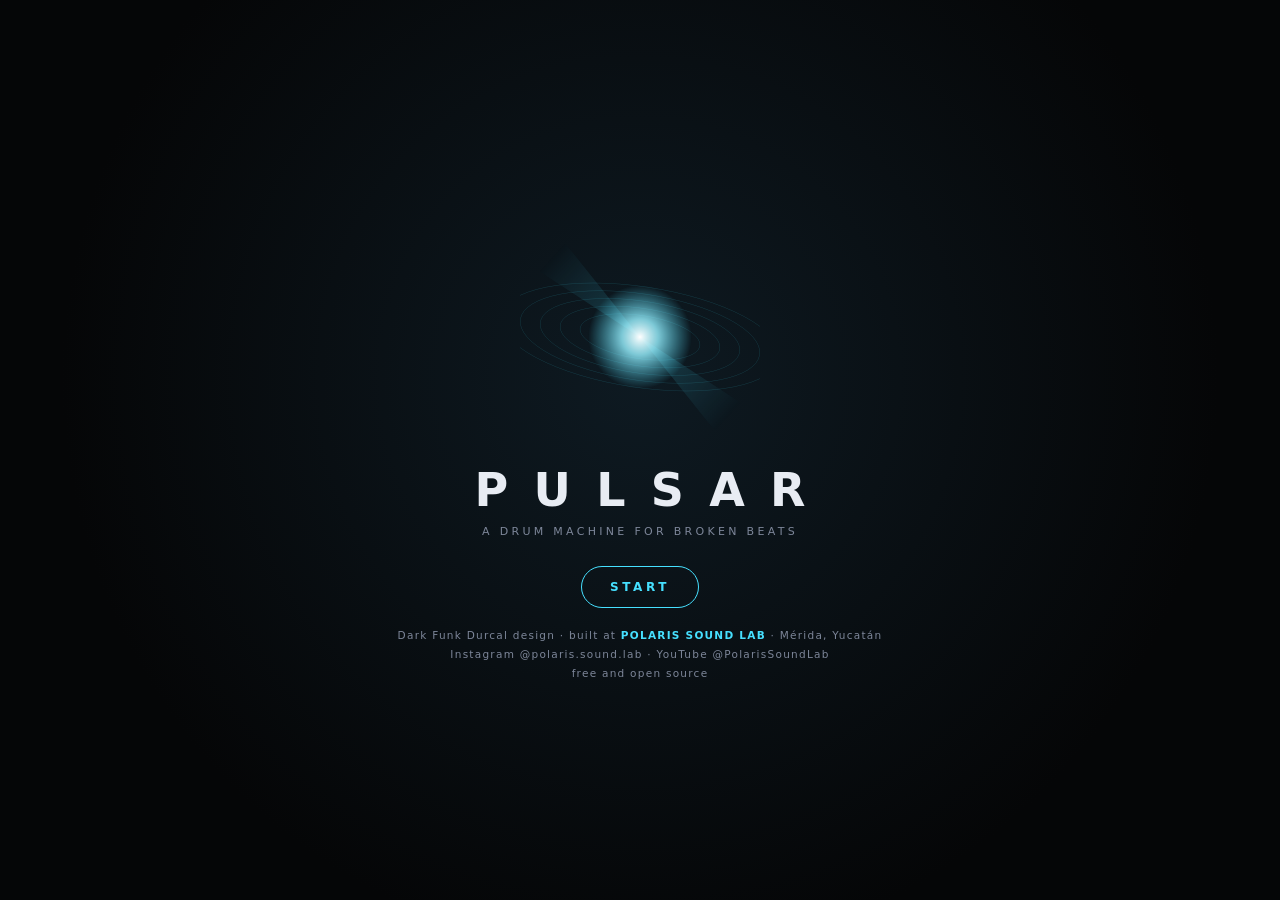
<file: plugin/ui/index.html>
<!DOCTYPE html>
<html lang="en">
<head>
<meta charset="utf-8">
<meta name="viewport" content="width=device-width, initial-scale=1, viewport-fit=cover">
<title>PULSAR &#xb7; a drum machine for broken beats</title>
<style>
:root{--bg:#07080a;--panel:#0f1115;--panel2:#151820;--line:#232835;--line2:#2e3546;--text:#e8ecf3;--dim:#7d8699;--dim2:#4c5466;
  --beam:#46e0ff;--beam2:#1a6f86;--hot:#ff5a36;--hot2:#7a2615;--acid:#c6ff3d;--violet:#a77bff;--gold:#ffc54d;
  --font:'Inter',ui-sans-serif,system-ui,-apple-system,'Segoe UI',Roboto,sans-serif;--mono:ui-monospace,'SF Mono','JetBrains Mono',Menlo,monospace}
*{box-sizing:border-box;-webkit-tap-highlight-color:transparent}
html,body{margin:0;background:var(--bg);color:var(--text);font:400 12px/1.35 var(--font);overflow:hidden;height:100%;user-select:none;-webkit-user-select:none}
button{font:inherit;color:inherit;background:var(--panel2);border:1px solid var(--line2);border-radius:7px;padding:5px 9px;cursor:pointer;letter-spacing:.06em}
button:hover{border-color:#46516a}
button.on{background:var(--beam2);border-color:var(--beam);color:#fff}
button.hot.on{background:var(--hot2);border-color:var(--hot)}
select,input{font:inherit;color:var(--text);background:var(--panel2);border:1px solid var(--line2);border-radius:7px;padding:4px 6px}
#app{display:grid;grid-template-rows:auto 1fr auto;height:100vh;height:100dvh}
/* the plug-in: the page is laid out at 1440 x 900 and scaled to the window, so nothing is ever cut off */
html.plug,html.plug body{width:100%;height:100%;overflow:hidden}html.plug #app{width:1440px;height:900px;transform-origin:0 0;position:absolute;left:0;top:0}
/* top bar */
#top{display:flex;align-items:center;gap:8px;padding:8px 12px;border-bottom:1px solid var(--line);background:linear-gradient(#0d0f14,#090a0d);flex-wrap:wrap}
#logo{display:flex;align-items:center;gap:8px;margin-right:6px}
#logo canvas{width:30px;height:30px}
#logo b{font:800 17px/1 var(--font);letter-spacing:.42em}
#logo small{display:block;font-size:8.5px;letter-spacing:.24em;color:var(--dim);margin-top:3px}
.grp{display:flex;align-items:center;gap:5px;padding:0 8px;border-left:1px solid var(--line)}
.lbl{font-size:9px;letter-spacing:.18em;color:var(--dim);text-transform:uppercase}
#bpm{font:700 20px/1 var(--mono);min-width:56px;text-align:center;cursor:ns-resize;color:var(--beam)}
#play{min-width:70px;font-weight:700}
#play.on{background:#0f4a2a;border-color:#3ddc84}
#rec.on{background:var(--hot2);border-color:var(--hot);animation:blink 1s steps(2) infinite}
@keyframes blink{50%{opacity:.6}}
.pats{display:grid;grid-template-columns:repeat(8,24px);gap:3px}
.pats button{padding:3px 0;font:600 10px var(--mono);border-radius:5px}
.pats button.has{border-color:#46516a;color:#cfd6e4}
.pats button.cur{background:var(--beam);color:#000;border-color:var(--beam)}
.pats button.q{animation:blink .5s steps(2) infinite;border-color:var(--beam)}
.sp{flex:1}
#credit{display:flex;align-items:center;gap:6px;font-size:9.5px;letter-spacing:.06em;color:var(--dim2);white-space:nowrap}
#credit b{font-weight:600;color:var(--dim)}
.soc{display:inline-flex;width:20px;height:20px;padding:3px;border-radius:6px;color:var(--dim);border:1px solid transparent}
.soc:hover{color:var(--beam);border-color:var(--line2)}
.soc svg{width:100%;height:100%}
@media (max-width:1300px){html:not(.plug) #credit>span{display:none}}
.don{color:var(--gold);border-color:rgba(255,197,77,.35);background:none;font-size:10px;padding:4px 9px;border-radius:99px;text-decoration:none;white-space:nowrap}
#gen{background:linear-gradient(#3a1b0f,#2a1209);border-color:var(--hot);color:#ffd8cc;font-weight:700}
/* main */
#main{display:grid;grid-template-columns:1fr 340px;min-height:0}
#seq{overflow:auto;padding:8px 10px 8px 12px;min-height:0}
#gridV{height:100%}
.row{display:grid;grid-template-columns:22px 22px 112px 1fr 52px;align-items:center;gap:5px;height:calc((100% - 30px) / 16);min-height:24px;max-height:38px}
.row.sel .nm{background:#18202c;border-color:var(--beam2)}
.mb,.sb{padding:0;height:20px;font:700 9px var(--mono);border-radius:5px}
.mb.on{background:#3b3f4a;border-color:#8a93a6;color:#fff}
.sb.on{background:#5a4a12;border-color:var(--gold);color:#fff}
.nm{height:calc(100% - 4px);display:flex;align-items:center;gap:6px;padding:0 7px;border:1px solid var(--line);border-radius:6px;background:var(--panel);cursor:pointer;overflow:hidden;position:relative}
.nm i{font-style:normal;font:700 10px/1 var(--font);letter-spacing:.08em;white-space:nowrap;overflow:hidden;text-overflow:ellipsis;flex:1}
.nm em{font-style:normal;font:600 8px var(--mono);color:var(--dim)}
.nm .mt{position:absolute;left:0;bottom:0;height:2px;background:var(--beam);width:0}
.steps{display:grid;grid-template-columns:repeat(16,1fr);gap:3px;height:calc(100% - 4px)}
.st{border-radius:4px;background:#12151c;border:1px solid #1b1f29;position:relative;cursor:pointer;overflow:hidden}
.st:nth-child(4n+1){background:#161a23}
.st.off{opacity:.25;cursor:default}
.st.on{background:var(--c,#46e0ff);border-color:transparent}
.st.on::after{content:'';position:absolute;inset:auto 0 0 0;height:calc((1 - var(--v,1)) * 100%);background:rgba(0,0,0,.45)}
.st.ph{outline:2px solid #fff;outline-offset:-2px}
.st.sel{box-shadow:inset 0 0 0 2px var(--gold)}
.st b{position:absolute;left:2px;top:1px;font:700 8px var(--mono);color:#000;z-index:2}
.st s{position:absolute;right:2px;top:1px;font:700 7px var(--mono);color:#000;text-decoration:none;z-index:2}
.st.prob{background-image:repeating-linear-gradient(135deg,transparent 0 3px,rgba(0,0,0,.28) 3px 5px)}
.ln{font:600 9px var(--mono);color:var(--dim);display:flex;gap:2px;align-items:center;justify-content:flex-end}
.ln span{cursor:ns-resize;padding:2px 3px;border:1px solid var(--line);border-radius:4px}
#pageBar{display:flex;gap:6px;align-items:center;margin:0 0 6px 166px}
#pageBar button{padding:2px 8px;font-size:10px}

.vsw{display:flex;border:1px solid var(--line2);border-radius:8px;overflow:hidden}.vsw button{border:0;border-radius:0;padding:6px 11px;font-weight:800;font-size:10px}
#live{display:none;height:100%;flex-direction:column;gap:8px;padding:6px 2px 4px}
#live.show{display:flex}
.strips{display:grid;grid-template-columns:repeat(16,minmax(0,1fr));gap:6px;flex:1;min-height:0}
.strip{display:flex;flex-direction:column;align-items:center;gap:4px;background:linear-gradient(#11141b,#0b0d12);border:1px solid var(--line);border-radius:12px;padding:6px 3px 7px;min-width:0}
.strip.sel{border-color:var(--beam2);box-shadow:inset 0 0 0 1px var(--beam2)}
.strip .sn{font:800 9.5px var(--font);letter-spacing:.06em;text-align:center;width:100%;overflow:hidden;text-overflow:ellipsis;white-space:nowrap;cursor:pointer;color:var(--c)}
.strip .knob svg{width:34px;height:34px}.strip .knob .kl{font-size:7.5px}.strip .knob .kv{font-size:8.5px}
.fad{writing-mode:vertical-lr;direction:rtl;width:26px;flex:1;min-height:60px;accent-color:var(--c);cursor:ns-resize;margin:2px 0}
.pad{width:100%;height:46px;border-radius:9px;border:1px solid #2a3040;background:#161a23;position:relative;touch-action:none;transition:background .06s}
.pad.hit{background:var(--c);box-shadow:0 0 16px var(--c)}
.mute{width:100%;padding:4px 0;font:800 9px var(--font)}
.mute.on{background:#3b1e1e;border-color:#ff6b6b;color:#ffb3b3}
.tr8{display:grid;grid-template-columns:auto repeat(16,1fr);gap:5px;align-items:center}
.tr8 .lab{font:800 10px var(--font);letter-spacing:.1em;color:var(--dim);padding-right:6px;white-space:nowrap}
.tr8 .sb8{height:40px;border-radius:7px;border:1px solid #232835;background:#12151c;position:relative}
.tr8 .sb8:nth-child(4n+2){border-color:#2e3546}
.tr8 .sb8.on{background:var(--c);border-color:transparent;box-shadow:0 0 10px color-mix(in srgb,var(--c) 50%,transparent)}
.tr8 .sb8.ph{outline:2px solid #fff;outline-offset:-2px}
.tr8 .sb8 small{position:absolute;bottom:2px;left:0;right:0;text-align:center;font:600 8px var(--mono);color:var(--dim2)}
@media (max-width:1100px){html:not(.plug) .strips{grid-template-columns:repeat(8,minmax(0,1fr))}}
/* side panel */
#side{border-left:1px solid var(--line);background:var(--panel);display:flex;flex-direction:column;min-height:0}
.tabs{display:flex;border-bottom:1px solid var(--line)}
.tabs button{flex:1;border:0;border-radius:0;background:none;padding:9px 0;font-weight:700;font-size:10px;color:var(--dim)}
.tabs button.on{color:var(--beam);box-shadow:inset 0 -2px var(--beam)}
#panel{padding:10px 12px;overflow:auto;flex:1}
.ttl{font:800 14px var(--font);letter-spacing:.12em;margin:0 0 2px}
.sub{color:var(--dim);font-size:10.5px;margin:0 0 10px}
.knobs{display:grid;grid-template-columns:repeat(4,1fr);gap:8px 4px;margin:8px 0 12px}
.knob{display:flex;flex-direction:column;align-items:center;gap:2px;cursor:ns-resize;touch-action:none}
.knob svg{width:46px;height:46px}
.knob .kl{font:700 8.5px var(--font);letter-spacing:.12em;color:var(--dim);text-transform:uppercase;text-align:center}
.knob .kv{font:600 10px var(--mono);color:var(--text)}
.chips{display:flex;flex-wrap:wrap;gap:4px;margin:4px 0 10px}
.chips button{padding:4px 7px;font-size:10px}
.sec{font:700 9px var(--font);letter-spacing:.22em;color:var(--dim2);text-transform:uppercase;margin:10px 0 4px;border-top:1px solid var(--line);padding-top:8px}
.hint{color:var(--dim);font-size:10.5px;line-height:1.45}
.full{width:100%}
/* perform */
#perf{border-top:1px solid var(--line);background:linear-gradient(#0b0d11,#07080a);padding:8px 12px;display:grid;grid-template-columns:auto 1fr auto auto;gap:12px;align-items:center}
#perf2{display:flex;gap:10px;align-items:stretch}
.xy{position:relative;width:220px;height:92px;border:1px solid var(--line2);border-radius:10px;overflow:hidden;touch-action:none}
.xy canvas{width:220px;height:92px;display:block;cursor:crosshair}
.xyL{position:absolute;left:8px;top:5px;font:700 8px var(--font);letter-spacing:.18em;color:var(--dim);pointer-events:none}
.xyH{position:absolute;right:5px;top:4px;padding:2px 6px;font-size:8.5px}
.rpt{display:grid;grid-template-columns:repeat(3,1fr);gap:4px;align-content:center;width:150px}
.rpt .lbl{grid-column:1/-1;font:700 8.5px var(--font);letter-spacing:.18em;color:var(--dim)}
.rpt button{padding:4px 2px;font-size:9.5px}
.rpt button:last-child{grid-column:span 2}
.ctx{position:fixed;z-index:60;background:#141823;border:1px solid var(--line2);border-radius:9px;padding:6px;display:flex;flex-direction:column;gap:4px;min-width:180px;box-shadow:0 10px 30px rgba(0,0,0,.6)}
.ctxT{font:700 9px var(--font);letter-spacing:.16em;color:var(--dim);padding:2px 4px}
.ctx button{text-align:left}
.row.locked .nm i::after{content:' &#x1f512;';font-style:normal}
.dropping{outline:2px dashed var(--acid);outline-offset:-2px}
button.drag{cursor:grab;border-color:var(--beam2)}
button:disabled{opacity:.35;cursor:default}
#fxGrid{display:grid;grid-template-columns:repeat(16,1fr);gap:5px}
.fx{height:46px;display:flex;flex-direction:column;align-items:center;justify-content:center;gap:2px;font:800 9.5px var(--font);letter-spacing:.08em;border-radius:9px;background:#11141b;border:1px solid #232835;touch-action:none}
.fx small{font:600 8px var(--mono);color:var(--dim)}
.fx.on{background:radial-gradient(circle at 50% 40%,#ff7a52,#a3290f);border-color:#ff9a7a;color:#fff;box-shadow:0 0 18px rgba(255,90,54,.45)}
.fx.rec{box-shadow:inset 0 -3px var(--hot)}
.fx.fill.on{background:radial-gradient(circle at 50% 40%,#d9ff6a,#5f8a0d);border-color:var(--acid);color:#000}
#macros{display:flex;gap:6px}
#macros .knob svg{width:38px;height:38px}
#scope{width:120px;height:46px}
/* overlays */
body.filedrop{outline:3px dashed var(--beam);outline-offset:-6px}
#splash{position:fixed;inset:0;z-index:50;display:grid;place-items:center;background:radial-gradient(circle at 50% 42%,#0e1a22 0,#050607 70%);cursor:pointer}
#splash .in{text-align:center}
#splash canvas{width:240px;height:240px}
#splash h1{font:800 46px/1 var(--font);letter-spacing:.55em;margin:6px 0 0 .55em}
#splash p{color:var(--dim);letter-spacing:.3em;font-size:11px;text-transform:uppercase;margin:12px 0}
#splash .go{display:inline-block;margin-top:14px;padding:12px 28px;border:1px solid var(--beam);border-radius:99px;color:var(--beam);letter-spacing:.3em;font-weight:700}
#splash .cr{margin-top:18px;font-size:10.5px;color:var(--dim);letter-spacing:.12em;line-height:1.8}
#toast{position:fixed;left:50%;top:60px;transform:translateX(-50%);background:#1b2230;border:1px solid var(--beam2);padding:8px 14px;border-radius:9px;z-index:40;opacity:0;transition:opacity .2s;pointer-events:none}
#help{position:fixed;inset:0;background:rgba(0,0,0,.8);z-index:45;display:none;place-items:center}
#help .box{background:var(--panel);border:1px solid var(--line2);border-radius:14px;max-width:760px;max-height:84vh;overflow:auto;padding:22px 26px;line-height:1.6;font-size:12.5px}
#help h2{margin:0 0 6px;letter-spacing:.2em}
#help h3{color:var(--beam);margin:14px 0 4px;font-size:12px;letter-spacing:.15em}
#help kbd{font:600 10px var(--mono);background:#1d2230;border:1px solid var(--line2);border-radius:4px;padding:1px 5px}
@media (max-width:1100px){html:not(.plug) #main{grid-template-columns:1fr}html:not(.plug) #side{position:fixed;right:0;top:0;bottom:0;width:340px;z-index:30;transform:translateX(100%);transition:transform .2s}html:not(.plug) #side.open{transform:none}html:not(.plug) #sideBtn{display:inline-block!important}}
@media (max-width:1250px){html:not(.plug) #scope,html:not(.plug) #macros{display:none}html:not(.plug) #perf{grid-template-columns:1fr auto}}
@media (max-width:760px){html:not(.plug) .row{grid-template-columns:20px 20px 74px 1fr 0}html:not(.plug) .ln{display:none}html:not(.plug) #fxGrid{grid-template-columns:repeat(8,1fr)}html:not(.plug) .fx{height:38px}html:not(.plug) #macros,html:not(.plug) #scope{display:none}html:not(.plug) #perf{grid-template-columns:1fr}html:not(.plug) #perf2{justify-content:center}}

/* ---- PULSAR 3 &#xb7; DFD LIVE LAB ---- */
#labV{padding:4px 2px 18px;display:flex;flex-direction:column;gap:10px;min-width:0;max-width:100%;overflow-x:hidden}
.lsec{min-width:0}
.lsec{border:1px solid var(--line);background:var(--panel);border-radius:10px;padding:10px 12px}
.lsec h3{margin:0 0 8px;font:800 11px var(--font);letter-spacing:.22em;color:var(--dim);text-transform:uppercase}
.lsec.qs h3{color:var(--beam)}.lsec.dv h3{color:#ff2e6a}.lsec.rave h3{color:var(--gold)}.lsec.macs h3{color:var(--acid)}.lsec.scenes h3{color:var(--violet)}
.lrow{display:flex;flex-wrap:wrap;gap:8px;align-items:center}
.lrow label{font:700 10px var(--font);letter-spacing:.14em;color:var(--dim)}
.lrow input[type=number]{width:64px;background:var(--panel2);color:var(--text);border:1px solid var(--line2);border-radius:6px;padding:6px;font:600 12px var(--mono)}
.lrow select,.lkit{background:var(--panel2);color:var(--text);border:1px solid var(--line2);border-radius:6px;padding:7px 8px;font:600 12px var(--font)}
.ldesc{margin:8px 0 0;font-size:11.5px;color:var(--dim);line-height:1.45}
.lfams{display:grid;grid-template-columns:repeat(6,minmax(0,1fr));gap:6px;margin-bottom:8px}
.lfams button{border-left:4px solid var(--fc);font:800 11px var(--font);letter-spacing:.06em;padding:10px 6px;white-space:normal;min-width:0}
.lfams button.on{background:color-mix(in srgb,var(--fc) 22%,var(--panel2));color:#fff;border-color:var(--fc)}
#labV button.big{font-weight:800;padding:10px 16px;border-color:var(--hot);color:#ffd8cc;background:linear-gradient(#3a1b0f,#2a1209)}
#labV button.big.hot{border-color:var(--gold);color:#ffe9b8;background:linear-gradient(#3a2c0f,#241a06)}
#labV button.ok{border-color:var(--acid);color:var(--acid)}
.lprev{position:sticky;top:0;z-index:5;display:flex;gap:8px;align-items:center;background:#16200a;border:1px solid var(--acid);border-radius:10px;padding:8px 12px;font:700 12px var(--font);color:var(--acid)}
.lprev span{flex:1}
.lbank{display:grid;grid-template-columns:repeat(6,minmax(0,1fr));gap:6px}
.lcol{display:flex;flex-direction:column;gap:4px}
.lcol>b{font:800 10px var(--font);letter-spacing:.14em;color:var(--fc);padding:2px 2px 4px;border-bottom:2px solid var(--fc);white-space:nowrap;overflow:hidden;text-overflow:ellipsis}
.lpat{display:flex;flex-direction:column;align-items:flex-start;text-align:left;padding:7px 8px;gap:2px;border-left:3px solid transparent}
.lpat:hover{border-left-color:var(--fc)}
.lpat span{font:700 11.5px var(--font);white-space:nowrap;overflow:hidden;text-overflow:ellipsis;max-width:100%}
.lpat small,.lscene small{font:600 9.5px var(--mono);color:var(--dim)}
.lmacs{display:flex;flex-wrap:wrap;gap:10px;align-items:center}
.lhold{min-width:74px;min-height:52px;font-weight:800;border-color:var(--hot)!important}
.lhold.on{background:var(--hot)!important;color:#000}
#labV button.rec.on{border-color:var(--acid);color:var(--acid)}
.lmeter{position:relative;flex:1;min-width:240px;height:30px;background:var(--panel2);border:1px solid var(--line2);border-radius:6px;overflow:hidden}
.lmeter i{position:absolute;left:0;top:0;bottom:0;background:linear-gradient(90deg,#1a6f86,#46e0ff 70%,#ffc54d 88%,#ff2e6a)}
.lmeter span{position:relative;display:block;padding:7px 10px;font:600 11px var(--mono);color:#fff;text-shadow:0 1px 2px #000}
.lscenes{display:grid;grid-template-columns:repeat(6,minmax(0,1fr));gap:6px}
.lscene{display:flex;flex-direction:column;align-items:flex-start;gap:2px;padding:10px 8px;border-top:3px solid var(--fc);text-align:left}
.lscene span{font:800 11.5px var(--font);letter-spacing:.04em;white-space:nowrap;overflow:hidden;text-overflow:ellipsis;max-width:100%}
.lscene.on{background:color-mix(in srgb,var(--fc) 20%,var(--panel2))}
/* HYPERLINK */
.lsec.hyper h3{color:var(--gold)} .lsec h3.sub{margin:14px 0 6px;font-size:10px;color:var(--dim2)}
.hlstat{font:700 11px var(--mono);color:var(--dim)} .hlstat.on{color:var(--acid)}
.hlmx{display:grid;grid-template-columns:repeat(2,minmax(0,1fr));gap:4px 14px;margin-top:6px}
.hlrow{display:flex;align-items:center;gap:6px;min-width:0}.hlrow>b{font:700 10.5px var(--font);width:96px;white-space:nowrap;overflow:hidden;text-overflow:ellipsis}
.hlrow .chips button{padding:4px 6px;font-size:10px}.hlrow .chips button.on.r1{background:#3a2c0f;border-color:var(--gold);color:var(--gold)}.hlrow .chips button.on.r2{border-color:var(--acid);color:var(--acid)}.hlrow .chips button.on.r4{border-color:var(--hot);color:var(--hot)}
.hlrow select{padding:4px;font-size:11px}
.hlmon{background:#05060a;border:1px solid var(--line);border-radius:6px;padding:8px;font:500 11px var(--mono);color:var(--beam);height:120px;overflow:auto;margin:0}
@media (max-width:900px){html:not(.plug) .hlmx{grid-template-columns:1fr}}
@media (max-width:900px){html:not(.plug) .lfams{grid-template-columns:repeat(3,minmax(0,1fr))}html:not(.plug) .lmeter{min-width:0;flex-basis:100%}html:not(.plug) .lbank{grid-template-columns:repeat(2,minmax(0,1fr))}html:not(.plug) .lscenes{grid-template-columns:repeat(3,minmax(0,1fr))}}
@media (max-width:640px){html:not(.plug) #app{max-width:100vw;overflow-x:hidden}html:not(.plug) #top .grp{flex-wrap:wrap;max-width:100%;min-width:0}html:not(.plug) #top #style{max-width:52vw}html:not(.plug) #top{overflow-x:hidden}}
@media (max-width:520px){html:not(.plug) .lbank{grid-template-columns:1fr}html:not(.plug) .lscenes{grid-template-columns:repeat(2,minmax(0,1fr))}}
</style>
</head>
<body>
<div id="app">
  <div id="top">
    <div id="logo"><canvas id="logoC" width="60" height="60"></canvas><div><b>PULSAR</b><small data-i="a drum machine for broken beats">a drum machine for broken beats</small></div></div>
    <div class="vsw" id="viewSw"><button id="vLive" class="on">LIVE</button><button id="vGrid">GRID</button></div><button id="play">&#x25b6; PLAY</button><button id="rec" class="hot" title="Record pads, knob moves and FX into the pattern">&#x25cf; REC</button>
    <div class="grp"><span class="lbl">BPM</span><div id="bpm">120</div><button id="tap">TAP</button></div>
    <div class="grp"><span class="lbl" data-i="PATTERN">PATTERN</span><div class="pats" id="pats"></div><button id="songBtn">SONG</button></div>
    <div class="grp"><select id="style"></select><span class="lbl" data-i="COMPLEX">COMPLEX</span><input id="cplx" type="range" min="0" max="100" value="50" style="width:70px">
      <button id="gen" data-i="GENERATE">&#x26a1; GENERATE</button><button id="vary" data-i="VARY">VARY</button><button id="build" data-i="BUILD TRACK">BUILD TRACK</button></div>
    <span class="sp"></span>
    <button id="midiBtn" title="Export MIDI">&#x2913; MIDI</button><button id="wavBtn" class="hot" title="Record audio to a WAV file">&#x25cf; WAV</button>
    <button id="saveBtn" data-i="SAVE">SAVE</button><button id="loadBtn" data-i="OPEN">OPEN</button><button id="helpBtn">?</button>
    <button id="langBtn" title="Language / Idioma"><b>EN</b> &#xb7; ES</button>
    <div id="credit"><span><b>Dark Funk Durcal</b> <span data-i="design">design</span> &#xb7; <span data-i="built at">built at</span> <b>Polaris Sound Lab</b></span>
      <a class="soc" id="igLink" href="https://www.instagram.com/polaris.sound.lab/" target="_blank" rel="noopener" title="Instagram @polaris.sound.lab"><svg viewBox="0 0 24 24"><rect x="3" y="3" width="18" height="18" rx="5" fill="none" stroke="currentColor" stroke-width="1.8"/><circle cx="12" cy="12" r="4.2" fill="none" stroke="currentColor" stroke-width="1.8"/><circle cx="17.4" cy="6.6" r="1.2" fill="currentColor"/></svg></a>
      <a class="soc" id="ytLink" href="https://www.youtube.com/@PolarisSoundLab" target="_blank" rel="noopener" title="YouTube @PolarisSoundLab"><svg viewBox="0 0 24 24"><rect x="2.5" y="5" width="19" height="14" rx="4" fill="none" stroke="currentColor" stroke-width="1.8"/><path d="M10 9l5 3-5 3z" fill="currentColor"/></svg></a></div>
    <a id="donBtn" class="don" href="https://www.paypal.com/donate/?business=drophlex%40gmail.com&amp;no_recurring=0&amp;item_name=PULSAR&amp;currency_code=USD" target="_blank" rel="noopener">&#x2665; <span data-i="DONATE">DONATE</span></a>
    <button id="sideBtn" style="display:none">&#x2630;</button>
  </div>
  <div id="main">
    <div id="seq"><div id="live"><div class="strips" id="strips"></div><div class="tr8" id="tr8"></div></div><div id="gridV"><div id="pageBar"></div><div id="rows" style="height:calc(100% - 30px)"></div></div></div>
    <div id="side"><div class="tabs" id="tabs"></div><div id="panel"></div></div>
  </div>
  <div id="perf">
    <canvas id="scope" width="240" height="92"></canvas>
    <div id="fxGrid"></div>
    <div id="macros"></div>
  </div>
</div>
<div id="splash"><div class="in"><canvas id="splashC" width="480" height="480"></canvas><h1>PULSAR</h1><p data-i="a drum machine for broken beats">a drum machine for broken beats</p>
  <div class="go" data-i="START">START</div>
  <div class="cr">Dark Funk Durcal <span data-i="design">design</span> &#xb7; <span data-i="built at">built at</span> <b style="color:var(--beam)">POLARIS SOUND LAB</b> &#xb7; M&#xe9;rida, Yucat&#xe1;n<br>Instagram @polaris.sound.lab &#xb7; YouTube @PolarisSoundLab<br><span data-i="free and open source">free and open source</span></div></div></div>
<div id="toast"></div>
<div id="help"><div class="box" id="helpBox"></div></div>
<input type="file" id="fileIn" accept=".pulsar,.json" style="display:none"><input type="file" id="smpIn" accept="audio/*,.wav,.aif,.aiff,.mp3,.flac,.ogg" style="display:none">
<script>
const WASM_B64 = "";
const SOUNDS = [{"id": "70s kit/kick", "group": "70s kit", "name": "kick", "cat": "kick", "len": 1.146, "src": "Gogodze Phu Vol II (Karoryfer)", "lic": "CC0"}, {"id": "70s retro/kick", "group": "70s retro", "name": "kick", "cat": "kick", "len": 1.288, "src": "Gogodze Phu Vol II, retro mic", "lic": "CC0"}, {"id": "70s kit/kick soft", "group": "70s kit", "name": "kick soft", "cat": "kick", "len": 1.156, "src": "Gogodze Phu Vol II (Karoryfer)", "lic": "CC0"}, {"id": "70s kit/snare", "group": "70s kit", "name": "snare", "cat": "snare", "len": 0.879, "src": "Gogodze Phu Vol II (Karoryfer)", "lic": "CC0"}, {"id": "70s retro/snare", "group": "70s retro", "name": "snare", "cat": "snare", "len": 1.336, "src": "Gogodze Phu Vol II, retro mic", "lic": "CC0"}, {"id": "70s kit/snare ghost", "group": "70s kit", "name": "snare ghost", "cat": "snare", "len": 1.476, "src": "Gogodze Phu Vol II (Karoryfer)", "lic": "CC0"}, {"id": "70s kit/snare rim", "group": "70s kit", "name": "snare rim", "cat": "snare", "len": 1.072, "src": "Gogodze Phu Vol II (Karoryfer)", "lic": "CC0"}, {"id": "70s retro/snare rim", "group": "70s retro", "name": "snare rim", "cat": "snare", "len": 1.434, "src": "Gogodze Phu Vol II, retro mic", "lic": "CC0"}, {"id": "70s kit/sidestick", "group": "70s kit", "name": "sidestick", "cat": "rim", "len": 1.738, "src": "Gogodze Phu Vol II (Karoryfer)", "lic": "CC0"}, {"id": "70s retro/sidestick", "group": "70s retro", "name": "sidestick", "cat": "rim", "len": 1.642, "src": "Gogodze Phu Vol II, retro mic", "lic": "CC0"}, {"id": "70s kit/hat closed", "group": "70s kit", "name": "hat closed", "cat": "hat", "len": 0.761, "src": "Gogodze Phu Vol II (Karoryfer)", "lic": "CC0"}, {"id": "70s retro/hat closed", "group": "70s retro", "name": "hat closed", "cat": "hat", "len": 0.773, "src": "Gogodze Phu Vol II, retro mic", "lic": "CC0"}, {"id": "70s kit/hat tight", "group": "70s kit", "name": "hat tight", "cat": "hat", "len": 0.707, "src": "Gogodze Phu Vol II (Karoryfer)", "lic": "CC0"}, {"id": "70s retro/hat tight", "group": "70s retro", "name": "hat tight", "cat": "hat", "len": 0.748, "src": "Gogodze Phu Vol II, retro mic", "lic": "CC0"}, {"id": "70s kit/hat half", "group": "70s kit", "name": "hat half", "cat": "hat", "len": 2.084, "src": "Gogodze Phu Vol II (Karoryfer)", "lic": "CC0"}, {"id": "70s retro/hat half", "group": "70s retro", "name": "hat half", "cat": "hat", "len": 2.065, "src": "Gogodze Phu Vol II, retro mic", "lic": "CC0"}, {"id": "70s kit/hat loose", "group": "70s kit", "name": "hat loose", "cat": "hat", "len": 1.136, "src": "Gogodze Phu Vol II (Karoryfer)", "lic": "CC0"}, {"id": "70s retro/hat loose", "group": "70s retro", "name": "hat loose", "cat": "hat", "len": 1.085, "src": "Gogodze Phu Vol II, retro mic", "lic": "CC0"}, {"id": "70s kit/hat open", "group": "70s kit", "name": "hat open", "cat": "open", "len": 2.2, "src": "Gogodze Phu Vol II (Karoryfer)", "lic": "CC0"}, {"id": "70s retro/hat open", "group": "70s retro", "name": "hat open", "cat": "open", "len": 2.2, "src": "Gogodze Phu Vol II, retro mic", "lic": "CC0"}, {"id": "70s kit/hat foot", "group": "70s kit", "name": "hat foot", "cat": "hat", "len": 0.657, "src": "Gogodze Phu Vol II (Karoryfer)", "lic": "CC0"}, {"id": "70s retro/hat foot", "group": "70s retro", "name": "hat foot", "cat": "hat", "len": 0.657, "src": "Gogodze Phu Vol II, retro mic", "lic": "CC0"}, {"id": "70s kit/tom high", "group": "70s kit", "name": "tom high", "cat": "tom", "len": 1.178, "src": "Gogodze Phu Vol II (Karoryfer)", "lic": "CC0"}, {"id": "70s retro/tom high", "group": "70s retro", "name": "tom high", "cat": "tom", "len": 1.214, "src": "Gogodze Phu Vol II, retro mic", "lic": "CC0"}, {"id": "70s kit/tom mid", "group": "70s kit", "name": "tom mid", "cat": "tom", "len": 1.291, "src": "Gogodze Phu Vol II (Karoryfer)", "lic": "CC0"}, {"id": "70s retro/tom mid", "group": "70s retro", "name": "tom mid", "cat": "tom", "len": 1.376, "src": "Gogodze Phu Vol II, retro mic", "lic": "CC0"}, {"id": "70s kit/tom low", "group": "70s kit", "name": "tom low", "cat": "tom", "len": 1.958, "src": "Gogodze Phu Vol II (Karoryfer)", "lic": "CC0"}, {"id": "70s retro/tom low", "group": "70s retro", "name": "tom low", "cat": "tom", "len": 2.103, "src": "Gogodze Phu Vol II, retro mic", "lic": "CC0"}, {"id": "breaks/brk funky 101", "group": "breaks", "name": "brk funky 101", "cat": "break", "len": 4.752, "src": "played in PULSAR on the Gogodze kit (CC0)", "lic": "CC0", "bpm": 101, "bars": 2, "slices": 32}, {"id": "breaks/brk drummer 98", "group": "breaks", "name": "brk drummer 98", "cat": "break", "len": 4.898, "src": "played in PULSAR on the Gogodze kit (CC0)", "lic": "CC0", "bpm": 98, "bars": 2, "slices": 32}, {"id": "breaks/brk hot 116", "group": "breaks", "name": "brk hot 116", "cat": "break", "len": 4.138, "src": "played in PULSAR on the Gogodze kit (CC0)", "lic": "CC0", "bpm": 116, "bars": 2, "slices": 32}, {"id": "breaks/brk riot 136", "group": "breaks", "name": "brk riot 136", "cat": "break", "len": 3.529, "src": "played in PULSAR on the Gogodze kit (CC0)", "lic": "CC0", "bpm": 136, "bars": 2, "slices": 32}, {"id": "breaks/brk crate 92", "group": "breaks", "name": "brk crate 92", "cat": "break", "len": 5.217, "src": "played in PULSAR on the Gogodze kit (CC0)", "lic": "CC0", "bpm": 92, "bars": 2, "slices": 32}, {"id": "breaks/brk rush 140", "group": "breaks", "name": "brk rush 140", "cat": "break", "len": 3.429, "src": "played in PULSAR on the Gogodze kit (CC0)", "lic": "CC0", "bpm": 140, "bars": 2, "slices": 32}, {"id": "breaks/brk stomp 104", "group": "breaks", "name": "brk stomp 104", "cat": "break", "len": 4.615, "src": "played in PULSAR on the Gogodze kit (CC0)", "lic": "CC0", "bpm": 104, "bars": 2, "slices": 32}, {"id": "breaks/brk ghost 88", "group": "breaks", "name": "brk ghost 88", "cat": "break", "len": 5.455, "src": "played in PULSAR on the Gogodze kit (CC0)", "lic": "CC0", "bpm": 88, "bars": 2, "slices": 32}, {"id": "rhythm box/kick", "group": "rhythm box", "name": "kick", "cat": "kick", "len": 0.4, "src": "oramics/sampled CR-78 (marked Public Domain)", "lic": "Public Domain"}, {"id": "rhythm box/kick accent", "group": "rhythm box", "name": "kick accent", "cat": "kick", "len": 0.38, "src": "oramics/sampled CR-78 (marked Public Domain)", "lic": "Public Domain"}, {"id": "rhythm box/snare", "group": "rhythm box", "name": "snare", "cat": "snare", "len": 0.211, "src": "oramics/sampled CR-78 (marked Public Domain)", "lic": "Public Domain"}, {"id": "rhythm box/snare accent", "group": "rhythm box", "name": "snare accent", "cat": "snare", "len": 0.259, "src": "oramics/sampled CR-78 (marked Public Domain)", "lic": "Public Domain"}, {"id": "rhythm box/rim", "group": "rhythm box", "name": "rim", "cat": "rim", "len": 0.05, "src": "oramics/sampled CR-78 (marked Public Domain)", "lic": "Public Domain"}, {"id": "rhythm box/hat", "group": "rhythm box", "name": "hat", "cat": "hat", "len": 0.037, "src": "oramics/sampled CR-78 (marked Public Domain)", "lic": "Public Domain"}, {"id": "rhythm box/hat metal", "group": "rhythm box", "name": "hat metal", "cat": "hat", "len": 0.151, "src": "oramics/sampled CR-78 (marked Public Domain)", "lic": "Public Domain"}, {"id": "rhythm box/cymbal", "group": "rhythm box", "name": "cymbal", "cat": "cym", "len": 0.621, "src": "oramics/sampled CR-78 (marked Public Domain)", "lic": "Public Domain"}, {"id": "rhythm box/bongo high", "group": "rhythm box", "name": "bongo high", "cat": "perc", "len": 0.129, "src": "oramics/sampled CR-78 (marked Public Domain)", "lic": "Public Domain"}, {"id": "rhythm box/bongo low", "group": "rhythm box", "name": "bongo low", "cat": "perc", "len": 0.135, "src": "oramics/sampled CR-78 (marked Public Domain)", "lic": "Public Domain"}, {"id": "rhythm box/conga", "group": "rhythm box", "name": "conga", "cat": "perc", "len": 0.409, "src": "oramics/sampled CR-78 (marked Public Domain)", "lic": "Public Domain"}, {"id": "rhythm box/cowbell", "group": "rhythm box", "name": "cowbell", "cat": "perc", "len": 0.16, "src": "oramics/sampled CR-78 (marked Public Domain)", "lic": "Public Domain"}, {"id": "rhythm box/guiro", "group": "rhythm box", "name": "guiro", "cat": "perc", "len": 0.365, "src": "oramics/sampled CR-78 (marked Public Domain)", "lic": "Public Domain"}, {"id": "rhythm box/tambourine", "group": "rhythm box", "name": "tambourine", "cat": "perc", "len": 0.291, "src": "oramics/sampled CR-78 (marked Public Domain)", "lic": "Public Domain"}, {"id": "80s studio/kick", "group": "80s studio", "name": "kick", "cat": "kick", "len": 0.203, "src": "oramics/sampled LM-2 (marked Public Domain)", "lic": "Public Domain"}, {"id": "80s studio/kick alt", "group": "80s studio", "name": "kick alt", "cat": "kick", "len": 0.117, "src": "oramics/sampled LM-2 (marked Public Domain)", "lic": "Public Domain"}, {"id": "80s studio/snare", "group": "80s studio", "name": "snare", "cat": "snare", "len": 0.14, "src": "oramics/sampled LM-2 (marked Public Domain)", "lic": "Public Domain"}, {"id": "80s studio/snare high", "group": "80s studio", "name": "snare high", "cat": "snare", "len": 0.086, "src": "oramics/sampled LM-2 (marked Public Domain)", "lic": "Public Domain"}, {"id": "80s studio/clap", "group": "80s studio", "name": "clap", "cat": "clap", "len": 0.191, "src": "oramics/sampled LM-2 (marked Public Domain)", "lic": "Public Domain"}, {"id": "80s studio/stick", "group": "80s studio", "name": "stick", "cat": "rim", "len": 0.108, "src": "oramics/sampled LM-2 (marked Public Domain)", "lic": "Public Domain"}, {"id": "80s studio/hat closed", "group": "80s studio", "name": "hat closed", "cat": "hat", "len": 0.115, "src": "oramics/sampled LM-2 (marked Public Domain)", "lic": "Public Domain"}, {"id": "80s studio/hat open", "group": "80s studio", "name": "hat open", "cat": "open", "len": 0.613, "src": "oramics/sampled LM-2 (marked Public Domain)", "lic": "Public Domain"}, {"id": "80s studio/ride", "group": "80s studio", "name": "ride", "cat": "cym", "len": 1.266, "src": "oramics/sampled LM-2 (marked Public Domain)", "lic": "Public Domain"}, {"id": "80s studio/crash", "group": "80s studio", "name": "crash", "cat": "cym", "len": 1.234, "src": "oramics/sampled LM-2 (marked Public Domain)", "lic": "Public Domain"}, {"id": "80s studio/tom high", "group": "80s studio", "name": "tom high", "cat": "tom", "len": 0.294, "src": "oramics/sampled LM-2 (marked Public Domain)", "lic": "Public Domain"}, {"id": "80s studio/tom low", "group": "80s studio", "name": "tom low", "cat": "tom", "len": 0.62, "src": "oramics/sampled LM-2 (marked Public Domain)", "lic": "Public Domain"}, {"id": "80s studio/conga", "group": "80s studio", "name": "conga", "cat": "perc", "len": 0.275, "src": "oramics/sampled LM-2 (marked Public Domain)", "lic": "Public Domain"}, {"id": "80s studio/cowbell", "group": "80s studio", "name": "cowbell", "cat": "perc", "len": 0.175, "src": "oramics/sampled LM-2 (marked Public Domain)", "lic": "Public Domain"}, {"id": "80s studio/cabasa", "group": "80s studio", "name": "cabasa", "cat": "perc", "len": 0.079, "src": "oramics/sampled LM-2 (marked Public Domain)", "lic": "Public Domain"}, {"id": "80s studio/tambourine", "group": "80s studio", "name": "tambourine", "cat": "perc", "len": 0.158, "src": "oramics/sampled LM-2 (marked Public Domain)", "lic": "Public Domain"}, {"id": "studio kit/kick", "group": "studio kit", "name": "kick", "cat": "kick", "len": 0.697, "src": "SM Drums (public domain)", "lic": "Public Domain"}, {"id": "studio kit/kick soft", "group": "studio kit", "name": "kick soft", "cat": "kick", "len": 0.929, "src": "SM Drums (public domain)", "lic": "Public Domain"}, {"id": "studio kit/snare", "group": "studio kit", "name": "snare", "cat": "snare", "len": 0.334, "src": "SM Drums (public domain)", "lic": "Public Domain"}, {"id": "studio kit/snare soft", "group": "studio kit", "name": "snare soft", "cat": "snare", "len": 0.317, "src": "SM Drums (public domain)", "lic": "Public Domain"}, {"id": "studio kit/rimshot", "group": "studio kit", "name": "rimshot", "cat": "snare", "len": 0.415, "src": "SM Drums (public domain)", "lic": "Public Domain"}, {"id": "studio kit/sidestick", "group": "studio kit", "name": "sidestick", "cat": "rim", "len": 0.441, "src": "SM Drums (public domain)", "lic": "Public Domain"}, {"id": "studio kit/tom high", "group": "studio kit", "name": "tom high", "cat": "tom", "len": 2.0, "src": "SM Drums (public domain)", "lic": "Public Domain"}, {"id": "studio kit/tom mid", "group": "studio kit", "name": "tom mid", "cat": "tom", "len": 1.723, "src": "SM Drums (public domain)", "lic": "Public Domain"}, {"id": "studio kit/tom low", "group": "studio kit", "name": "tom low", "cat": "tom", "len": 2.0, "src": "SM Drums (public domain)", "lic": "Public Domain"}, {"id": "studio kit/hat tight", "group": "studio kit", "name": "hat tight", "cat": "hat", "len": 0.344, "src": "SM Drums (public domain)", "lic": "Public Domain"}, {"id": "studio kit/hat loose", "group": "studio kit", "name": "hat loose", "cat": "hat", "len": 0.422, "src": "SM Drums (public domain)", "lic": "Public Domain"}, {"id": "studio kit/hat open", "group": "studio kit", "name": "hat open", "cat": "open", "len": 2.0, "src": "SM Drums (public domain)", "lic": "Public Domain"}, {"id": "studio kit/hat foot", "group": "studio kit", "name": "hat foot", "cat": "hat", "len": 0.698, "src": "SM Drums (public domain)", "lic": "Public Domain"}, {"id": "studio kit/ride", "group": "studio kit", "name": "ride", "cat": "cym", "len": 3.0, "src": "SM Drums (public domain)", "lic": "Public Domain"}, {"id": "studio kit/ride bell", "group": "studio kit", "name": "ride bell", "cat": "cym", "len": 3.0, "src": "SM Drums (public domain)", "lic": "Public Domain"}, {"id": "studio kit/crash", "group": "studio kit", "name": "crash", "cat": "cym", "len": 3.0, "src": "SM Drums (public domain)", "lic": "Public Domain"}, {"id": "studio kit/china", "group": "studio kit", "name": "china", "cat": "cym", "len": 3.0, "src": "SM Drums (public domain)", "lic": "Public Domain"}, {"id": "big kit/kick", "group": "big kit", "name": "kick", "cat": "kick", "len": 0.822, "src": "Big Rusty Drums, Karoryfer (CC0)", "lic": "CC0"}, {"id": "big kit/snare", "group": "big kit", "name": "snare", "cat": "snare", "len": 0.604, "src": "Big Rusty Drums, Karoryfer (CC0)", "lic": "CC0"}, {"id": "big kit/rimshot", "group": "big kit", "name": "rimshot", "cat": "snare", "len": 0.511, "src": "Big Rusty Drums, Karoryfer (CC0)", "lic": "CC0"}, {"id": "big kit/sidestick", "group": "big kit", "name": "sidestick", "cat": "rim", "len": 0.953, "src": "Big Rusty Drums, Karoryfer (CC0)", "lic": "CC0"}, {"id": "big kit/hat closed", "group": "big kit", "name": "hat closed", "cat": "hat", "len": 0.628, "src": "Big Rusty Drums, Karoryfer (CC0)", "lic": "CC0"}, {"id": "big kit/hat tight", "group": "big kit", "name": "hat tight", "cat": "hat", "len": 0.486, "src": "Big Rusty Drums, Karoryfer (CC0)", "lic": "CC0"}, {"id": "big kit/hat open", "group": "big kit", "name": "hat open", "cat": "open", "len": 2.4, "src": "Big Rusty Drums, Karoryfer (CC0)", "lic": "CC0"}, {"id": "big kit/ride", "group": "big kit", "name": "ride", "cat": "cym", "len": 3.0, "src": "Big Rusty Drums, Karoryfer (CC0)", "lic": "CC0"}, {"id": "big kit/crash", "group": "big kit", "name": "crash", "cat": "cym", "len": 3.0, "src": "Big Rusty Drums, Karoryfer (CC0)", "lic": "CC0"}, {"id": "big kit/tom high", "group": "big kit", "name": "tom high", "cat": "tom", "len": 1.396, "src": "Big Rusty Drums, Karoryfer (CC0)", "lic": "CC0"}, {"id": "big kit/tom mid", "group": "big kit", "name": "tom mid", "cat": "tom", "len": 1.249, "src": "Big Rusty Drums, Karoryfer (CC0)", "lic": "CC0"}, {"id": "big kit/tom floor", "group": "big kit", "name": "tom floor", "cat": "tom", "len": 2.302, "src": "Big Rusty Drums, Karoryfer (CC0)", "lic": "CC0"}, {"id": "snares/snare 10 piccolo", "group": "snares", "name": "snare 10 piccolo", "cat": "snare", "len": 0.526, "src": "Frankensnare, Karoryfer (CC0)", "lic": "CC0"}, {"id": "snares/snare 12 tight", "group": "snares", "name": "snare 12 tight", "cat": "snare", "len": 0.573, "src": "Frankensnare, Karoryfer (CC0)", "lic": "CC0"}, {"id": "snares/snare 14 brass", "group": "snares", "name": "snare 14 brass", "cat": "snare", "len": 0.894, "src": "Frankensnare, Karoryfer (CC0)", "lic": "CC0"}, {"id": "snares/snare 14 steel", "group": "snares", "name": "snare 14 steel", "cat": "snare", "len": 0.671, "src": "Frankensnare, Karoryfer (CC0)", "lic": "CC0"}, {"id": "snares/snare 14 maple", "group": "snares", "name": "snare 14 maple", "cat": "snare", "len": 0.546, "src": "Frankensnare, Karoryfer (CC0)", "lic": "CC0"}, {"id": "snares/snare 16 fat", "group": "snares", "name": "snare 16 fat", "cat": "snare", "len": 0.535, "src": "Frankensnare, Karoryfer (CC0)", "lic": "CC0"}, {"id": "snares/snare 20 tight", "group": "snares", "name": "snare 20 tight", "cat": "snare", "len": 0.59, "src": "Frankensnare, Karoryfer (CC0)", "lic": "CC0"}, {"id": "snares/rimshot 13", "group": "snares", "name": "rimshot 13", "cat": "snare", "len": 0.575, "src": "Frankensnare, Karoryfer (CC0)", "lic": "CC0"}, {"id": "snares/snare 12 ghost", "group": "snares", "name": "snare 12 ghost", "cat": "snare", "len": 0.543, "src": "Frankensnare, Karoryfer (CC0)", "lic": "CC0"}, {"id": "snares/hand clap", "group": "snares", "name": "hand clap", "cat": "clap", "len": 0.632, "src": "Frankensnare, Karoryfer (CC0)", "lic": "CC0"}, {"id": "snares/tambourine", "group": "snares", "name": "tambourine", "cat": "perc", "len": 0.611, "src": "Frankensnare, Karoryfer (CC0)", "lic": "CC0"}, {"id": "odd kit/kick", "group": "odd kit", "name": "kick", "cat": "kick", "len": 0.828, "src": "Unruly Drums, Karoryfer (CC0)", "lic": "CC0"}, {"id": "odd kit/snare 13", "group": "odd kit", "name": "snare 13", "cat": "snare", "len": 0.593, "src": "Unruly Drums, Karoryfer (CC0)", "lic": "CC0"}, {"id": "odd kit/snare 22", "group": "odd kit", "name": "snare 22", "cat": "snare", "len": 0.739, "src": "Unruly Drums, Karoryfer (CC0)", "lic": "CC0"}, {"id": "odd kit/hat", "group": "odd kit", "name": "hat", "cat": "hat", "len": 0.815, "src": "Unruly Drums, Karoryfer (CC0)", "lic": "CC0"}, {"id": "odd kit/cymbal", "group": "odd kit", "name": "cymbal", "cat": "cym", "len": 3.0, "src": "Unruly Drums, Karoryfer (CC0)", "lic": "CC0"}, {"id": "odd kit/block", "group": "odd kit", "name": "block", "cat": "perc", "len": 0.617, "src": "Unruly Drums, Karoryfer (CC0)", "lic": "CC0"}, {"id": "designed/kick punch", "group": "designed", "name": "kick punch", "cat": "kick", "len": 0.485, "src": "PULSAR (synthesis + SM Drums transient)", "lic": "CC0"}, {"id": "designed/kick rave", "group": "designed", "name": "kick rave", "cat": "kick", "len": 0.572, "src": "PULSAR synthesis", "lic": "CC0"}, {"id": "designed/kick boom", "group": "designed", "name": "kick boom", "cat": "kick", "len": 1.652, "src": "PULSAR synthesis", "lic": "CC0"}, {"id": "designed/kick gabber", "group": "designed", "name": "kick gabber", "cat": "kick", "len": 0.798, "src": "PULSAR synthesis", "lic": "CC0"}, {"id": "designed/kick big beat", "group": "designed", "name": "kick big beat", "cat": "kick", "len": 1.236, "src": "PULSAR (Big Rusty Drums + synthesis)", "lic": "CC0"}, {"id": "designed/kick electro", "group": "designed", "name": "kick electro", "cat": "kick", "len": 0.928, "src": "PULSAR synthesis", "lic": "CC0"}, {"id": "designed/snare big beat", "group": "designed", "name": "snare big beat", "cat": "snare", "len": 0.844, "src": "PULSAR (Big Rusty + Frankensnare)", "lic": "CC0"}, {"id": "designed/snare jungle", "group": "designed", "name": "snare jungle", "cat": "snare", "len": 0.483, "src": "PULSAR (Frankensnare, tuned up)", "lic": "CC0"}, {"id": "designed/snare electro", "group": "designed", "name": "snare electro", "cat": "snare", "len": 0.266, "src": "PULSAR synthesis", "lic": "CC0"}, {"id": "designed/clap stack", "group": "designed", "name": "clap stack", "cat": "clap", "len": 0.709, "src": "PULSAR (Frankensnare claps, layered)", "lic": "CC0"}, {"id": "designed/hat metal closed", "group": "designed", "name": "hat metal closed", "cat": "hat", "len": 0.08, "src": "PULSAR synthesis", "lic": "CC0"}, {"id": "designed/hat metal open", "group": "designed", "name": "hat metal open", "cat": "open", "len": 0.553, "src": "PULSAR synthesis", "lic": "CC0"}, {"id": "designed/fm blip", "group": "designed", "name": "fm blip", "cat": "perc", "len": 0.258, "src": "PULSAR synthesis", "lic": "CC0"}, {"id": "designed/fm wood", "group": "designed", "name": "fm wood", "cat": "perc", "len": 0.128, "src": "PULSAR synthesis", "lic": "CC0"}, {"id": "designed/zap", "group": "designed", "name": "zap", "cat": "perc", "len": 0.305, "src": "PULSAR synthesis", "lic": "CC0"}, {"id": "designed/noise riser", "group": "designed", "name": "noise riser", "cat": "perc", "len": 1.933, "src": "PULSAR synthesis", "lic": "CC0"}, {"id": "breaks hifi/brk big 120", "group": "breaks hifi", "name": "brk big 120", "cat": "break", "len": 4.0, "src": "played in PULSAR on SM Drums + Big Rusty Drums", "lic": "CC0", "bpm": 120, "bars": 2, "slices": 32}, {"id": "breaks hifi/brk heavy 108", "group": "breaks hifi", "name": "brk heavy 108", "cat": "break", "len": 4.444, "src": "played in PULSAR on SM Drums + Big Rusty Drums", "lic": "CC0", "bpm": 108, "bars": 2, "slices": 32}, {"id": "breaks hifi/brk tight 132", "group": "breaks hifi", "name": "brk tight 132", "cat": "break", "len": 3.636, "src": "played in PULSAR on SM Drums + Big Rusty Drums", "lic": "CC0", "bpm": 132, "bars": 2, "slices": 32}, {"id": "breaks hifi/brk ride 126", "group": "breaks hifi", "name": "brk ride 126", "cat": "break", "len": 3.81, "src": "played in PULSAR on SM Drums + Big Rusty Drums", "lic": "CC0", "bpm": 126, "bars": 2, "slices": 32}, {"id": "breaks hifi/brk shuffle 96", "group": "breaks hifi", "name": "brk shuffle 96", "cat": "break", "len": 5.0, "src": "played in PULSAR on SM Drums + Big Rusty Drums", "lic": "CC0", "bpm": 96, "bars": 2, "slices": 32}, {"id": "lab/kick riot", "group": "lab", "name": "kick riot", "cat": "kick", "len": 0.55, "src": "PULSAR 3 synthesis (tools/build_lab_sounds.py)", "lic": "CC0"}, {"id": "lab/kick voltage", "group": "lab", "name": "kick voltage", "cat": "kick", "len": 0.42, "src": "PULSAR 3 synthesis (tools/build_lab_sounds.py)", "lic": "CC0"}, {"id": "lab/kick robot", "group": "lab", "name": "kick robot", "cat": "kick", "len": 0.5, "src": "PULSAR 3 synthesis (tools/build_lab_sounds.py)", "lic": "CC0"}, {"id": "lab/kick pressure", "group": "lab", "name": "kick pressure", "cat": "kick", "len": 0.7, "src": "PULSAR 3 synthesis (tools/build_lab_sounds.py)", "lic": "CC0"}, {"id": "lab/kick fractal", "group": "lab", "name": "kick fractal", "cat": "kick", "len": 0.22, "src": "PULSAR 3 synthesis (tools/build_lab_sounds.py)", "lic": "CC0"}, {"id": "lab/snare riot", "group": "lab", "name": "snare riot", "cat": "snare", "len": 0.35, "src": "PULSAR 3 synthesis (tools/build_lab_sounds.py)", "lic": "CC0"}, {"id": "lab/snare pressure", "group": "lab", "name": "snare pressure", "cat": "snare", "len": 0.42, "src": "PULSAR 3 synthesis (tools/build_lab_sounds.py)", "lic": "CC0"}, {"id": "lab/clap robot", "group": "lab", "name": "clap robot", "cat": "snare", "len": 0.4, "src": "PULSAR 3 synthesis (tools/build_lab_sounds.py)", "lic": "CC0"}, {"id": "lab/clap voltage", "group": "lab", "name": "clap voltage", "cat": "snare", "len": 0.32, "src": "PULSAR 3 synthesis (tools/build_lab_sounds.py)", "lic": "CC0"}, {"id": "lab/hat robot", "group": "lab", "name": "hat robot", "cat": "hat", "len": 0.12, "src": "PULSAR 3 synthesis (tools/build_lab_sounds.py)", "lic": "CC0"}, {"id": "lab/hat robot open", "group": "lab", "name": "hat robot open", "cat": "cymbal", "len": 0.5, "src": "PULSAR 3 synthesis (tools/build_lab_sounds.py)", "lic": "CC0"}, {"id": "lab/hat voltage", "group": "lab", "name": "hat voltage", "cat": "hat", "len": 0.08, "src": "PULSAR 3 synthesis (tools/build_lab_sounds.py)", "lic": "CC0"}, {"id": "lab/metal hit", "group": "lab", "name": "metal hit", "cat": "perc", "len": 0.6, "src": "PULSAR 3 synthesis (tools/build_lab_sounds.py)", "lic": "CC0"}, {"id": "lab/metal anvil", "group": "lab", "name": "metal anvil", "cat": "perc", "len": 0.9, "src": "PULSAR 3 synthesis (tools/build_lab_sounds.py)", "lic": "CC0"}, {"id": "lab/tick fractal", "group": "lab", "name": "tick fractal", "cat": "perc", "len": 0.05, "src": "PULSAR 3 synthesis (tools/build_lab_sounds.py)", "lic": "CC0"}, {"id": "lab/fm glass", "group": "lab", "name": "fm glass", "cat": "perc", "len": 0.35, "src": "PULSAR 3 synthesis (tools/build_lab_sounds.py)", "lic": "CC0"}, {"id": "lab/fm knock", "group": "lab", "name": "fm knock", "cat": "perc", "len": 0.25, "src": "PULSAR 3 synthesis (tools/build_lab_sounds.py)", "lic": "CC0"}, {"id": "lab/zap down", "group": "lab", "name": "zap down", "cat": "perc", "len": 0.35, "src": "PULSAR 3 synthesis (tools/build_lab_sounds.py)", "lic": "CC0"}, {"id": "lab/glitch blip", "group": "lab", "name": "glitch blip", "cat": "perc", "len": 0.09, "src": "PULSAR 3 synthesis (tools/build_lab_sounds.py)", "lic": "CC0"}, {"id": "lab/riser saw", "group": "lab", "name": "riser saw", "cat": "perc", "len": 2.2, "src": "PULSAR 3 synthesis (tools/build_lab_sounds.py)", "lic": "CC0"}, {"id": "lab/drop boom", "group": "lab", "name": "drop boom", "cat": "kick", "len": 2.0, "src": "PULSAR 3 synthesis (tools/build_lab_sounds.py)", "lic": "CC0"}, {"id": "lab/drone sub", "group": "lab", "name": "drone sub", "cat": "kick", "len": 2.2, "src": "PULSAR 3 synthesis (tools/build_lab_sounds.py)", "lic": "CC0"}, {"id": "lab/bass robot", "group": "lab", "name": "bass robot", "cat": "bass", "len": 0.6, "src": "PULSAR 3 synthesis (tools/build_lab_sounds.py)", "lic": "CC0", "root": 36}, {"id": "lab/bass grit", "group": "lab", "name": "bass grit", "cat": "bass", "len": 0.6, "src": "PULSAR 3 synthesis (tools/build_lab_sounds.py)", "lic": "CC0", "root": 36}, {"id": "lab/bass reese", "group": "lab", "name": "bass reese", "cat": "bass", "len": 0.9, "src": "PULSAR 3 synthesis (tools/build_lab_sounds.py)", "lic": "CC0", "root": 36}, {"id": "lab/bass acid", "group": "lab", "name": "bass acid", "cat": "bass", "len": 0.6, "src": "PULSAR 3 synthesis (tools/build_lab_sounds.py)", "lic": "CC0", "root": 36}, {"id": "lab/bass sub", "group": "lab", "name": "bass sub", "cat": "bass", "len": 0.7, "src": "PULSAR 3 synthesis (tools/build_lab_sounds.py)", "lic": "CC0", "root": 36}, {"id": "lab/bass fm", "group": "lab", "name": "bass fm", "cat": "bass", "len": 0.6, "src": "PULSAR 3 synthesis (tools/build_lab_sounds.py)", "lic": "CC0", "root": 36}, {"id": "lab/bass mono drive", "group": "lab", "name": "bass mono drive", "cat": "bass", "len": 0.6, "src": "PULSAR 3 synthesis (tools/build_lab_sounds.py)", "lic": "CC0", "root": 36}, {"id": "lab/bass pluck", "group": "lab", "name": "bass pluck", "cat": "bass", "len": 0.35, "src": "PULSAR 3 synthesis (tools/build_lab_sounds.py)", "lic": "CC0", "root": 36}, {"id": "lab/stab dark", "group": "lab", "name": "stab dark", "cat": "perc", "len": 0.4, "src": "PULSAR 3 synthesis (tools/build_lab_sounds.py)", "lic": "CC0", "root": 48}, {"id": "lab/stab robot", "group": "lab", "name": "stab robot", "cat": "perc", "len": 0.4, "src": "PULSAR 3 synthesis (tools/build_lab_sounds.py)", "lic": "CC0", "root": 48}, {"id": "lab/stab rave", "group": "lab", "name": "stab rave", "cat": "perc", "len": 0.5, "src": "PULSAR 3 synthesis (tools/build_lab_sounds.py)", "lic": "CC0", "root": 48}, {"id": "dfd pack/architech hat", "group": "dfd pack", "name": "architech hat", "cat": "hat", "len": 0.075, "src": "DFD LIVE PACK, Polaris Sound Lab (original synthesis)", "lic": "CC0"}, {"id": "dfd pack/chembech kick", "group": "dfd pack", "name": "chembech kick", "cat": "kick", "len": 0.23, "src": "DFD LIVE PACK, Polaris Sound Lab (original synthesis)", "lic": "CC0"}, {"id": "dfd pack/dfd crash", "group": "dfd pack", "name": "dfd crash", "cat": "cymbal", "len": 0.34, "src": "DFD LIVE PACK, Polaris Sound Lab (original synthesis)", "lic": "CC0"}, {"id": "dfd pack/durcal kick", "group": "dfd pack", "name": "durcal kick", "cat": "kick", "len": 0.18, "src": "DFD LIVE PACK, Polaris Sound Lab (original synthesis)", "lic": "CC0"}, {"id": "dfd pack/gambu snare", "group": "dfd pack", "name": "gambu snare", "cat": "snare", "len": 0.18, "src": "DFD LIVE PACK, Polaris Sound Lab (original synthesis)", "lic": "CC0"}, {"id": "dfd pack/karl openhat", "group": "dfd pack", "name": "karl openhat", "cat": "cymbal", "len": 0.25, "src": "DFD LIVE PACK, Polaris Sound Lab (original synthesis)", "lic": "CC0"}, {"id": "dfd pack/manu rim", "group": "dfd pack", "name": "manu rim", "cat": "perc", "len": 0.1, "src": "DFD LIVE PACK, Polaris Sound Lab (original synthesis)", "lic": "CC0"}, {"id": "dfd pack/meni cowbell", "group": "dfd pack", "name": "meni cowbell", "cat": "perc", "len": 0.25, "src": "DFD LIVE PACK, Polaris Sound Lab (original synthesis)", "lic": "CC0"}, {"id": "dfd pack/palm snare", "group": "dfd pack", "name": "palm snare", "cat": "snare", "len": 0.16, "src": "DFD LIVE PACK, Polaris Sound Lab (original synthesis)", "lic": "CC0"}, {"id": "dfd pack/polaris zap", "group": "dfd pack", "name": "polaris zap", "cat": "perc", "len": 0.24, "src": "DFD LIVE PACK, Polaris Sound Lab (original synthesis)", "lic": "CC0"}, {"id": "dfd pack/quesa fm", "group": "dfd pack", "name": "quesa fm", "cat": "perc", "len": 0.18, "src": "DFD LIVE PACK, Polaris Sound Lab (original synthesis)", "lic": "CC0"}, {"id": "dfd pack/rufi tamb", "group": "dfd pack", "name": "rufi tamb", "cat": "perc", "len": 0.23, "src": "DFD LIVE PACK, Polaris Sound Lab (original synthesis)", "lic": "CC0"}, {"id": "dfd pack/sub kick", "group": "dfd pack", "name": "sub kick", "cat": "kick", "len": 0.21, "src": "DFD LIVE PACK, Polaris Sound Lab (original synthesis)", "lic": "CC0"}, {"id": "dfd pack/tere clap", "group": "dfd pack", "name": "tere clap", "cat": "snare", "len": 0.17, "src": "DFD LIVE PACK, Polaris Sound Lab (original synthesis)", "lic": "CC0"}];

/* ---- model.js ---- */
/* model.js \u2014 PULSAR data: parameters, pattern bytes, kits, the style generators and MIDI export */
const NT = 16, NS = 64, NPAT = 16;
const G = { BPM: 0, SWING: 1, MASTER: 2, REVSIZE: 3, REVTONE: 4, DLYTIME: 5, DLYFB: 6, DLYTONE: 7, COMP: 8, DRIVE: 9, DUCKSRC: 10, DUCKTIME: 11, STUTLEN: 12, HUMAN: 13, WIDTH: 14 };
const NGLOBAL = 16, NTP = 24;
const T = { MODE: 0, SYN: 1, SMP: 2, TUNE: 3, DECAY: 4, TONE: 5, SNAP: 6, DRIVE: 7, ERA: 8, STRETCH: 9, START: 10, REV: 11, CUT: 12, RES: 13, FTYPE: 14,
  LEVEL: 15, PAN: 16, SENDR: 17, SENDD: 18, CHOKE: 19, DUCK: 20, SWING: 21, ROLE: 22, ATK: 23 };
const TPID = (t, k) => NGLOBAL + t * NTP + k;
// PULSAR 2: parameters appended after the original 400 (older projects keep their numbers)
const X_BASE = NGLOBAL + NT * NTP, NXG = 8, NXT = 8;
const XG = { XYON: 0, XYX: 1, XYY: 2, REPEAT: 3, VELSENS: 4 };
const XT = { PUNCH: 0, COMP: 1, LOW: 2, HIGH: 3, OUT: 4, LOCK: 5 };
const XGID = k => X_BASE + k, TXID = (t, k) => X_BASE + NXG + t * NXT + k;
const P_COUNT = X_BASE + NXG + NT * NXT;
const REPEATS = ['OFF', '1/8', '1/16', '1/32', '1/16T'];
const MODES = ['SYNTH', 'SAMPLE', 'BREAK'];
const SYNS = ['KICK', 'BOOM', 'HARD KICK', 'SNARE', 'CLAP', 'HAT', 'OPEN HAT', 'RIDE', 'TOM', 'RIM', 'COWBELL', 'FM PERC', 'ZAP', 'NOISE'];
const SYN = Object.fromEntries(SYNS.map((n, i) => [n, i]));
const ERAS = ['CLEAN', '12-BIT 26K', '12-BIT 40K', '8-BIT 28K', '16-BIT PUNCH'];
const ROLES = ['KICK', 'SNARE', 'HAT', 'PERC', 'BREAK', 'CYMBAL'];
const PERF = ['STUTTER', 'ROLL', 'DRILL', 'GLITCH', 'REVERSE', 'TAPE STOP', 'CRUSH', 'FILTER', 'RISE', 'HALF', 'DOUBLE', 'GATE', 'DUB', 'WARP', 'DROP', 'FILL'];
const SPEEDS = ['1/8', '1/16', '1/32', '1/16T', '1/8T', '1/64'];
const DIRS = ['FWD', 'BACK', 'PING', 'RANDOM'];
const CONDS = ['ALWAYS', '1:2', '2:2', '1:3', '2:3', '3:3', '1:4', '2:4', '3:4', '4:4', 'FILL', 'NOT FILL', 'FIRST', 'NOT FIRST'];
const RATMODES = ['EVEN', 'CRESC', 'DECRESC', 'PITCH UP', 'PITCH DOWN', 'ACCEL'];
const DLYDIVS = ['1/64', '1/32', '3/64', '1/16', '3/32', '1/8', '3/16', '1/4'];

// ------------------------------------------------------------------ pattern bytes (same layout as the C++ struct)
const PAT = { HDR: 8, TRK: 520, STEP: 8 };
PAT.PERF = PAT.HDR + NT * PAT.TRK; PAT.LANES = PAT.PERF + NS * 2; PAT.LANE = 68; PAT.SIZE = PAT.LANES + 12 * PAT.LANE;
function patNew() { const b = new Uint8Array(PAT.SIZE); b[0] = 16; for (let t = 0; t < NT; t++) { const o = PAT.HDR + t * PAT.TRK; b[o] = 16; b[o + 1] = 1; for (let s = 0; s < NS; s++) { const so = o + 8 + s * 8; b[so + 1] = 100; b[so + 2] = 1; b[so + 3] = 100; b[so + 7] = 255; } }
  for (let l = 0; l < 12; l++) { const o = PAT.LANES + l * PAT.LANE; for (let s = 0; s < NS; s++) b[o + 4 + s] = 255; } return b; }
const so = (t, s) => PAT.HDR + t * PAT.TRK + 8 + s * 8;
const to = t => PAT.HDR + t * PAT.TRK;
function getStep(b, t, s) { const o = so(t, s); const i8 = x => x > 127 ? x - 256 : x;
  return { vel: i8(b[o]), prob: b[o + 1], rat: b[o + 2] & 15, rmode: b[o + 2] >> 4, rprob: b[o + 3], mic: i8(b[o + 4]), pit: i8(b[o + 5]), cond: b[o + 6], slice: b[o + 7] }; }
function setStep(b, t, s, st) { const o = so(t, s); const u8 = x => (x + 256) & 255;
  if (st.vel !== undefined) b[o] = u8(Math.max(0, Math.min(127, st.vel | 0)));
  if (st.prob !== undefined) b[o + 1] = Math.max(0, Math.min(100, st.prob | 0));
  if (st.rat !== undefined || st.rmode !== undefined) { const r = st.rat !== undefined ? st.rat : b[o + 2] & 15, m = st.rmode !== undefined ? st.rmode : b[o + 2] >> 4; b[o + 2] = (Math.max(1, Math.min(8, r)) & 15) | ((m & 15) << 4); }
  if (st.rprob !== undefined) b[o + 3] = Math.max(0, Math.min(100, st.rprob | 0));
  if (st.mic !== undefined) b[o + 4] = u8(Math.max(-50, Math.min(50, st.mic | 0)));
  if (st.pit !== undefined) b[o + 5] = u8(Math.max(-24, Math.min(24, st.pit | 0)));
  if (st.cond !== undefined) b[o + 6] = st.cond;
  if (st.slice !== undefined) b[o + 7] = st.slice; }
function clearStep(b, t, s) { const o = so(t, s); b[o] = 0; b[o + 1] = 100; b[o + 2] = 1; b[o + 3] = 100; b[o + 4] = 0; b[o + 5] = 0; b[o + 6] = 0; b[o + 7] = 255; }
const trkLen = (b, t) => b[to(t)] || 16, setTrkLen = (b, t, n) => (b[to(t)] = Math.max(1, Math.min(64, n)));
const trkSpeed = (b, t) => b[to(t) + 1], setTrkSpeed = (b, t, v) => (b[to(t) + 1] = v);
const trkDir = (b, t) => b[to(t) + 2], setTrkDir = (b, t, v) => (b[to(t) + 2] = v);
const trkMute = (b, t) => b[to(t) + 3], setTrkMute = (b, t, v) => (b[to(t) + 3] = v ? 1 : 0);
const perfAt = (b, s) => b[PAT.PERF + s * 2] | (b[PAT.PERF + s * 2 + 1] << 8);
function laneInfo(b) { const out = []; for (let l = 0; l < 12; l++) { const o = PAT.LANES + l * PAT.LANE; if (b[o + 2]) out.push({ l, track: b[o], param: b[o + 1] }); } return out; }
function clearMotion(b) { for (let l = 0; l < 12; l++) { const o = PAT.LANES + l * PAT.LANE; b[o + 2] = 0; for (let s = 0; s < NS; s++) b[o + 4 + s] = 255; } for (let s = 0; s < NS * 2; s++) b[PAT.PERF + s] = 0; }

// ------------------------------------------------------------------ randomness that can be repeated (a seed per idea)
function RNG(seed) { let s = seed >>> 0 || 1; const r = () => { s ^= s << 13; s >>>= 0; s ^= s >>> 17; s ^= s << 5; s >>>= 0; return s / 4294967296; };
  r.int = n => Math.floor(r() * n); r.pick = a => a[Math.floor(r() * a.length)]; r.chance = p => r() < p; return r; }

// ------------------------------------------------------------------ sounds of a track
// {n: label, m: 'syn'|'smp'|'brk', s: synth name or sound id, role, p: {param: value}}
const SND = (n, m, s, role, p = {}) => ({ n, m, s, role, p });
const KITS = {
  'BIG BEAT': [SND('KICK', 'smp', 'designed/kick big beat', 'KICK'), SND('SNARE', 'smp', 'designed/snare big beat', 'SNARE', { SENDR: .12 }),
    SND('CLAP', 'smp', 'designed/clap stack', 'SNARE', { SENDR: .15 }), SND('HAT', 'smp', 'big kit/hat closed', 'HAT', { CHOKE: 1, LEVEL: .6 }),
    SND('OPEN', 'smp', 'big kit/hat open', 'CYMBAL', { CHOKE: 1, LEVEL: .55, DECAY: .6 }), SND('BREAK A', 'brk', 'breaks hifi/brk big 120', 'BREAK', { DECAY: .35, DRIVE: .25 }),
    SND('BREAK B', 'brk', 'breaks hifi/brk heavy 108', 'BREAK', { DECAY: .3, ERA: 4 }), SND('RIM', 'smp', 'big kit/rimshot', 'PERC', { LEVEL: .6 }),
    SND('TOM', 'smp', 'big kit/tom floor', 'PERC', { SENDR: .15 }), SND('CRASH', 'smp', 'big kit/crash', 'CYMBAL', { LEVEL: .5 }),
    SND('SUB', 'smp', 'designed/kick boom', 'KICK', { LEVEL: .55, TUNE: -2 }), SND('ZAP', 'smp', 'designed/zap', 'PERC', { LEVEL: .5, SENDD: .3 }),
    SND('GHOST', 'smp', 'studio kit/snare soft', 'SNARE', { LEVEL: .45 }), SND('TAMB', 'smp', 'snares/tambourine', 'HAT', { LEVEL: .45 }),
    SND('RISER', 'smp', 'designed/noise riser', 'PERC', { LEVEL: .45, SENDR: .3 }), SND('RIDE', 'smp', 'big kit/ride', 'CYMBAL', { LEVEL: .4 })],
  'BRAINDANCE': [SND('KICK', 'smp', 'designed/kick electro', 'KICK'), SND('SNARE', 'smp', 'odd kit/snare 13', 'SNARE', { SENDR: .1 }),
    SND('SNARE 2', 'smp', 'snares/snare 10 piccolo', 'SNARE', { TUNE: 5 }), SND('HAT', 'smp', 'designed/hat metal closed', 'HAT', { CHOKE: 1, LEVEL: .5 }),
    SND('OPEN', 'smp', 'designed/hat metal open', 'CYMBAL', { CHOKE: 1, LEVEL: .4 }), SND('BREAK A', 'brk', 'breaks hifi/brk tight 132', 'BREAK', { DECAY: .15 }),
    SND('BREAK B', 'brk', 'breaks/brk ghost 88', 'BREAK', { DECAY: .2, ERA: 2 }), SND('FM BLIP', 'smp', 'designed/fm blip', 'PERC', { PAN: -.4 }),
    SND('FM WOOD', 'smp', 'designed/fm wood', 'PERC', { TUNE: 7, PAN: .4 }), SND('BLOCK', 'smp', 'odd kit/block', 'PERC', { LEVEL: .55, SENDD: .25 }),
    SND('SUB', 'smp', 'designed/kick boom', 'KICK', { LEVEL: .6 }), SND('ZAP', 'smp', 'designed/zap', 'PERC', { LEVEL: .45 }),
    SND('ODD HAT', 'smp', 'odd kit/hat', 'PERC', { LEVEL: .5 }), SND('SIDESTICK', 'smp', 'studio kit/sidestick', 'PERC', { LEVEL: .5, SENDD: .3 }),
    SND('NOISE', 'syn', 'NOISE', 'PERC', { DECAY: .1, TONE: .9, LEVEL: .35 }), SND('REV SNR', 'smp', 'snares/snare 14 brass', 'SNARE', { REV: 1, LEVEL: .45, SENDR: .4 })],
  'DRILL N BASS': [SND('KICK', 'smp', 'studio kit/kick', 'KICK'), SND('SNARE', 'smp', 'designed/snare jungle', 'SNARE', { SENDR: .08 }),
    SND('SNARE HI', 'smp', 'snares/snare 10 piccolo', 'SNARE', { TUNE: 5, LEVEL: .6 }), SND('HAT', 'smp', 'studio kit/hat tight', 'HAT', { CHOKE: 1, LEVEL: .5 }),
    SND('OPEN', 'smp', 'studio kit/hat open', 'CYMBAL', { CHOKE: 1, LEVEL: .45, DECAY: .5 }), SND('BREAK A', 'brk', 'breaks hifi/brk tight 132', 'BREAK', { DECAY: .2 }),
    SND('BREAK B', 'brk', 'breaks/brk rush 140', 'BREAK', { DECAY: .15, TUNE: 3 }), SND('GHOST', 'smp', 'snares/snare 12 ghost', 'SNARE', { LEVEL: .5 }),
    SND('TOM', 'smp', 'studio kit/tom mid', 'PERC', { LEVEL: .55 }), SND('RIDE', 'smp', 'studio kit/ride', 'CYMBAL', { LEVEL: .35 }),
    SND('SUB', 'smp', 'designed/kick boom', 'KICK', { LEVEL: .7, TUNE: -3 }), SND('RIM', 'smp', 'snares/rimshot 13', 'PERC', { LEVEL: .5 }),
    SND('SNR ROLL', 'smp', 'snares/snare 12 tight', 'SNARE', { LEVEL: .5, TUNE: 2 }), SND('FM', 'smp', 'designed/fm blip', 'PERC', { LEVEL: .4 }),
    SND('NOISE', 'syn', 'NOISE', 'PERC', { DECAY: .05, LEVEL: .3 }), SND('CLAP', 'smp', 'snares/hand clap', 'SNARE', { LEVEL: .45 })],
};
const swap = (kit, ch) => kit.map((x, i) => ch[i] || x);
KITS['JUNGLE'] = swap(KITS['DRILL N BASS'], { 5: SND('BREAK A', 'brk', 'breaks/brk funky 101', 'BREAK', { DECAY: .3 }), 6: SND('BREAK B', 'brk', 'breaks/brk riot 136', 'BREAK', { DECAY: .25, ERA: 2 }) });
KITS['BREAKBEAT'] = swap(KITS['BIG BEAT'], { 0: SND('KICK', 'smp', 'big kit/kick', 'KICK'), 1: SND('SNARE', 'smp', 'snares/snare 14 maple', 'SNARE', { SENDR: .12 }), 5: SND('BREAK A', 'brk', 'breaks hifi/brk shuffle 96', 'BREAK', { DECAY: .3 }) });
KITS['ACID TECHNO'] = swap(KITS['BIG BEAT'], { 0: SND('KICK', 'smp', 'designed/kick rave', 'KICK'), 2: SND('CLAP', 'smp', 'designed/clap stack', 'SNARE', { SENDR: .2 }), 3: SND('HAT', 'smp', 'designed/hat metal closed', 'HAT', { CHOKE: 1, LEVEL: .5 }), 4: SND('OPEN', 'smp', 'designed/hat metal open', 'CYMBAL', { CHOKE: 1, LEVEL: .45 }) });
KITS['ELECTRO'] = swap(KITS['BRAINDANCE'], { 0: SND('KICK', 'smp', 'designed/kick electro', 'KICK'), 1: SND('SNARE', 'smp', 'designed/snare electro', 'SNARE'), 2: SND('CLAP', 'smp', 'designed/clap stack', 'SNARE', { SENDR: .25 }), 12: SND('COWBELL', 'syn', 'COWBELL', 'PERC', { LEVEL: .4 }) });
KITS['BREAKCORE'] = swap(KITS['DRILL N BASS'], { 0: SND('GABBA', 'smp', 'designed/kick gabber', 'KICK'), 5: SND('BREAK A', 'brk', 'breaks hifi/brk tight 132', 'BREAK', { DRIVE: .45, DECAY: .15, ERA: 1 }) });
KITS['RAVE 92'] = swap(KITS['BIG BEAT'], { 0: SND('KICK', 'smp', 'designed/kick rave', 'KICK'), 5: SND('BREAK A', 'brk', 'breaks/brk riot 136', 'BREAK', { DECAY: .35, ERA: 1 }), 6: SND('BREAK B', 'brk', 'breaks/brk funky 101', 'BREAK', { DECAY: .3 }) });
KITS['TRIP HOP'] = swap(KITS['BREAKBEAT'], { 0: SND('KICK', 'smp', '70s kit/kick', 'KICK'), 1: SND('SNARE', 'smp', '70s kit/snare', 'SNARE', { SENDR: .3 }), 5: SND('BREAK A', 'brk', 'breaks/brk crate 92', 'BREAK', { DECAY: .5, ERA: 1, CUT: .7 }) });
KITS['HALFTIME'] = KITS['DRILL N BASS'];
KITS['IDM GLITCH'] = KITS['BRAINDANCE'];
KITS['VINTAGE BOX'] = [SND('KICK', 'smp', 'rhythm box/kick', 'KICK'), SND('SNARE', 'smp', 'rhythm box/snare', 'SNARE'), SND('ACCENT', 'smp', 'rhythm box/snare accent', 'SNARE'),
  SND('HAT', 'smp', 'rhythm box/hat', 'HAT', { CHOKE: 1 }), SND('METAL', 'smp', 'rhythm box/hat metal', 'CYMBAL', { CHOKE: 1 }), SND('BREAK A', 'brk', 'breaks/brk drummer 98', 'BREAK'),
  SND('BREAK B', 'brk', 'breaks/brk crate 92', 'BREAK'), SND('RIM', 'smp', 'rhythm box/rim', 'PERC'), SND('BONGO', 'smp', 'rhythm box/bongo high', 'PERC'),
  SND('CYMBAL', 'smp', 'rhythm box/cymbal', 'CYMBAL'), SND('CONGA', 'smp', 'rhythm box/conga', 'PERC'), SND('GUIRO', 'smp', 'rhythm box/guiro', 'PERC'),
  SND('COWBELL', 'smp', 'rhythm box/cowbell', 'PERC'), SND('TAMB', 'smp', 'rhythm box/tambourine', 'HAT'), SND('LM KICK', 'smp', '80s studio/kick', 'KICK'), SND('LM CLAP', 'smp', '80s studio/clap', 'SNARE')];
// PULSAR 3.1: the styles' master drive is scaled down: the sounds already carry their own character, and the drive on the
// whole mix stacked distortion on top of it (2.5-6 % THD on the kick at the old 30 %)
const DRIVE_SCALE = 0.3;
const STYLES = {    // bpm range, swing, the master feel, and which generator writes each role
  'BIG BEAT':     { bpm: [126, 138], swing: .06, drive: .35, comp: .55, human: .15, desc: ['Breakbeats with a heavy kick, distorted and loud.', 'Breaks con bombo pesado, distorsionados y fuertes.'] },
  'BRAINDANCE':   { bpm: [118, 160], swing: .0, drive: .1, comp: .35, human: .05, desc: ['Twisted, playful, odd lengths, drills and glitches.', 'Retorcido, juguet\u00f3n, largos impares, r\u00e1fagas y glitches.'] },
  'DRILL N BASS': { bpm: [165, 185], swing: .0, drive: .2, comp: .45, human: .05, desc: ['Breaks chopped at speed, pitched rolls, deep sub.', 'Breaks picados a toda velocidad, redobles afinados, sub grave.'] },
  'JUNGLE':       { bpm: [160, 172], swing: .04, drive: .2, comp: .45, human: .1, desc: ['Rolling chopped breaks over a sub.', 'Breaks picados rodando sobre un sub.'] },
  'BREAKBEAT':    { bpm: [125, 134], swing: .08, drive: .2, comp: .4, human: .2, desc: ['Funky breaks, solid kick and snare.', 'Breaks funky, bombo y caja s\u00f3lidos.'] },
  'ACID TECHNO':  { bpm: [135, 145], swing: .02, drive: .3, comp: .5, human: .0, desc: ['Four to the floor, hard and hypnotic.', 'Cuatro por cuatro, duro e hipn\u00f3tico.'] },
  'ELECTRO':      { bpm: [118, 130], swing: .05, drive: .1, comp: .3, human: .0, desc: ['Syncopated boom, zaps and claps.', 'Boom sincopado, zaps y palmas.'] },
  'BREAKCORE':    { bpm: [180, 210], swing: .0, drive: .55, comp: .6, human: .05, desc: ['Mangled breaks and distorted kicks.', 'Breaks destrozados y bombos distorsionados.'] },
  'RAVE 92':      { bpm: [140, 150], swing: .0, drive: .25, comp: .5, human: .05, desc: ['Early rave hardcore: breaks on a stomp.', 'Hardcore rave temprano: breaks sobre un pisot\u00f3n.'] },
  'TRIP HOP':     { bpm: [84, 96], swing: .14, drive: .15, comp: .4, human: .25, desc: ['Slow, dusty, heavy breaks.', 'Lento, polvoso, breaks pesados.'] },
  'HALFTIME':     { bpm: [168, 176], swing: .0, drive: .2, comp: .5, human: .05, desc: ['Half-time weight at drum and bass tempo.', 'Peso a medio tiempo, a tempo de drum and bass.'] },
  'IDM GLITCH':   { bpm: [96, 124], swing: .0, drive: .05, comp: .3, human: .1, desc: ['Micro sounds, probabilities, tiny details.', 'Microsonidos, probabilidades, detalles m\u00ednimos.'] },
  'VINTAGE BOX':  { bpm: [96, 118], swing: .1, drive: .05, comp: .3, human: .1, desc: ['An old rhythm box with real breaks.', 'Una caja de ritmos vieja con breaks reales.'] },
};
const STYLE_KIT = { 'HALFTIME': 'DRILL N BASS', 'IDM GLITCH': 'BRAINDANCE' };

// ------------------------------------------------------------------ the generators: they write patterns like a drummer of each style would
function g16(str) { return [...str].map(c => c === '.' ? 0 : c === 'X' ? 120 : c === 'x' ? 96 : c === 'o' ? 64 : 34); }
const BREAK_ORDERS = {   // ways producers re-arranged break slices (32 slices = 2 bars of 16ths)
  straight: s => s,
  jungle: s => [0, 1, 2, 3, 4, 5, 6, 7, 8, 9, 2, 3, 12, 13, 4, 5][s % 16] + (s >= 16 ? 16 : 0),
  roll: s => [0, 1, 2, 3, 4, 5, 6, 7, 8, 9, 10, 11, 4, 4, 4, 5][s % 16],
  stab: s => [0, 0, 2, 3, 4, 0, 6, 7, 8, 9, 4, 4, 12, 13, 4, 15][s % 16],
  think: s => [0, 1, 2, 3, 12, 13, 6, 7, 0, 1, 10, 11, 4, 5, 12, 13][s % 16],
};

function generate(style, seed, complexity, bytes) {
  const r = RNG(seed), c = complexity, S = STYLES[style];
  const b = bytes || patNew(); const put = (t, s, vel, extra = {}) => setStep(b, t, s, Object.assign({ vel }, extra));
  for (let t = 0; t < NT; t++) for (let s = 0; s < NS; s++) clearStep(b, t, s);
  for (let t = 0; t < NT; t++) { setTrkLen(b, t, 16); setTrkSpeed(b, t, 1); setTrkDir(b, t, 0); }
  b[0] = 16; b[1] = 0;
  const line = (t, str, v = {}) => g16(str).forEach((vel, s) => vel && put(t, s, vel, v));
  const ghost = (t, p) => { for (let s = 0; s < 16; s++) if (r.chance(p) && getStep(b, t, s).vel === 0 && s % 4 !== 0) put(t, s, 22 + r.int(20)); };
  const brk = (t, order, ratP = 0, slices = 32) => { const ord = BREAK_ORDERS[order];
    for (let s = 0; s < 16; s++) { let sl = ord(s); if (r.chance(c * 0.35)) sl = r.int(slices); const rat = r.chance(ratP) ? r.pick([2, 3, 4, 6]) : 1;
      put(t, s, 92 + r.int(30), { slice: sl % slices, rat, rmode: rat > 1 ? r.pick([0, 1, 3]) : 0, rprob: 100 }); } };
  const pick = (a) => r.pick(a);
  switch (style) {
    case 'BIG BEAT': case 'BREAKBEAT': case 'RAVE 92': {
      line(0, pick(['X.....X...X.....', 'X.........X..X..', 'X..X......X.....', 'X.....X.X.....X.']));
      line(1, '....X.......X...'); if (style === 'BIG BEAT') line(2, '....X.......X...', { prob: 100 });
      line(3, pick(['x.x.x.x.x.x.x.x.', 'xoxoxoxoxoxoxoxo', '.x.x.x.x.x.x.x.x'])); if (r.chance(.6)) line(4, '..............o.');
      brk(5, pick(style === 'RAVE 92' ? ['straight', 'roll', 'jungle'] : ['straight', 'stab', 'think']), c * .25);
      if (c > .4) { for (let s = 0; s < 16; s++) if (r.chance(.3)) put(6, s, 80 + r.int(30), { slice: r.int(32) }); }
      ghost(12, .15 + c * .2); if (r.chance(.5)) line(13, 'o.o.o.o.o.o.o.o.');
      if (r.chance(.3 + c * .3)) put(11, pick([7, 11, 15]), 90); line(9, 'x...............', { cond: 6 });
      line(10, pick(['X.........X.....', 'X.....X.........'])); if (c > .6) put(1, 15, 70, { rat: 4, rmode: 1 }); break; }
    case 'BRAINDANCE': case 'IDM GLITCH': {
      const glitch = style === 'IDM GLITCH';
      for (let s = 0; s < 16; s++) if (s === 0 || r.chance(.12 + c * .15)) put(0, s, 90 + r.int(37), { mic: r.chance(.4) ? r.int(30) - 15 : 0, prob: s === 0 ? 100 : 60 + r.int(40) });
      line(1, glitch ? '........X.......' : '....X.......X...');
      for (let s = 0; s < 16; s++) if (r.chance(.12 + c * .2)) put(2, s, 60 + r.int(60), { rat: r.pick([1, 2, 3, 4, 6, 8]), rmode: r.pick([0, 1, 2, 3, 4, 5]), rprob: 40 + r.int(60), pit: r.pick([0, 0, 3, 5, 7, 12, -5]) });
      setTrkLen(b, 3, pick([7, 9, 11, 13, 15])); for (let s = 0; s < 16; s++) if (r.chance(.55)) put(3, s, 40 + r.int(70), { prob: 60 + r.int(40), mic: r.int(20) - 10 });
      setTrkLen(b, 7, pick([5, 7, 10])); for (let s = 0; s < 10; s++) if (r.chance(.4)) put(7, s, 50 + r.int(70), { pit: r.pick([0, 2, 5, 7, 12, 14]) });
      setTrkLen(b, 8, pick([12, 6, 9])); setTrkSpeed(b, 8, pick([1, 3, 2])); for (let s = 0; s < 12; s++) if (r.chance(.3)) put(8, s, 50 + r.int(60), { pit: r.int(13) - 6 });
      setTrkDir(b, 9, 3); for (let s = 0; s < 16; s++) if (r.chance(.25)) put(9, s, 40 + r.int(60), { rat: r.pick([1, 1, 2, 3]) });
      if (!glitch) brk(5, 'think', .2 + c * .3); else for (let s = 0; s < 16; s++) if (r.chance(.35)) put(5, s, 70 + r.int(50), { slice: r.int(32), rat: r.pick([1, 1, 2, 4]) });
      for (let s = 0; s < 16; s++) if (r.chance(.15 * c)) put(11, s, 60 + r.int(60), { prob: 50 });
      for (let s = 0; s < 16; s++) if (r.chance(.2)) put(12, s, 40 + r.int(60), { pit: r.int(25) - 12, mic: r.int(40) - 20 });
      line(10, pick(['X.......X.......', 'X..........X....', 'X.....X....X....']));
      for (let s = 0; s < 16; s++) if (r.chance(.12)) put(14, s, 50, { rat: 8, rmode: 5, rprob: 60 }); if (r.chance(.5)) put(15, pick([3, 11, 14]), 70, { cond: pick([6, 7, 8]) }); break; }
    case 'DRILL N BASS': case 'JUNGLE': case 'BREAKCORE': case 'HALFTIME': {
      const half = style === 'HALFTIME', core = style === 'BREAKCORE', dnb = style === 'DRILL N BASS';
      line(0, half ? 'X.........X.....' : pick(['X.........X.....', 'X.....X...X.....', 'X..X......X..X..']));
      line(1, half ? '........X.......' : '....X.......X...');
      brk(5, pick(dnb ? ['jungle', 'think', 'roll'] : ['jungle', 'straight', 'think']), dnb ? .25 + c * .4 : core ? .4 : .1 + c * .15);
      if (dnb || core) { for (let s = 0; s < 16; s++) if (r.chance(.25 + c * .3)) put(6, s, 80 + r.int(40), { slice: r.int(32), rat: r.pick([1, 2, 3, 4, 6, 8]), rmode: r.pick([0, 1, 3, 4]), rprob: 50 + r.int(50), pit: r.pick([0, 0, 2, 5, 7, -3]) }); }
      for (let s = 0; s < 16; s++) if (r.chance(dnb ? .25 + c * .25 : .1)) put(2, s, 60 + r.int(60), { rat: dnb ? r.pick([2, 3, 4, 6, 8]) : 1, rmode: r.pick([1, 3, 5]), pit: r.pick([0, 2, 4, 7, 12]) });
      setTrkSpeed(b, 3, dnb && r.chance(.4) ? 2 : 1); for (let s = 0; s < 16; s++) if (r.chance(.4 + c * .2)) put(3, s, 40 + r.int(60));
      ghost(7, .25 + c * .2); line(10, half ? 'X.........X.....' : pick(['X.......X.......', 'X.........X.....', 'X..........X....']));
      line(9, pick(['x.x.x.x.x.x.x.x.', '................']), { prob: 70 });
      if (c > .5) { put(12, 14, 80, { rat: 6, rmode: 1 }); put(12, 15, 90, { rat: 8, rmode: 3 }); }
      if (core) { for (let s = 0; s < 16; s += 2) if (r.chance(.35)) put(0, s, 110, { rat: r.pick([1, 2, 4]) }); }
      if (half) { setTrkSpeed(b, 5, 0); setTrkLen(b, 5, 16); }
      break; }
    case 'ACID TECHNO': {
      line(0, 'X...X...X...X...'); line(2, '....X.......X...'); line(3, pick(['..x...x...x...x.', 'x.x.x.x.x.x.x.x.']));
      line(4, '..o...o...o...o.'); ghost(13, .3); if (c > .3) for (let s = 0; s < 16; s++) if (r.chance(.25)) put(7, s, 60 + r.int(50), { prob: 70 });
      setTrkLen(b, 8, pick([3, 5, 7])); put(8, 0, 80); if (r.chance(.5)) put(8, 2, 60);
      line(9, 'x...............', { cond: 6 }); if (c > .5) brk(6, 'straight', .1); break; }
    case 'ELECTRO': {
      line(0, pick(['X......X..X.....', 'X.....X...X..X..', 'X......X.X......'])); line(2, '....X.......X...');
      line(1, '....X.......X...', { prob: 50 }); line(3, 'x.x.x.x.x.x.x.x.'); line(4, '..............x.');
      for (let s = 0; s < 16; s++) if (r.chance(.15 + c * .2)) put(11, s, 70 + r.int(50), { pit: r.int(12) });
      line(12, pick(['..x..x....x..x..', '...x..x....x..x.'])); for (let s = 0; s < 16; s++) if (r.chance(.2)) put(7, s, 60 + r.int(40));
      setTrkLen(b, 8, 12); for (let s = 0; s < 12; s++) if (r.chance(.25)) put(8, s, 60, { pit: r.int(8) }); break; }
    case 'TRIP HOP': case 'VINTAGE BOX': {
      line(0, pick(['X......X..X.....', 'X.........X.....', 'X..X.......X....'])); line(1, '....X.......X...');
      brk(5, 'straight', .05); ghost(12, .2); line(3, 'x.x.x.x.x.x.x.x.', { prob: 90 });
      if (style === 'VINTAGE BOX') { line(7, '..x...x...x...x.'); line(10, 'x..x..x.x..x..x.', { prob: 80 }); line(13, 'oooooooooooooooo'); }
      if (r.chance(.4)) line(9, 'x...............'); break; }
  }
  // complexity adds life everywhere: probability, ghost notes, micro timing, the odd roll
  if (c > .2) for (let t = 0; t < NT; t++) for (let s = 0; s < 16; s++) { const st = getStep(b, t, s); if (!st.vel) continue;
    if (t !== 0 && t !== 1 && r.chance(c * .15)) setStep(b, t, s, { prob: 55 + r.int(40) });
    if ((t === 3 || t === 12) && r.chance(c * .2)) setStep(b, t, s, { mic: r.int(16) - 8 }); }
  return b;
}

// a variation keeps the groove and moves a few things (like a drummer playing it again)
function vary(bytes, seed, amount) {
  const r = RNG(seed), b = bytes.slice();
  for (let t = 0; t < NT; t++) { const L = trkLen(b, t);
    for (let s = 0; s < L; s++) { const st = getStep(b, t, s);
      if (st.vel && t !== 0 && t !== 1 && r.chance(amount * .25)) { clearStep(b, t, s); continue; }
      if (st.vel && st.slice !== 255 && r.chance(amount * .4)) setStep(b, t, s, { slice: r.int(32) });
      if (st.vel && r.chance(amount * .12)) setStep(b, t, s, { rat: r.pick([2, 3, 4]), rmode: r.pick([0, 1, 3]) });
      if (!st.vel && t > 1 && r.chance(amount * .06)) { const n = (s + L - 1) % L, p = getStep(b, t, n); if (p.vel) setStep(b, t, s, { vel: Math.max(25, p.vel - 40), slice: p.slice === 255 ? 255 : (p.slice + 1) % 32 }); } } }
  return b;
}
// a fill: the last beat turns into a roll
function makeFill(bytes, seed) {
  const r = RNG(seed), b = bytes.slice();
  for (let s = 12; s < 16; s++) { setStep(b, 1, s, { vel: 60 + (s - 12) * 18, rat: r.pick([1, 2, 2, 4]), rmode: 1 }); }
  for (let s = 12; s < 16; s++) if (getStep(b, 5, s).vel) setStep(b, 5, s, { slice: r.int(32), rat: r.pick([1, 2, 3, 4]) });
  setStep(b, 8, 13, { vel: 90 }); setStep(b, 8, 15, { vel: 100, pit: -5 }); setStep(b, 9, 15, { vel: 0 });
  return b;
}
function strip(bytes, keep) { const b = bytes.slice(); for (let t = 0; t < NT; t++) if (!keep.includes(t)) for (let s = 0; s < NS; s++) clearStep(b, t, s); return b; }

// a whole track: intro, groove, variations, a break, fills and the drop
function buildSong(style, seed, complexity) {
  const r = RNG(seed), pats = [], A = generate(style, seed, complexity), B = generate(style, seed + 7, Math.min(1, complexity + .25));
  pats[0] = strip(A, [3, 5, 9, 13]);                   // intro: hats and the break
  pats[1] = A; pats[2] = vary(A, seed + 1, .5); pats[3] = makeFill(vary(A, seed + 2, .3), seed + 3);
  pats[4] = B; pats[5] = vary(B, seed + 4, .6); pats[6] = strip(B, [5, 6, 7, 14, 15]);    // the break (no kick)
  pats[7] = makeFill(B, seed + 5);
  for (let i = 8; i < 16; i++) pats[i] = patNew();
  const song = [[0, 2], [1, 3], [3, 1], [2, 3], [3, 1], [4, 3], [7, 1], [6, 2], [7, 1], [5, 3], [3, 1], [1, 2], [0, 1]];
  return { pats, song };
}

// ------------------------------------------------------------------ MIDI export (one track, one channel: channel 1; General MIDI notes, or PULSAR's own 36 + track)
const GM = { KICK: 36, SNARE: 38, HAT: 42, PERC: 39, BREAK: 40, CYMBAL: 46 };
const TRACK_NOTES = [36, 38, 39, 42, 46, 40, 41, 37, 45, 51, 35, 56, 62, 54, 49, 75];
function midiFile(patList, bpm, names, own, only) {   // patList: [{bytes, rep}]; own: PULSAR's own notes (36 + track), only: one track
  const PPQ = 96, perStep = PPQ / 4, ev = [];
  let t0 = 0; const sm = [2, 1, .5, 2 / 3, 4 / 3, .25];
  for (const { bytes, rep } of patList) {
    const plen = bytes[0] || 16;
    for (let k = 0; k < (rep || 1); k++) {
      for (let t = 0; t < NT; t++) { if (only !== undefined && t !== only) continue; if (trkMute(bytes, t)) continue; const note = own ? 36 + t : TRACK_NOTES[t]; const L = trkLen(bytes, t), spd = sm[trkSpeed(bytes, t)] || 1, stepT = perStep * spd, total = plen * perStep;
        for (let i = 0; i * stepT < total; i++) { const st = getStep(bytes, t, i % L); if (!st.vel) continue;
          const n = Math.max(1, st.rat); for (let j = 0; j < n; j++) { const at = t0 + i * stepT + st.mic / 100 * stepT * 0.5 + j * stepT / n; const v = Math.max(1, Math.min(127, st.vel * (st.rmode === 1 ? .35 + .65 * (j + 1) / n : 1)));
            ev.push([Math.max(0, Math.round(at)), 0x90, note, Math.round(v)], [Math.round(at + Math.max(2, stepT / n * .8)), 0x80, note, 0]); } } }
      t0 += plen * perStep;
    }
  }
  ev.sort((a, b) => a[0] - b[0] || (a[1] === 0x80 ? -1 : 1));
  const vlq = n => { const out = [n & 0x7f]; while ((n >>= 7)) out.unshift((n & 0x7f) | 0x80); return out; };
  const tr = [0, 0xff, 0x51, 3, ...[16, 8, 0].map(sh => (Math.round(60000000 / bpm) >> sh) & 255)];
  const name = 'PULSAR'; tr.push(0, 0xff, 0x03, name.length, ...[...name].map(c => c.charCodeAt(0)));
  let last = 0; for (const e of ev) { tr.push(...vlq(e[0] - last), e[1], e[2], e[3]); last = e[0]; }
  tr.push(0, 0xff, 0x2f, 0);
  const u32 = n => [(n >> 24) & 255, (n >> 16) & 255, (n >> 8) & 255, n & 255];
  return new Uint8Array([0x4d, 0x54, 0x68, 0x64, ...u32(6), 0, 0, 0, 1, (PPQ >> 8) & 255, PPQ & 255, 0x4d, 0x54, 0x72, 0x6b, ...u32(tr.length), ...tr]);
}

/* ---- bridge.js ---- */
/* bridge.js \u2014 the engine runs as WebAssembly in an AudioWorklet (web) or natively in the plug-in (JUCE).
   The page talks to it with the same small set of messages either way. */
const WORKLET_CODE = `
class PulsarProc extends AudioWorkletProcessor {
  constructor(o) {
    super({});
    const mod = new WebAssembly.Module(o.processorOptions.wasm);
    this.X = new WebAssembly.Instance(mod, {}).exports; this.X.__wasm_call_ctors(); this.X.px_init(sampleRate);
    this.n = 0; this.rec = false; this.recL = []; this.recR = []; this.recN = 0;
    this.port.onmessage = e => this.msg(e.data);
  }
  mem() { return this.X.memory.buffer; }
  msg(d) {
    const X = this.X;
    switch (d.t) {
      case 'param': X.px_param(d.id, d.v); break;
      case 'params': { const p = new Float32Array(this.mem(), X.px_params(), X.px_param_count()); for (const [id, v] of d.list) X.px_param(id, v); break; }
      case 'play': X.px_play(); break;
      case 'stop': X.px_stop(); break;
      case 'select': X.px_select(d.p, d.now ? 1 : d.bar ? 2 : 0); break;
      case 'rec': X.px_rec(d.on ? 1 : 0); break;
      case 'fx': X.px_fx(d.mask); break;
      case 'fill': X.px_fill(d.on ? 1 : 0); break;
      case 'pad': X.px_pad(d.t2, d.vel); break;
      case 'padUp': X.px_pad_up(d.t2); break;
      case 'resample': this.rs = { arm: true, len: d.len, buf: new Float32Array(d.len), n: 0 }; break;
      case 'host': X.px_host(d.playing ? 1 : 0, d.bpm, d.sync ? 1 : 0); break;
      case 'getPats': { const sz = X.px_pattern_size(), out = new Uint8Array(sz * 16); for (let p = 0; p < 16; p++) out.set(new Uint8Array(this.mem(), X.px_pattern(p), sz), p * sz); this.port.postMessage({ t: 'pats', id: d.id, bytes: out, size: sz }, [out.buffer]); break; }
      case 'getPat': { const sz = X.px_pattern_size(); const b = new Uint8Array(this.mem(), X.px_pattern(d.p), sz).slice(); this.port.postMessage({ t: 'pat', id: d.id, p: d.p, bytes: b }, [b.buffer]); break; }
      case 'setPat': { const sz = X.px_pattern_size(); new Uint8Array(this.mem(), X.px_pattern(d.p), sz).set(d.bytes.subarray(0, sz)); break; }
      case 'song': { new Uint8Array(this.mem(), X.px_song(), 128).set(d.bytes); X.px_song_set(d.n, d.on ? 1 : 0); break; }
      case 'sample': { const free = X.px_pool_free(); let idx = -1; if (d.data.length <= free) { new Float32Array(this.mem(), X.px_pool_write(), d.data.length).set(d.data); idx = X.px_add_sample(d.data.length, d.sr, d.bpm || 0, d.slices || 16); } this.port.postMessage({ t: 'sampleIdx', id: d.id, idx }); break; }
      case 'resetSamples': X.px_reset_samples(d.keep); break;
      case 'hyperlink': this.hl = d.on; break;
      case 'hwcc': X.px_hwcc(d.cc, d.v, d.bar ? 1 : 0); break;
      case 'recAudio': this.rec = d.on; if (!d.on) { this.port.postMessage({ t: 'recdata', L: this.recL, R: this.recR }); this.recL = []; this.recR = []; this.recN = 0; } break;
    }
  }
  process(inputs, outputs) {
    const X = this.X, o = outputs[0], n = o[0].length;
    X.px_ev_clear(); X.px_process(n);
    if (this.hl) { const cnt = X.px_ev_count(); if (cnt) { const sz = X.px_ev_size(), base = X.px_ev(), dv = new DataView(this.mem()), list = [];
        for (let k = 0; k < cnt; k++) { const o2 = base + k * sz, at = dv.getInt32(o2 + 4, true), vel = dv.getInt32(o2 + 8, true), hw = dv.getUint8(o2 + 12), note = dv.getUint8(o2 + 13), cc = dv.getUint8(o2 + 14), kind = dv.getUint8(o2 + 15);
          if (kind === 1) list.push([1, cc, vel, at]); else if (hw) list.push([0, note, vel, at]); }
        if (list.length) this.port.postMessage({ t: 'hw', list, time: currentTime, sr: sampleRate }); } }
    const L = new Float32Array(this.mem(), X.px_out_l(), n), R = new Float32Array(this.mem(), X.px_out_r(), n);
    o[0].set(L); if (o[1]) o[1].set(R);
    if (this.rec) { this.recL.push(L.slice()); this.recR.push(R.slice()); }
    if (this.rs) { const rs = this.rs; let from = 0; if (rs.arm) { const at = X.px_loop_at(); if (at < 0) from = n; else { rs.arm = false; from = at; } }
      for (let i = from; i < n && rs.n < rs.len; i++) rs.buf[rs.n++] = (L[i] + R[i]) * 0.5;
      if (!rs.arm && rs.n >= rs.len) { this.port.postMessage({ t: 'resampled', data: rs.buf }, [rs.buf.buffer]); this.rs = null; } }
    if (++this.n % 6 === 0) {
      const tele = new Float32Array(this.mem(), X.px_tele(), 64).slice();
      const sw = X.px_scope_w(), sc = new Float32Array(this.mem(), X.px_scope(), 512), scope = new Float32Array(256);
      for (let k = 0; k < 256; k++) scope[k] = sc[(sw - 256 + k + 512) & 511];
      this.port.postMessage({ t: 'tele', tele, scope }, [tele.buffer, scope.buffer]);
    }
    return true;
  }
}
registerProcessor('pulsar', PulsarProc);`;

const Bridge = {
  kind: 'web', ready: false, onTele: null, _id: 1, _wait: {}, node: null, ctx: null, recCb: null, sampleRate: 48000, patSize: 0,
  async start() {
    if (window.__JUCE__ && window.__JUCE__.backend) return this.startPlugin();
    const AC = window.AudioContext || window.webkitAudioContext;
    try { this.ctx = new AC({ latencyHint: 'interactive', sampleRate: 48000 }); } catch (e) { this.ctx = new AC({ latencyHint: 'interactive' }); }
    const url = URL.createObjectURL(new Blob([WORKLET_CODE], { type: 'application/javascript' }));
    await this.ctx.audioWorklet.addModule(url);
    const wasm = Uint8Array.from(atob(WASM_B64), c => c.charCodeAt(0));
    this.node = new AudioWorkletNode(this.ctx, 'pulsar', { numberOfInputs: 0, numberOfOutputs: 1, outputChannelCount: [2], processorOptions: { wasm } });
    this.node.connect(this.ctx.destination);
    this.node.port.onmessage = e => this._msg(e.data);
    this.sampleRate = this.ctx.sampleRate; this.ready = true;
    if (this.ctx.state !== 'running') await this.ctx.resume();
  },
  _msg(d) {
    if (d.t === 'tele') this.onTele && this.onTele(d.tele, d.scope);
    else if (d.t === 'resampled') this.onResampled && this.onResampled(d.data);
    else if (d.t === 'hw') this.onHw && this.onHw(d);
    else if (d.t === 'recdata') this.recCb && this.recCb(d.L, d.R);
    else { const f = this._wait[d.id]; delete this._wait[d.id]; f && f(d); }
  },
  _ask(msg, transfer) { return new Promise(res => { const id = this._id++; this._wait[id] = res; msg.id = id; this.node.port.postMessage(msg, transfer || []); }); },
  post(msg, transfer) { if (this.kind === 'plugin') return this._call('msg', [JSON.stringify(msg, (k, v) => v instanceof Uint8Array ? { u8: btoa(String.fromCharCode(...v)) } : v)]); this.node && this.node.port.postMessage(msg, transfer || []); },
  param(id, v) { this.post({ t: 'param', id, v }); },
  params(list) { this.post({ t: 'params', list }); },
  async getPats() { if (this.kind === 'plugin') { const r = await this._call('getPats', []); return { bytes: Uint8Array.from(atob(r.bytes), c => c.charCodeAt(0)), size: r.size }; } return this._ask({ t: 'getPats' }); },
  async getPat(p) { if (this.kind === 'plugin') { const r = await this._call('getPat', [p]); return { bytes: Uint8Array.from(atob(r), c => c.charCodeAt(0)) }; } return this._ask({ t: 'getPat', p }); },
  setPat(p, bytes) { if (this.kind === 'plugin') return this._call('setPat', [p, btoa(String.fromCharCode(...bytes))]); this.node.port.postMessage({ t: 'setPat', p, bytes: bytes.slice() }); },
  async addSample(data, sr, bpm, slices, name) {
    if (this.kind === 'plugin') { const b = new Uint8Array(data.buffer.slice(0)); let s = ''; for (let i = 0; i < b.length; i += 32768) s += String.fromCharCode.apply(null, b.subarray(i, i + 32768)); return this._call('addSample', [btoa(s), sr, bpm || 0, slices || 16, name || 'sample']); }
    const r = await this._ask({ t: 'sample', data, sr, bpm, slices }, [data.buffer]); return r.idx; },
  record(on, cb) { this.recCb = cb; this.post({ t: 'recAudio', on }); },
  // ---- plug-in side (JUCE 8 WebBrowserComponent native functions + events)
  async startPlugin() {
    this.kind = 'plugin'; const B = window.__JUCE__.backend;
    B.addEventListener('tele', d => this.onTele && this.onTele(Float32Array.from(d.tele), Float32Array.from(d.scope)));
    B.addEventListener('learned', d => this.onLearned && this.onLearned(d));
    B.addEventListener('ccMoved', d => this.onCcMoved && this.onCcMoved(d));
    B.addEventListener('resampled', d => this.onResampledPlugin && this.onResampledPlugin(d));
    B.addEventListener('hwIn', d => this.onHwIn && this.onHwIn(d.list));
    this.ready = true; this.sampleRate = await this._call('sampleRate', []);
  },
  _call(name, args) {
    const B = window.__JUCE__.backend, id = this._id++;
    return new Promise(res => { const h = e => { if (e.promiseId === id) { B.removeEventListener('__juce__complete', tok); res(e.result); } }; const tok = B.addEventListener('__juce__complete', h); B.emitEvent('__juce__invoke', { name, params: args, resultId: id }); });
  },
};

/* ---- app.js ---- */
/* app.js \u2014 PULSAR interface */
const $ = s => document.querySelector(s), $$ = s => [...document.querySelectorAll(s)];
const h = (tag, attrs = {}, ...kids) => { const e = document.createElement(tag); for (const [k, v] of Object.entries(attrs)) { if (k === 'class') e.className = v; else if (k === 'style') e.style.cssText = v; else if (k.startsWith('on')) e[k] = v; else e.setAttribute(k, v); } for (const k of kids.flat()) if (k != null) e.append(k.nodeType ? k : document.createTextNode(k)); return e; };
const LS = { get(k) { try { return localStorage.getItem(k); } catch (e) { return null; } }, set(k, v) { try { localStorage.setItem(k, v); } catch (e) {} } };
const clamp = (x, a, b) => Math.max(a, Math.min(b, x));

// ------------------------------------------------------------------ language (English by default, Spanish on the EN \u00b7 ES button)
const ES = { 'a drum machine for broken beats': 'una caja de ritmos para beats rotos', 'PATTERN': 'PATR\u00d3N', 'COMPLEX': 'COMPLEJO', 'GENERATE': '\u26a1 GENERAR', 'VARY': 'VARIAR',
  'BUILD TRACK': 'ARMAR TEMA', 'SAVE': 'GUARDAR', 'OPEN': 'ABRIR', 'DONATE': 'DONAR', 'START': 'EMPEZAR', 'created at': 'creado en', 'free and open source': 'gratis y de c\u00f3digo abierto', 'design': 'dise\u00f1o', 'built at': 'construido en',
  'SOUND': 'SONIDO', 'MIX': 'MEZCLA', 'STEP': 'PASO', 'TRACK': 'PISTA', 'SONG': 'CANCI\u00d3N', 'MASTER': 'MASTER', 'Sound': 'Sonido', 'Mixer': 'Mezcla', 'Step': 'Paso',
  'TUNE': 'AFINAR', 'DECAY': 'CA\u00cdDA', 'TONE': 'TONO', 'SNAP': 'GOLPE', 'ATTACK': 'ATAQUE', 'START POINT': 'INICIO', 'DRIVE': 'SATURAR', 'CUTOFF': 'CORTE', 'RESO': 'RESO',
  'LEVEL': 'NIVEL', 'PAN': 'PANEO', 'REVERB': 'REVERB', 'DELAY': 'DELAY', 'DUCK': 'DUCK', 'SWING': 'SWING', 'VELOCITY': 'VELOCIDAD', 'CHANCE': 'PROBAB.', 'MICRO': 'MICRO',
  'PITCH': 'TONO', 'SLICE': 'CORTE', 'ROLL': 'REDOBLE', 'ROLL CHANCE': 'PROB. REDOBLE', 'CONDITION': 'CONDICI\u00d3N', 'LENGTH': 'LARGO', 'SPEED': 'VELOCIDAD', 'DIRECTION': 'DIRECCI\u00d3N',
  'SAMPLER ERA': '\u00c9POCA DEL SAMPLER', 'STRETCH TO TEMPO': 'AJUSTAR AL TEMPO', 'REPITCH': 'RE-AFINAR', 'REVERSE': 'REVERSA', 'FILTER': 'FILTRO', 'CHOKE': 'CORTE MUTUO',
  'LOAD YOUR SAMPLE': 'CARGA TU SAMPLE', 'ROLE': 'PAPEL', 'EUCLID': 'EUCLIDIANO', 'CLEAR': 'BORRAR', 'COPY': 'COPIAR', 'PASTE': 'PEGAR', 'SHIFT \u2190': 'MOVER \u2190', 'SHIFT \u2192': 'MOVER \u2192',
  'RANDOM': 'AZAR', 'COMP': 'COMP', 'HUMAN': 'HUMANO', 'REV SIZE': 'TAMA\u00d1O REV', 'DLY TIME': 'TIEMPO DLY', 'DLY FB': 'REPETIC.', 'VOLUME': 'VOLUMEN',
  'CLEAR MOTION': 'BORRAR MOVIMIENTOS', 'Pick a step (right click or long press) to edit it.': 'Elige un paso (clic derecho o mantener) para editarlo.',
  'kit': 'kit', 'saved': 'guardado', 'Recording motion: knobs, pads and FX go into the pattern': 'Grabando: perillas, pads y efectos entran al patr\u00f3n',
  'Generated': 'Generado', 'Variation': 'Variaci\u00f3n', 'A whole track in the song': 'Un tema completo en la canci\u00f3n', 'MIDI saved': 'MIDI guardado', 'Recording audio\u2026': 'Grabando audio\u2026',
  'WAV saved': 'WAV guardado', 'Sample loaded': 'Sample cargado', 'Copied': 'Copiado', 'Pasted': 'Pegado', 'ADD': 'A\u00d1ADIR', 'SONG MODE': 'MODO CANCI\u00d3N', 'repeats': 'veces',
  'PATTERN LENGTH': 'LARGO DEL PATR\u00d3N', 'PATTERN SWING': 'SWING DEL PATR\u00d3N', 'sounds': 'sonidos', 'YOUR SAMPLES': 'TUS SAMPLES', 'SYNTH MODEL': 'MODELO', 'FOLLOW': 'SEGUIR' };
let LANG = LS.get('pulsar.lang') === 'es' ? 'es' : 'en';
const tr = s => LANG === 'es' && ES[s] ? ES[s] : s;
function applyLang() { $$('[data-i]').forEach(e => { e.textContent = tr(e.dataset.i); }); $('#langBtn').innerHTML = LANG === 'es' ? 'EN \u00b7 <b>ES</b>' : '<b>EN</b> \u00b7 ES'; }

// ------------------------------------------------------------------ state
const UI = { view: LS.get('pulsar.view') || 'LAB', cur: 0, sel: 0, selStep: -1, page: 0, tab: 'SOUND', playing: false, rec: false, fx: 0, fillHold: false, songOn: false, song: [[0, 1]],
  style: 'BIG BEAT', cplx: 0.5, seed: 1, pats: [], kit: [], tele: null, clip: null, dirty: -1, sounds: [], soundIdx: {}, userSamples: [], wavRec: false };
const PARAMS = new Float32Array(P_COUNT);
PARAMS[XGID(XG.VELSENS)] = 1;
Object.entries({ BPM: 120, SWING: 0, MASTER: .8, REVSIZE: .5, REVTONE: .6, DLYTIME: 3, DLYFB: .4, DLYTONE: .6, COMP: .3, DRIVE: 0, DUCKSRC: 0, DUCKTIME: .35, STUTLEN: 1, HUMAN: 0, WIDTH: 1 }).forEach(([k, v]) => (PARAMS[G[k]] = v));
for (let p = 0; p < NPAT; p++) UI.pats[p] = patNew();

function setP(id, v, send = true) { PARAMS[id] = v; if (send && Bridge.ready) Bridge.param(id, v); if (window.Undo) Undo.touch(); }
const tp = (t, k) => PARAMS[TPID(t, k)];
const setTP = (t, k, v) => setP(TPID(t, k), v);
const pushPat = p => { if (window.Undo) Undo.touch(); return Bridge.ready && Bridge.setPat(p, UI.pats[p]); };
function pushAll() { for (let p = 0; p < NPAT; p++) pushPat(p); Bridge.params([...PARAMS].map((v, i) => [i, v])); pushSong(); }
function pushSong() { const b = new Uint8Array(128); UI.song.forEach(([p, r], i) => { b[i * 2] = p; b[i * 2 + 1] = r; }); Bridge.post({ t: 'song', bytes: b, n: UI.song.length, on: UI.songOn }); }
function toast(m) { const t = $('#toast'); t.textContent = m; t.style.opacity = 1; clearTimeout(toast.t); toast.t = setTimeout(() => (t.style.opacity = 0), 1600); }

// ------------------------------------------------------------------ sounds: decode the library once, give each its engine slot
async function loadSounds() {
  if (Bridge.kind === 'plugin') { SOUNDS.forEach((s, i) => { UI.soundIdx[s.id] = i; UI.sounds.push({ id: s.id, group: s.group, name: s.name, cat: s.cat, idx: i, bpm: s.bpm || 0 }); }); return; }
  const ctx = Bridge.ctx;
  for (const s of SOUNDS) {
    const bytes = Uint8Array.from(atob(s.b64), c => c.charCodeAt(0));
    let buf; try { buf = await (Bridge.kind === 'plugin' ? decodeOffline(bytes) : ctx.decodeAudioData(bytes.buffer)); } catch (e) { continue; }
    let d = buf.getChannelData(0); const sr = buf.sampleRate;
    let st = 0; for (let i = 0; i < Math.min(d.length, 4000); i++) if (Math.abs(d[i]) > 0.02) { st = Math.max(0, i - 8); break; }   // the codec's lead-in out
    d = d.subarray(st);
    if (s.bpm) d = d.subarray(0, Math.min(d.length, Math.round(s.bars * 4 * 60 / s.bpm * sr)));                                 // a loop: exactly its bars
    const idx = await Bridge.addSample(Float32Array.from(d), sr, s.bpm || 0, s.slices || 16);
    UI.soundIdx[s.id] = idx; UI.sounds.push({ id: s.id, group: s.group, name: s.name, cat: s.cat, idx, bpm: s.bpm || 0 });
  }
}
let offCtx = null;
function decodeOffline(bytes) { offCtx = offCtx || new OfflineAudioContext(1, 1, 48000); return offCtx.decodeAudioData(bytes.buffer); }

// ------------------------------------------------------------------ kits
const DEF = { MODE: 0, SYN: 0, SMP: -1, TUNE: 0, DECAY: .5, TONE: .5, SNAP: .5, DRIVE: 0, ERA: 0, STRETCH: 1, START: 0, REV: 0, CUT: 1, RES: .1, FTYPE: 0, LEVEL: .72, PAN: 0, SENDR: 0, SENDD: 0, CHOKE: 0, DUCK: 0, SWING: 0, ROLE: 3, ATK: 0 };
function applySound(t, spec) {
  const p = Object.assign({}, DEF);
  p.MODE = spec.m === 'syn' ? 0 : spec.m === 'smp' ? 1 : 2; p.ROLE = ROLES.indexOf(spec.role); if (p.ROLE < 0) p.ROLE = 3;
  if (spec.m === 'syn') p.SYN = SYN[spec.s] || 0; else { p.SMP = UI.soundIdx[spec.s] ?? -1; p.DECAY = spec.m === 'brk' ? .35 : 1; }
  if (p.ROLE === 4) p.DUCK = .25;
  const pans = { 3: -.18, 4: .2, 7: -.3, 8: .3, 9: .25, 11: -.2, 13: .35, 15: -.35 }; if (pans[t]) p.PAN = pans[t];
  Object.assign(p, spec.p || {});
  for (const [k, v] of Object.entries(p)) PARAMS[TPID(t, T[k])] = v;
  UI.kit[t] = { n: spec.n, m: spec.m, s: spec.s };
}
function applyKit(name) { (KITS[name] || KITS['BIG BEAT']).forEach((s, t) => applySound(t, s)); if (Bridge.ready) Bridge.params([...PARAMS].map((v, i) => [i, v])); renderRows(); renderPanel(); }

// ------------------------------------------------------------------ the sequencer grid
function stepColor(t) { const r = tp(t, T.ROLE); return ['#ff5a36', '#46e0ff', '#c6ff3d', '#a77bff', '#ffc54d', '#ff7ad9'][r | 0] || '#46e0ff'; }
function renderRows() {
  const box = $('#rows'); box.innerHTML = '';
  for (let t = 0; t < NT; t++) {
    const row = h('div', { class: 'row' + (t === UI.sel ? ' sel' : ''), 'data-t': t });
    const mb = h('button', { class: 'mb', title: 'Mute' }, 'M'); mb.onclick = () => { setTrkMute(UI.pats[UI.cur], t, !trkMute(UI.pats[UI.cur], t)); pushPat(UI.cur); renderGrid(); };
    const sb = h('button', { class: 'sb', title: 'Solo' }, 'S'); sb.onclick = () => solo(t);
    const nm = h('div', { class: 'nm' }, h('i', {}, UI.kit[t] ? UI.kit[t].n : 'T' + (t + 1)), h('em', {}, ['SYN', 'SMP', 'BRK'][tp(t, T.MODE) | 0]), h('div', { class: 'mt' }));
    nm.onpointerup = nm.onpointercancel = () => Bridge.post({ t: 'padUp', t2: t });
    nm.onpointerdown = e => { UI.sel = t; Bridge.post({ t: 'pad', t2: t, vel: 110 }); $$('.row').forEach((r, i) => r.classList.toggle('sel', i === t)); renderPanel(); };
    const steps = h('div', { class: 'steps' });
    for (let i = 0; i < 16; i++) {
      const c = h('div', { class: 'st' }); c.dataset.s = i; steps.append(c);
      let drag = null, lp = null;
      c.onpointerdown = e => { e.preventDefault(); const s = UI.page * 16 + i, b = UI.pats[UI.cur]; if (s >= trkLen(b, t)) return;
        if (e.button === 2 || e.shiftKey) { selectStep(t, s); return; }
        const st = getStep(b, t, s); drag = { y: e.clientY, v: st.vel, was: st.vel, moved: false }; c.setPointerCapture(e.pointerId);
        lp = setTimeout(() => { if (drag && !drag.moved) { selectStep(t, s); drag = null; } }, 450); };
      c.onpointermove = e => { if (!drag) return; const dy = drag.y - e.clientY; if (Math.abs(dy) > 4 && drag.was) { drag.moved = true; clearTimeout(lp); const s = UI.page * 16 + i; setStep(UI.pats[UI.cur], t, s, { vel: clamp(drag.v + dy, 1, 127) }); pushPat(UI.cur); paintStep(t, i); } };
      c.onpointerup = () => { clearTimeout(lp); if (!drag) return; const s = UI.page * 16 + i, b = UI.pats[UI.cur];
        if (!drag.moved) { if (drag.was) clearStep(b, t, s); else setStep(b, t, s, { vel: 100 }); pushPat(UI.cur); paintStep(t, i); if (UI.selStep >= 0 && UI.sel === t && UI.selStep === s) renderPanel(); } drag = null; };
      c.oncontextmenu = e => e.preventDefault();
    }
    const ln = h('div', { class: 'ln' }, h('span', { title: tr('LENGTH') }, String(trkLen(UI.pats[UI.cur], t))));
    dragNum(ln.firstChild, () => trkLen(UI.pats[UI.cur], t), v => { setTrkLen(UI.pats[UI.cur], t, v); pushPat(UI.cur); renderGrid(); }, 1, 64);
    row.append(mb, sb, nm, steps, ln); box.append(row);
  }
  renderGrid();
}
let soloT = -1;
function solo(t) { const b = UI.pats[UI.cur]; soloT = soloT === t ? -1 : t; for (let u = 0; u < NT; u++) setTrkMute(b, u, soloT >= 0 && u !== soloT); pushPat(UI.cur); renderGrid(); }
function paintStep(t, i) {
  const row = $$('.row')[t]; if (!row) return; const c = row.querySelectorAll('.st')[i], b = UI.pats[UI.cur], s = UI.page * 16 + i, L = trkLen(b, t);
  const st = getStep(b, t, s); c.className = 'st' + (s >= L ? ' off' : '') + (st.vel ? ' on' : '') + (st.vel && st.prob < 100 ? ' prob' : '') + (UI.sel === t && UI.selStep === s ? ' sel' : '');
  c.style.setProperty('--c', stepColor(t)); c.style.setProperty('--v', (st.vel / 127).toFixed(2)); c.innerHTML = '';
  if (st.vel && st.rat > 1) c.append(h('b', {}, '\u00d7' + st.rat)); if (st.vel && st.cond) c.append(h('s', {}, CONDS[st.cond].replace('NOT ', '!').slice(0, 4)));
}
function renderGrid() {
  const b = UI.pats[UI.cur]; if (UI.view === 'LIVE') renderLive();
  for (let t = 0; t < NT; t++) { for (let i = 0; i < 16; i++) paintStep(t, i); const row = $$('.row')[t]; if (!row) continue;
    row.querySelector('.mb').classList.toggle('on', !!trkMute(b, t)); row.querySelector('.sb').classList.toggle('on', soloT === t); row.querySelector('.ln span').textContent = trkLen(b, t) + (trkSpeed(b, t) !== 1 ? ' ' + SPEEDS[trkSpeed(b, t)] : ''); }
  const maxL = Math.max(...Array.from({ length: NT }, (_, t) => trkLen(b, t)), b[0]); const pages = Math.ceil(maxL / 16);
  const pb = $('#pageBar'); pb.innerHTML = ''; if (UI.page >= pages) UI.page = 0;
  for (let p = 0; p < Math.max(1, pages); p++) { const x = h('button', { class: p === UI.page ? 'on' : '' }, `${p * 16 + 1}-${p * 16 + 16}`); x.onclick = () => { UI.page = p; renderGrid(); }; pb.append(x); }
  pb.append(h('span', { class: 'lbl', style: 'margin-left:10px' }, tr('Pick a step (right click or long press) to edit it.')));
  renderPats();
}
function selectStep(t, s) { UI.sel = t; UI.selStep = s; UI.tab = 'STEP'; $$('.row').forEach((r, i) => r.classList.toggle('sel', i === t)); renderGrid(); renderPanel(); openSide(); }
function renderPats() {
  const box = $('#pats'); box.innerHTML = '';
  for (let p = 0; p < NPAT; p++) { const has = UI.pats[p].some((v, i) => i >= 8 && i < PAT.PERF && (i - 8) % 520 >= 8 && ((i - 8) % 520 - 8) % 8 === 0 && v);
    const q = UI.tele && UI.tele[3] === p; const x = h('button', { class: (p === UI.cur ? 'cur' : '') + (has ? ' has' : '') + (q ? ' q' : '') }, String(p + 1));
    x.onclick = e => { if (e.shiftKey) { UI.pats[p] = UI.pats[UI.cur].slice(); pushPat(p); toast(tr('Copied') + ' ' + (UI.cur + 1) + ' \u2192 ' + (p + 1)); renderPats(); return; }
      Bridge.post({ t: 'select', p, now: !UI.playing }); if (!UI.playing) { UI.cur = p; renderGrid(); renderPanel(); } };
    box.append(x); }
  $('#songBtn').classList.toggle('on', UI.songOn);
}


// ------------------------------------------------------------------ LIVE view: a strip per instrument (like the hardware boxes), and a step row for the chosen one
function setView(v) { UI.view = v; LS.set('pulsar.view', v); $('#vLive').classList.toggle('on', v === 'LIVE'); $('#vGrid').classList.toggle('on', v === 'GRID');
  $('#live').classList.toggle('show', v === 'LIVE'); $('#gridV').style.display = v === 'LIVE' ? 'none' : ''; if (v === 'LIVE') renderLive(); else renderGrid(); }
function renderLive() {
  const box = $('#strips'); if (!box) return; box.innerHTML = ''; const b = UI.pats[UI.cur];
  for (let t = 0; t < NT; t++) {
    const col = stepColor(t), st = h('div', { class: 'strip' + (t === UI.sel ? ' sel' : ''), style: '--c:' + col });
    const nm = h('div', { class: 'sn', title: UI.kit[t] ? UI.kit[t].s : '' }, UI.kit[t] ? UI.kit[t].n : 'T' + (t + 1));
    nm.onclick = () => { UI.sel = t; $$('.strip').forEach((x, i) => x.classList.toggle('sel', i === t)); renderTR8(); renderPanel(); };
    const fad = h('input', { type: 'range', class: 'fad', min: 0, max: 100, value: Math.round(tp(t, T.LEVEL) * 100), title: tr('LEVEL') });
    fad.oninput = () => setTP(t, T.LEVEL, fad.value / 100);
    const pad = h('div', { class: 'pad', title: 'PLAY' });
    pad.onpointerup = pad.onpointercancel = pad.onpointerleave = () => Bridge.post({ t: 'padUp', t2: t });
    pad.onpointerdown = e => { e.preventDefault(); pad.setPointerCapture(e.pointerId); const r = pad.getBoundingClientRect(); const v = Math.round(60 + 67 * (1 - (e.clientY - r.top) / r.height)); Bridge.post({ t: 'pad', t2: t, vel: clamp(v, 1, 127) }); if (UI.sel !== t) { UI.sel = t; $$('.strip').forEach((x, i) => x.classList.toggle('sel', i === t)); renderTR8(); renderPanel(); } };
    const mute = h('button', { class: 'mute' + (trkMute(b, t) ? ' on' : '') }, 'MUTE'); mute.onclick = () => { setTrkMute(UI.pats[UI.cur], t, !trkMute(UI.pats[UI.cur], t)); pushPat(UI.cur); mute.classList.toggle('on', !!trkMute(UI.pats[UI.cur], t)); };
    st.append(nm, tk(t, T.TUNE, 'TUNE', -24, 24, v => (v > 0 ? '+' : '') + v.toFixed(0), 0), tk(t, T.DECAY, 'DECAY', 0, 1, pct, tp(t, T.MODE) ? 1 : .5),
      knob('COLOR', () => tp(t, T.FTYPE) === 1 ? 1 - tp(t, T.CUT) : tp(t, T.CUT) - 1, v => { if (v >= 0) { setTP(t, T.FTYPE, 1); setTP(t, T.CUT, 1 - v); } else { setTP(t, T.FTYPE, 0); setTP(t, T.CUT, 1 + v); } }, -1, 1, v => Math.abs(v) < .02 ? '\u2014' : v < 0 ? 'LP' : 'HP', 0),
      tk(t, T.SENDD, 'FX', 0, 1, pct, 0), fad, pad, mute);
    box.append(st);
  }
  renderTR8();
}
function renderTR8() {
  const row = $('#tr8'); if (!row) return; row.innerHTML = ''; const t = UI.sel, b = UI.pats[UI.cur], L = trkLen(b, t), col = stepColor(t);
  row.append(h('div', { class: 'lab', style: 'color:' + col }, (UI.kit[t] ? UI.kit[t].n : '') + (L > 16 ? ` ${UI.page * 16 + 1}-${UI.page * 16 + 16}` : '')));
  for (let i = 0; i < 16; i++) { const s = UI.page * 16 + i, stp = getStep(b, t, s);
    const c = h('div', { class: 'sb8' + (stp.vel ? ' on' : ''), style: '--c:' + col + (s >= L ? ';opacity:.25' : '') }, h('small', {}, String(s + 1)));
    c.onpointerdown = e => { e.preventDefault(); if (s >= L) return; if (e.button === 2) { selectStep(t, s); return; } if (getStep(b, t, s).vel) clearStep(b, t, s); else setStep(b, t, s, { vel: 100 }); pushPat(UI.cur); renderTR8(); paintStep(t, i); };
    c.oncontextmenu = e => e.preventDefault(); row.append(c); }
}

// ------------------------------------------------------------------ knobs
function knob(label, get, set, min, max, fmt = v => v.toFixed(2), def) {
  const el = h('div', { class: 'knob' }), svg = document.createElementNS('http://www.w3.org/2000/svg', 'svg'); svg.setAttribute('viewBox', '0 0 46 46');
  const kv = h('div', { class: 'kv' }); el.append(svg, h('div', { class: 'kl' }, tr(label)), kv);
  const draw = () => { const v = get(), u = (v - min) / (max - min), a0 = -225, a = a0 + u * 270, rad = d => d * Math.PI / 180, R = 17, c = 23;
    const pt = d => [c + R * Math.cos(rad(d)), c + R * Math.sin(rad(d))], [x0, y0] = pt(a0), [x1, y1] = pt(a0 + 270), [xa, ya] = pt(a);
    svg.innerHTML = `<path d="M${x0} ${y0} A${R} ${R} 0 1 1 ${x1} ${y1}" fill="none" stroke="#232835" stroke-width="4" stroke-linecap="round"/>` +
      (u > 0.001 ? `<path d="M${x0} ${y0} A${R} ${R} 0 ${u * 270 > 180 ? 1 : 0} 1 ${xa} ${ya}" fill="none" stroke="#46e0ff" stroke-width="4" stroke-linecap="round"/>` : '') +
      `<circle cx="23" cy="23" r="11" fill="#1a1e28" stroke="#2e3546"/><line x1="23" y1="23" x2="${23 + 9 * Math.cos(rad(a))}" y2="${23 + 9 * Math.sin(rad(a))}" stroke="#e8ecf3" stroke-width="2" stroke-linecap="round"/>`;
    kv.textContent = fmt(v); };
  let st = null;
  el.onpointerdown = e => { st = { y: e.clientY, v: get() }; el.setPointerCapture(e.pointerId); };
  el.onpointermove = e => { if (!st) return; const fine = e.shiftKey ? 0.2 : 1; set(clamp(st.v + (st.y - e.clientY) / 160 * (max - min) * fine, min, max)); draw(); };
  el.onpointerup = () => (st = null);
  el.ondblclick = () => { if (def !== undefined) { set(def); draw(); } };
  el.onwheel = e => { e.preventDefault(); set(clamp(get() - Math.sign(e.deltaY) * (max - min) / 50, min, max)); draw(); };
  el.redraw = draw; draw(); return el;
}
function dragNum(el, get, set, min, max) { let st = null; el.onpointerdown = e => { st = { y: e.clientY, v: get() }; el.setPointerCapture(e.pointerId); };
  el.onpointermove = e => { if (!st) return; const v = clamp(Math.round(st.v + (st.y - e.clientY) / 8), min, max); if (v !== get()) set(v); }; el.onpointerup = () => (st = null); }
const tk = (t, k, label, min = 0, max = 1, fmt, def) => { const el = knob(label, () => tp(t, k), v => setTP(t, k, v), min, max, fmt, def); el.dataset.pid = TPID(t, k); return el; };
const gknob = (k, label, min, max, fmt, def) => { const el = knob(label, () => PARAMS[k], v => setP(k, v), min, max, fmt, def); el.dataset.pid = k; return el; };
const pct = v => Math.round(v * 100) + '%';
function chips(list, cur, onPick, cls = '') { const box = h('div', { class: 'chips ' + cls }); list.forEach((n, i) => { const b = h('button', { class: i === cur ? 'on' : '' }, tr(n)); b.onclick = () => onPick(i); box.append(b); }); return box; }

// ------------------------------------------------------------------ side panel
function renderPanel() {
  const tabs = $('#tabs'); tabs.innerHTML = '';
  for (const n of ['SOUND', 'MIX', 'STEP', 'TRACK', 'SONG', 'MASTER']) { const b = h('button', { class: UI.tab === n ? 'on' : '' }, tr(n)); b.onclick = () => { UI.tab = n; renderPanel(); }; tabs.append(b); }
  const P = $('#panel'); P.innerHTML = ''; const t = UI.sel, k = UI.kit[t] || { n: 'T' + (t + 1) };
  const head = h('div', {}, h('div', { class: 'ttl' }, `${t + 1} \u00b7 ${k.n}`), h('div', { class: 'sub' }, `${ROLES[tp(t, T.ROLE) | 0]} \u00b7 ${MODES[tp(t, T.MODE) | 0]}${tp(t, T.MODE) ? ' \u00b7 ' + (soundName(tp(t, T.SMP)) || '') : ' \u00b7 ' + SYNS[tp(t, T.SYN) | 0]}`));
  P.append(head);
  if (UI.tab === 'SOUND') {
    P.append(chips(MODES, tp(t, T.MODE) | 0, i => { setTP(t, T.MODE, i); if (i && tp(t, T.SMP) < 0) setTP(t, T.SMP, UI.sounds[0].idx); refreshTrack(t); }));
    if ((tp(t, T.MODE) | 0) === 0) { P.append(h('div', { class: 'sec' }, tr('SYNTH MODEL')), chips(SYNS, tp(t, T.SYN) | 0, i => { setTP(t, T.SYN, i); Bridge.post({ t: 'pad', t2: t, vel: 110 }); refreshTrack(t); }));
      P.append(h('div', { class: 'knobs' }, tk(t, T.TUNE, 'TUNE', -24, 24, v => (v > 0 ? '+' : '') + v.toFixed(1), 0), tk(t, T.DECAY, 'DECAY', 0, 1, pct, .5), tk(t, T.TONE, 'TONE', 0, 1, pct, .5), tk(t, T.SNAP, 'SNAP', 0, 1, pct, .5), tk(t, T.ATK, 'ATTACK', 0, 1, pct, 0), tk(t, T.DRIVE, 'DRIVE', 0, 1, pct, 0))); }
    else { const sel = h('select', { class: 'full' }); let grp = null;
      for (const s of UI.sounds) { if (!grp || grp.label !== s.group) { grp = h('optgroup', { label: s.group === 'user' ? tr('YOUR SAMPLES') : s.group.toUpperCase() }); sel.append(grp); } const o = h('option', { value: s.idx }, s.name + (s.bpm ? ` \u00b7 ${s.bpm} bpm` : '')); if (s.idx === (tp(t, T.SMP) | 0)) o.selected = true; grp.append(o); }
      sel.onchange = () => { setTP(t, T.SMP, +sel.value); const s = UI.sounds.find(x => x.idx === +sel.value); if (s) { UI.kit[t].n = s.name.toUpperCase().slice(0, 12); if (s.bpm && (tp(t, T.MODE) | 0) === 1) setTP(t, T.MODE, 2); } Bridge.post({ t: 'pad', t2: t, vel: 110 }); refreshTrack(t); };
      const prev = h('button', {}, '\u25c0'), next = h('button', {}, '\u25b6');
      const step = d => { const i = UI.sounds.findIndex(x => x.idx === (tp(t, T.SMP) | 0)); const n = UI.sounds[(i + d + UI.sounds.length) % UI.sounds.length]; sel.value = n.idx; sel.onchange(); };
      prev.onclick = () => step(-1); next.onclick = () => step(1);
      P.append(h('div', { style: 'display:flex;gap:4px' }, prev, sel, next));
      const up = h('button', { class: 'full', style: 'margin-top:6px' }, '\u2912 ' + tr('LOAD YOUR SAMPLE')); up.onclick = () => Bridge.kind === 'plugin' ? Bridge._call('openSample', []).then(r => r ? userSampleIn(r.name, r.idx, r.bpm, r.bars) : toast('\u2715')) : $('#smpIn').click(); P.append(up);
      P.append(h('div', { class: 'knobs' }, tk(t, T.TUNE, 'TUNE', -24, 24, v => (v > 0 ? '+' : '') + v.toFixed(1), 0), tk(t, T.DECAY, 'DECAY', 0, 1, pct, 1), tk(t, T.START, 'START POINT', 0, 1, pct, 0), tk(t, T.ATK, 'ATTACK', 0, 1, pct, 0), tk(t, T.DRIVE, 'DRIVE', 0, 1, pct, 0)));
      if (window.Pro) Pro.soundExtras(P, t);
      if ((tp(t, T.MODE) | 0) === 2) P.append(chips(['REPITCH', 'STRETCH TO TEMPO'], tp(t, T.STRETCH) | 0, i => { setTP(t, T.STRETCH, i); renderPanel(); }));
      P.append(chips(['REVERSE'], tp(t, T.REV) > .5 ? 0 : -1, () => { setTP(t, T.REV, tp(t, T.REV) > .5 ? 0 : 1); renderPanel(); }));
    }
    P.append(h('div', { class: 'sec' }, tr('SAMPLER ERA')), chips(ERAS, tp(t, T.ERA) | 0, i => { setTP(t, T.ERA, i); renderPanel(); }));
    P.append(h('div', { class: 'hint' }, LANG === 'es' ? 'La \u00e9poca del sampler cambia la resoluci\u00f3n y la frecuencia como las m\u00e1quinas de los 80 y 90: 12 bits a 26 kHz es granuloso, 8 bits a 28 kHz es sucio, 16 bits PUNCH aprieta.' : 'The sampler era changes bits and rate like the 80s and 90s boxes did: 12-bit 26 kHz is gritty, 8-bit 28 kHz is dirty, 16-bit PUNCH squeezes.'));
    P.append(h('div', { class: 'sec' }, tr('ROLE')), chips(ROLES, tp(t, T.ROLE) | 0, i => { setTP(t, T.ROLE, i); renderGrid(); renderPanel(); }));
  } else if (UI.tab === 'MIX') {
    P.append(h('div', { class: 'knobs' }, tk(t, T.LEVEL, 'LEVEL', 0, 1, pct, .72), tk(t, T.PAN, 'PAN', -1, 1, v => v < -.02 ? 'L' + Math.round(-v * 100) : v > .02 ? 'R' + Math.round(v * 100) : 'C', 0), tk(t, T.SENDR, 'REVERB', 0, 1, pct, 0), tk(t, T.SENDD, 'DELAY', 0, 1, pct, 0),
      tk(t, T.CUT, 'CUTOFF', 0, 1, pct, 1), tk(t, T.RES, 'RESO', 0, 1, pct, .1), tk(t, T.DRIVE, 'DRIVE', 0, 1, pct, 0), tk(t, T.DUCK, 'DUCK', 0, 1, pct, 0), tk(t, T.SWING, 'SWING', -.5, .5, pct, 0)));
    P.append(h('div', { class: 'sec' }, tr('FILTER')), chips(['LOW PASS', 'HIGH PASS', 'BAND PASS'], tp(t, T.FTYPE) | 0, i => { setTP(t, T.FTYPE, i); renderPanel(); }));
    P.append(h('div', { class: 'sec' }, tr('CHOKE')), chips(['\u2014', 'A', 'B', 'C', 'D'], tp(t, T.CHOKE) | 0, i => { setTP(t, T.CHOKE, i); renderPanel(); }));
    if (window.Pro) Pro.mixExtras(P, t);
    P.append(h('div', { class: 'hint' }, LANG === 'es' ? 'DUCK baja este canal cada vez que suena el bombo (sidechain). CORTE MUTUO: los sonidos del mismo grupo se cortan entre s\u00ed, como el hi-hat abierto y cerrado.' : 'DUCK dips this channel every time the kick hits (sidechain). CHOKE: sounds in the same group cut each other, like open and closed hats.'));
  } else if (UI.tab === 'STEP') {
    const s = UI.selStep, b = UI.pats[UI.cur];
    if (s < 0 || s >= trkLen(b, t)) { P.append(h('p', { class: 'hint' }, tr('Pick a step (right click or long press) to edit it.'))); }
    else { const st = getStep(b, t, s); const set = o => { setStep(b, t, s, o); pushPat(UI.cur); paintStep(t, s % 16); };
      if (!st.vel) set({ vel: 100 });
      P.append(h('div', { class: 'sub' }, `${tr('STEP')} ${s + 1}`));
      const sk = (label, key, min, max, fmt, def) => knob(label, () => getStep(b, t, s)[key], v => set({ [key]: Math.round(v) }), min, max, fmt || (v => String(Math.round(v))), def);
      P.append(h('div', { class: 'knobs' }, sk('VELOCITY', 'vel', 1, 127, null, 100), sk('CHANCE', 'prob', 0, 100, v => Math.round(v) + '%', 100), sk('MICRO', 'mic', -50, 50, v => (v > 0 ? '+' : '') + Math.round(v) + '%', 0), sk('PITCH', 'pit', -24, 24, v => (v > 0 ? '+' : '') + Math.round(v), 0),
        sk('ROLL', 'rat', 1, 8, v => '\u00d7' + Math.round(v), 1), sk('ROLL CHANCE', 'rprob', 0, 100, v => Math.round(v) + '%', 100),
        knob('SLICE', () => { const v = getStep(b, t, s).slice; return v === 255 ? -1 : v; }, v => set({ slice: Math.round(v) < 0 ? 255 : Math.round(v) }), -1, 31, v => Math.round(v) < 0 ? tr('FOLLOW') : String(Math.round(v) + 1), -1)));
      P.append(h('div', { class: 'sec' }, tr('ROLL')), chips(RATMODES, getStep(b, t, s).rmode, i => { set({ rmode: i }); renderPanel(); }));
      P.append(h('div', { class: 'sec' }, tr('CONDITION')), chips(CONDS, getStep(b, t, s).cond, i => { set({ cond: i }); renderPanel(); }));
      P.append(h('div', { class: 'hint' }, LANG === 'es' ? 'CONDICI\u00d3N: 1:4 suena en la primera de cada 4 vueltas; FILL solo con el bot\u00f3n FILL. REDOBLE: repite el golpe dentro del paso (\u00d72 a \u00d78), con crescendo, tono que sube o que acelera, y puede pasar solo a veces.' : 'CONDITION: 1:4 plays on the first of every 4 loops; FILL only while FILL is on. ROLL repeats the hit inside the step (\u00d72 to \u00d78): crescendo, rising pitch or accelerating, and it can happen only sometimes.'));
      const del = h('button', { class: 'full', style: 'margin-top:10px' }, tr('CLEAR')); del.onclick = () => { clearStep(b, t, s); pushPat(UI.cur); paintStep(t, s % 16); renderPanel(); }; P.append(del); }
  } else if (UI.tab === 'TRACK') {
    const b = UI.pats[UI.cur];
    P.append(h('div', { class: 'sec' }, tr('LENGTH')), h('div', { class: 'knobs' }, knob('LENGTH', () => trkLen(b, t), v => { setTrkLen(b, t, Math.round(v)); pushPat(UI.cur); renderGrid(); }, 1, 64, v => String(Math.round(v)), 16)));
    P.append(h('div', { class: 'sec' }, tr('SPEED')), chips(SPEEDS, trkSpeed(b, t), i => { setTrkSpeed(b, t, i); pushPat(UI.cur); renderGrid(); renderPanel(); }));
    P.append(h('div', { class: 'sec' }, tr('DIRECTION')), chips(DIRS, trkDir(b, t), i => { setTrkDir(b, t, i); pushPat(UI.cur); renderPanel(); }));
    P.append(h('div', { class: 'sec' }, tr('EUCLID')));
    let eh = 5, es = Math.min(16, trkLen(b, t)), er = 0;
    const euc = () => { const L = es; for (let s = 0; s < 64; s++) clearStep(b, t, s); setTrkLen(b, t, L); for (let s = 0; s < L; s++) if (Math.floor((s + er) * eh / L) !== Math.floor((s + er - 1) * eh / L)) setStep(b, t, s, { vel: 100 }); pushPat(UI.cur); renderGrid(); };
    P.append(h('div', { class: 'knobs' }, knob('HITS', () => eh, v => { eh = Math.round(v); euc(); }, 1, 16, v => String(Math.round(v))), knob('STEPS', () => es, v => { es = Math.round(v); euc(); }, 2, 32, v => String(Math.round(v))), knob('ROTATE', () => er, v => { er = Math.round(v); euc(); }, 0, 16, v => String(Math.round(v)))));
    const ops = h('div', { class: 'chips' });
    [['SHIFT \u2190', -1], ['SHIFT \u2192', 1]].forEach(([n, d]) => { const x = h('button', {}, tr(n)); x.onclick = () => { const L = trkLen(b, t), copy = Array.from({ length: L }, (_, s) => b.slice(so(t, s), so(t, s) + 8)); for (let s = 0; s < L; s++) b.set(copy[(s - d + L) % L], so(t, s)); pushPat(UI.cur); renderGrid(); }; ops.append(x); });
    const rnd = h('button', {}, tr('RANDOM')); rnd.onclick = () => { const r = RNG(Date.now()); for (let s = 0; s < trkLen(b, t); s++) if (r.chance(.3)) setStep(b, t, s, { vel: 60 + r.int(67), slice: tp(t, T.MODE) === 2 ? r.int(32) : 255 }); else clearStep(b, t, s); pushPat(UI.cur); renderGrid(); };
    const cl = h('button', {}, tr('CLEAR')); cl.onclick = () => { for (let s = 0; s < 64; s++) clearStep(b, t, s); pushPat(UI.cur); renderGrid(); };
    const cp = h('button', {}, tr('COPY')); cp.onclick = () => { UI.clip = b.slice(to(t), to(t) + PAT.TRK); toast(tr('Copied')); };
    const pa = h('button', {}, tr('PASTE')); pa.onclick = () => { if (UI.clip) { b.set(UI.clip, to(t)); pushPat(UI.cur); renderGrid(); toast(tr('Pasted')); } };
    ops.append(rnd, cl, cp, pa); P.append(ops);
    if (window.Pro) Pro.trackExtras(P, t);
    P.append(h('div', { class: 'hint' }, LANG === 'es' ? 'Cada pista tiene su propio largo y velocidad (polirritmo): un hi-hat de 7 pasos sobre un bombo de 16 nunca se repite igual. 1/16T son tresillos.' : 'Every track has its own length and speed (polymeter): a 7-step hat over a 16-step kick never repeats the same way. 1/16T are triplets.'));
  } else if (UI.tab === 'SONG') {
    const b = UI.pats[UI.cur];
    P.append(h('div', { class: 'sec' }, tr('PATTERN')), h('div', { class: 'knobs' }, knob('PATTERN LENGTH', () => b[0], v => { b[0] = Math.round(v); pushPat(UI.cur); renderGrid(); }, 1, 64, v => String(Math.round(v)), 16), knob('PATTERN SWING', () => b[1], v => { b[1] = Math.round(v); pushPat(UI.cur); }, 0, 60, v => Math.round(v) + '%', 0)));
    P.append(h('div', { class: 'sec' }, tr('SONG MODE')), chips(['OFF', 'ON'], UI.songOn ? 1 : 0, i => { UI.songOn = !!i; pushSong(); renderPanel(); renderPats(); }));
    const list = h('div', {});
    UI.song.forEach(([p, r], i) => { const row = h('div', { style: 'display:flex;gap:4px;align-items:center;margin:3px 0' }, h('b', { style: 'width:22px;color:var(--dim)' }, String(i + 1)));
      const ps = h('select', {}); for (let k = 0; k < NPAT; k++) ps.append(h('option', { value: k }, tr('PATTERN') + ' ' + (k + 1))); ps.value = p; ps.onchange = () => { UI.song[i][0] = +ps.value; pushSong(); };
      const rs = h('select', {}); for (let k = 1; k <= 16; k++) rs.append(h('option', { value: k }, '\u00d7' + k)); rs.value = r; rs.onchange = () => { UI.song[i][1] = +rs.value; pushSong(); };
      const x = h('button', {}, '\u2715'); x.onclick = () => { UI.song.splice(i, 1); if (!UI.song.length) UI.song.push([0, 1]); pushSong(); renderPanel(); };
      row.append(ps, rs, x); list.append(row); });
    const add = h('button', { class: 'full' }, '+ ' + tr('ADD')); add.onclick = () => { UI.song.push([UI.cur, 2]); pushSong(); renderPanel(); };
    P.append(list, add);
    P.append(h('div', { class: 'hint', style: 'margin-top:8px' }, LANG === 'es' ? 'ARMAR TEMA escribe 8 patrones (intro, groove, variaciones, break, remates) y la canci\u00f3n completa en el estilo elegido. Shift+clic en un n\u00famero de patr\u00f3n copia el actual ah\u00ed.' : 'BUILD TRACK writes 8 patterns (intro, groove, variations, break, fills) and the whole song in the chosen style. Shift-click a pattern number copies the current one there.'));
  } else if (UI.tab === 'MASTER') {
    const gk = gknob;
    P.append(h('div', { class: 'knobs' }, gk(G.MASTER, 'VOLUME', 0, 1, pct, .8), gk(G.DRIVE, 'DRIVE', 0, 1, pct, 0), gk(G.COMP, 'COMP', 0, 1, pct, .3), gk(G.SWING, 'SWING', 0, .6, pct, 0),
      gk(G.REVSIZE, 'REV SIZE', 0, 1, pct, .5), gk(G.REVTONE, 'TONE', 0, 1, pct, .6), gk(G.DLYTIME, 'DLY TIME', 0, 7, v => DLYDIVS[Math.round(v)], 3), gk(G.DLYFB, 'DLY FB', 0, .95, pct, .4),
      gk(G.HUMAN, 'HUMAN', 0, 1, pct, 0), gk(G.DUCKTIME, 'DUCK', 0.02, 1, v => Math.round(v * 1000) + 'ms', .35), gk(G.WIDTH, 'WIDTH', 0, 1.5, pct, 1), gk(G.STUTLEN, 'STUTTER', 0, 3, v => ['1/8', '1/16', '1/32', '1/48'][Math.round(v)], 1)));
    const cm = h('button', { class: 'full' }, tr('CLEAR MOTION')); cm.onclick = () => { clearMotion(UI.pats[UI.cur]); pushPat(UI.cur); renderFX(); }; P.append(cm);
  }
}
function soundName(idx) { const s = UI.sounds.find(x => x.idx === (idx | 0)); return s ? s.name : ''; }
function refreshTrack(t) { const row = $$('.row')[t]; if (row) { row.querySelector('em').textContent = ['SYN', 'SMP', 'BRK'][tp(t, T.MODE) | 0]; row.querySelector('i').textContent = UI.kit[t].n; } renderPanel(); }

// ------------------------------------------------------------------ perform: 16 one-button tricks (tap = latch, hold = momentary), recordable
const FXKEYS = ['1', '2', '3', '4', '5', '6', '7', '8', '9', '0', 'z', 'x', 'c', 'v', 'b', 'n'];
function renderFX() {
  const g = $('#fxGrid'); g.innerHTML = '';
  const rec = UI.pats[UI.cur]; let recorded = 0; for (let s = 0; s < NS; s++) recorded |= perfAt(rec, s);
  PERF.forEach((n, i) => { const b = h('div', { class: 'fx' + (i === 15 ? ' fill' : '') + ((UI.fx >> i) & 1 ? ' on' : '') + ((recorded >> i) & 1 ? ' rec' : '') }, n, h('small', {}, FXKEYS[i].toUpperCase()));
    b.onpointerdown = e => { e.preventDefault(); fxDown(i); b.setPointerCapture(e.pointerId); }; b.onpointerup = () => fxUp(i); b.onpointercancel = () => fxUp(i); g.append(b); });
}
const fxPress = {};
function fxDown(i) { const was = (UI.fx >> i) & 1; fxPress[i] = { t: performance.now(), was }; setFX(was ? UI.fx & ~(1 << i) : UI.fx | (1 << i)); }
function fxUp(i) { const p = fxPress[i]; if (!p) return; delete fxPress[i]; if (!p.was && performance.now() - p.t > 350) setFX(UI.fx & ~(1 << i)); }
function setFX(m) { UI.fx = m; Bridge.post({ t: 'fx', mask: m }); $$('.fx').forEach((b, i) => b.classList.toggle('on', !!((m >> i) & 1))); }

// ------------------------------------------------------------------ macros under the grid
function renderMacros() {
  const m = $('#macros'); m.innerHTML = '';
  const gk = gknob;
  m.append(gk(G.DRIVE, 'DRIVE', 0, 1, pct, 0), gk(G.COMP, 'COMP', 0, 1, pct, .3), gk(G.HUMAN, 'HUMAN', 0, 1, pct, 0), gk(G.MASTER, 'VOLUME', 0, 1, pct, .8));
}

// ------------------------------------------------------------------ generate, vary, build
function genSeed() { return (Date.now() ^ (Math.random() * 1e9)) >>> 0; }
function doGenerate() {
  const st = STYLES[UI.style], seed = genSeed(), r = RNG(seed);
  applyKit(STYLE_KIT[UI.style] || UI.style);
  setP(G.BPM, Math.round(st.bpm[0] + r() * (st.bpm[1] - st.bpm[0]))); setP(G.SWING, st.swing); setP(G.DRIVE, st.drive * DRIVE_SCALE); setP(G.COMP, st.comp); setP(G.HUMAN, st.human);
  UI.pats[UI.cur] = generate(UI.style, seed, UI.cplx); pushPat(UI.cur); renderRows(); renderPanel(); renderMacros(); toast(tr('Generated') + ': ' + UI.style + ' \u00b7 ' + Math.round(PARAMS[G.BPM]) + ' BPM');
  if (!UI.playing) togglePlay();
}
function doVary() { UI.pats[UI.cur] = vary(UI.pats[UI.cur], genSeed(), 0.3 + UI.cplx * 0.5); pushPat(UI.cur); renderGrid(); toast(tr('Variation')); }
function doBuild() {
  const st = STYLES[UI.style], seed = genSeed(), r = RNG(seed); applyKit(STYLE_KIT[UI.style] || UI.style);
  setP(G.BPM, Math.round(st.bpm[0] + r() * (st.bpm[1] - st.bpm[0]))); setP(G.SWING, st.swing); setP(G.DRIVE, st.drive * DRIVE_SCALE); setP(G.COMP, st.comp); setP(G.HUMAN, st.human);
  const { pats, song } = buildSong(UI.style, seed, UI.cplx); UI.pats = pats; UI.song = song; UI.songOn = true; UI.cur = 0;
  for (let p = 0; p < NPAT; p++) pushPat(p); pushSong(); Bridge.post({ t: 'select', p: 0, now: true }); renderRows(); renderPanel(); renderMacros(); toast(tr('A whole track in the song') + ' \u00b7 ' + UI.style);
  if (!UI.playing) togglePlay();
}

// ------------------------------------------------------------------ transport and files
function togglePlay() { UI.playing = !UI.playing; Bridge.post({ t: UI.playing ? 'play' : 'stop' }); $('#play').classList.toggle('on', UI.playing); $('#play').textContent = UI.playing ? '\u25a0 STOP' : '\u25b6 PLAY'; }
function toggleRec() { UI.rec = !UI.rec; Bridge.post({ t: 'rec', on: UI.rec }); $('#rec').classList.toggle('on', UI.rec); if (UI.rec) toast(tr('Recording motion: knobs, pads and FX go into the pattern')); }
function download(name, data, type) {
  if (Bridge.kind === 'plugin') { const u8 = typeof data === 'string' ? new TextEncoder().encode(data) : data instanceof Uint8Array ? data : new Uint8Array(data); Bridge._call('saveFile', [name, b64(u8)]); return; } const a = h('a', { href: URL.createObjectURL(new Blob([data], { type })), download: name }); document.body.append(a); a.click(); a.remove(); }
function exportMidi() {
  const list = UI.songOn ? UI.song.map(([p, r]) => ({ bytes: UI.pats[p], rep: r })) : [{ bytes: UI.pats[UI.cur], rep: 4 }];
  download(`PULSAR-${UI.style.replace(/ /g, '-')}-${Math.round(PARAMS[G.BPM])}bpm.mid`, midiFile(list, PARAMS[G.BPM], UI.kit.map(k => k.n)), 'audio/midi'); toast(tr('MIDI saved'));
}
function toggleWav() {
  UI.wavRec = !UI.wavRec; $('#wavBtn').classList.toggle('on', UI.wavRec);
  if (UI.wavRec) { Bridge.record(true, wavDone); toast(tr('Recording audio\u2026')); } else Bridge.record(false, wavDone);
}
function wavDone(Ls, Rs) {
  const n = Ls.reduce((a, b) => a + b.length, 0); if (!n) return; const sr = Bridge.sampleRate, buf = new DataView(new ArrayBuffer(44 + n * 4));
  const w = (o, s) => [...s].forEach((c, i) => buf.setUint8(o + i, c.charCodeAt(0))); w(0, 'RIFF'); buf.setUint32(4, 36 + n * 4, true); w(8, 'WAVEfmt '); buf.setUint32(16, 16, true); buf.setUint16(20, 1, true); buf.setUint16(22, 2, true); buf.setUint32(24, sr, true); buf.setUint32(28, sr * 4, true); buf.setUint16(32, 4, true); buf.setUint16(34, 16, true); w(36, 'data'); buf.setUint32(40, n * 4, true);
  let o = 44; for (let k = 0; k < Ls.length; k++) for (let i = 0; i < Ls[k].length; i++) { buf.setInt16(o, clamp(Ls[k][i], -1, 1) * 32767, true); buf.setInt16(o + 2, clamp(Rs[k][i], -1, 1) * 32767, true); o += 4; }
  download(`PULSAR-${Math.round(PARAMS[G.BPM])}bpm.wav`, buf.buffer, 'audio/wav'); toast(tr('WAV saved'));
}
const b64 = u8 => { let s = ''; for (let i = 0; i < u8.length; i += 32768) s += String.fromCharCode.apply(null, u8.subarray(i, i + 32768)); return btoa(s); };
const unb64 = s => Uint8Array.from(atob(s), c => c.charCodeAt(0));
function projectJSON() { return JSON.stringify({ app: 'PULSAR', v: 3, params: [...PARAMS], pats: UI.pats.map(b64), song: UI.song, songOn: UI.songOn, kit: UI.kit, style: UI.style, cplx: UI.cplx,
  sampleIds: Array.from({ length: NT }, (_, t) => { const s = UI.sounds.find(x => x.idx === (tp(t, T.SMP) | 0)); return s ? s.id : null; }) }); }
const uiJSON = () => JSON.stringify({ v: 3, kit: UI.kit, style: UI.style, cplx: UI.cplx });
function loadProject(txt) {
  const j = JSON.parse(txt); if (j.app !== 'PULSAR') throw new Error('not a PULSAR file');
  j.params.forEach((v, i) => { if (i < P_COUNT) PARAMS[i] = v; }); if (j.params.length <= X_BASE) { for (let i = X_BASE; i < P_COUNT; i++) PARAMS[i] = 0; PARAMS[XGID(XG.VELSENS)] = 1; } UI.pats = j.pats.map(unb64); UI.song = j.song; UI.songOn = j.songOn; UI.kit = j.kit; UI.style = j.style || UI.style; UI.cplx = j.cplx ?? .5;
  (j.sampleIds || []).forEach((id, t) => { if (id && UI.soundIdx[id] !== undefined) PARAMS[TPID(t, T.SMP)] = UI.soundIdx[id]; });
  // projects saved before PULSAR 3.3 carry the old, much heavier drive: bring it to the new scale once (saved again as v3)
  if (!j.v || j.v < 3) { PARAMS[G.DRIVE] = Math.min(.15, PARAMS[G.DRIVE] * DRIVE_SCALE); for (let t = 0; t < NT; t++) PARAMS[TPID(t, T.DRIVE)] *= .6; }
  pushAll(); renderAll();
}
function save() { download(`PULSAR-${UI.style.replace(/ /g, '-')}.pulsar`, projectJSON(), 'application/json'); if (Bridge.kind === 'web') LS.set('pulsar.project', projectJSON()); toast(tr('saved')); }
async function addUserSample(file) {
  const ab = await file.arrayBuffer(); const buf = await (Bridge.kind === 'plugin' ? decodeOffline(new Uint8Array(ab)) : Bridge.ctx.decodeAudioData(ab));
  const d = buf.getChannelData(0), sr = buf.sampleRate, secs = d.length / sr;
  let bpm = 0, bars = 0; if (secs > 1.2) { for (const b of [1, 2, 4, 8]) { const x = b * 240 / secs; if (x >= 80 && x <= 180) { bpm = Math.round(x * 10) / 10; bars = b; break; } } }
  const name = file.name.replace(/\.[^.]+$/, '');
  const idx = await Bridge.addSample(Float32Array.from(d), sr, bpm, bars ? bars * 16 : 16, name);
  userSampleIn(name, idx, bpm, bars);
}
function userSampleIn(name, idx, bpm, bars, track) {
  if (track !== undefined) UI.sel = track;
  if (idx < 0) { toast('memory full'); return; }
  UI.sounds.push({ id: 'user/' + name, group: 'user', name, idx, bpm }); UI.soundIdx['user/' + name] = idx;
  const t = UI.sel; setTP(t, T.MODE, bpm ? 2 : 1); setTP(t, T.SMP, idx); setTP(t, T.DECAY, bpm ? .35 : 1); UI.kit[t].n = name.toUpperCase().slice(0, 12); refreshTrack(t); toast(tr('Sample loaded') + (bpm ? ` \u00b7 ${bpm} BPM, ${bars} bar(s)` : ''));
}

// ------------------------------------------------------------------ telemetry: playheads, meters, recorded moves, the logo pulse
let lastTele = 0;
function onTele(tele, scope) {
  UI.tele = tele; lastTele = performance.now();
  if (!!tele[0] !== UI.playing) { UI.playing = !!tele[0]; $('#play').classList.toggle('on', UI.playing); $('#play').textContent = UI.playing ? '\u25a0 STOP' : '\u25b6 PLAY'; }
  if (tele[2] !== UI.cur && UI.playing) { UI.cur = tele[2] | 0; renderGrid(); renderFX(); }
  const bt = String(Math.round(tele[1])); if ($('#bpm').textContent !== bt) $('#bpm').textContent = bt;
  if (UI.rec && tele[6] !== UI.dirty) { UI.dirty = tele[6]; Bridge.getPat(UI.cur).then(r => { UI.pats[UI.cur] = new Uint8Array(r.bytes); renderGrid(); renderFX(); }); }
  const rows = $$('.row');
  for (let t = 0; t < NT; t++) { const row = rows[t]; if (!row) continue; const s = tele[16 + t] | 0;
    row.querySelectorAll('.st.ph').forEach(c => c.classList.remove('ph'));
    if (UI.playing && s >= 0 && Math.floor(s / 16) === UI.page) row.querySelectorAll('.st')[s % 16]?.classList.add('ph');
    row.querySelector('.mt').style.width = Math.min(100, tele[32 + t] * 140) + '%'; }
  if (UI.view === 'LIVE') { const pads = $$('.pad'); for (let t = 0; t < NT; t++) if (pads[t]) pads[t].classList.toggle('hit', tele[32 + t] > 0.08);
    const sb = $$('.sb8'), s = tele[16 + UI.sel] | 0; sb.forEach((c, i) => c.classList.toggle('ph', UI.playing && UI.page * 16 + i === s)); }
  drawScope(scope); pulse = Math.max(pulse * 0.85, Math.min(1, tele[32] * 1.5));
  if ((tele[5] | 0) !== (renderFX.last | 0)) { renderFX.last = tele[5]; $$('.fx').forEach((b, i) => b.classList.toggle('on', !!(((tele[5] | 0) | UI.fx) >> i & 1))); }
}
function drawScope(sc) { const c = $('#scope'), g = c.getContext('2d'); g.clearRect(0, 0, c.width, c.height); g.strokeStyle = '#46e0ff'; g.lineWidth = 1.5; g.beginPath();
  for (let i = 0; i < sc.length; i++) { const x = i / sc.length * c.width, y = c.height / 2 - sc[i] * c.height * 0.45; i ? g.lineTo(x, y) : g.moveTo(x, y); } g.stroke(); }
let pulse = 0;
function drawPulsar(cv, big) {   // a spinning neutron star: two beams, flashing on the kick
  const g = cv.getContext('2d'), W = cv.width, H = cv.height, t = performance.now() / 1000; g.clearRect(0, 0, W, H);
  const cx = W / 2, cy = H / 2, R = W * .12, a = t * (big ? .6 : 1.4), p = big ? 0.6 + 0.4 * Math.sin(t * 3) : 0.35 + pulse * 0.65;
  for (const s of [1, -1]) { const grd = g.createLinearGradient(cx, cy, cx + Math.cos(a) * s * W * .5, cy + Math.sin(a) * s * H * .5); grd.addColorStop(0, `rgba(70,224,255,${0.55 * p})`); grd.addColorStop(1, 'rgba(70,224,255,0)');
    g.fillStyle = grd; g.beginPath(); g.moveTo(cx, cy); const w = .16; g.lineTo(cx + Math.cos(a - w) * s * W, cy + Math.sin(a - w) * s * H); g.lineTo(cx + Math.cos(a + w) * s * W, cy + Math.sin(a + w) * s * H); g.fill(); }
  if (big) { g.strokeStyle = 'rgba(70,224,255,.18)'; for (let k = 1; k < 6; k++) { g.beginPath(); g.ellipse(cx, cy, R * (1.4 + k * .7), R * (0.5 + k * .25), a * .2, 0, Math.PI * 2); g.stroke(); } }
  const rg = g.createRadialGradient(cx, cy, 0, cx, cy, R * 1.8); rg.addColorStop(0, '#fff'); rg.addColorStop(.35, `rgba(150,240,255,${0.7 + p * .3})`); rg.addColorStop(1, 'rgba(70,224,255,0)');
  g.fillStyle = rg; g.beginPath(); g.arc(cx, cy, R * 1.8, 0, Math.PI * 2); g.fill();
}
function frame() { drawPulsar($('#logoC'), false); if ($('#splash')) drawPulsar($('#splashC'), true); requestAnimationFrame(frame); }

// ------------------------------------------------------------------ help
function renderHelp() {
  const en = `<h2>PULSAR</h2><p>A drum machine for broken beats: breakbeats you can chop and stretch, sixteen tracks, and the tricks of big beat, braindance and drill'n'bass on one button each.</p>
<h3>START IN 10 SECONDS</h3><p>Pick a style (top), press <b>\u26a1 GENERATE</b>. Press it again for another idea, <b>VARY</b> to play it again differently, <b>BUILD TRACK</b> for a whole song (intro, groove, break, fills, drop).</p>
<h3>THE GRID</h3><p>Click a step to turn it on or off. Drag up or down on a step to change its velocity. <b>Right click or long press</b> a step to edit it: chance, micro timing, pitch, slice, roll (\u00d72\u2026\u00d78) and conditions (1:2, 1:4, FILL\u2026). The number at the right of each row is its length: drag it. M = mute, S = solo. Click a track name to hear it and edit its sound.</p>
<h3>BREAKS</h3><p>BREAK tracks play one slice of a breakbeat per step (32 slices = 2 bars). STRETCH TO TEMPO keeps their pitch at any tempo; REPITCH speeds them up like a sampler did (jungle!). LOAD YOUR SAMPLE: any loop is measured and sliced automatically.</p>
<h3>PERFORM</h3><p>Sixteen tricks under the grid. <b>Tap</b> = on until you tap again; <b>hold</b> = only while held. Keys <kbd>1</kbd>\u2026<kbd>0</kbd> <kbd>Z</kbd>\u2026<kbd>N</kbd>. With <b>\u25cf REC</b> on, the FX you play, the knobs you turn and the pads you hit are written into the pattern (a red line marks recorded FX). MASTER \u203a CLEAR MOTION erases the moves.</p>
<h3>KEYS</h3><p><kbd>Space</kbd> play/stop \u00b7 <kbd>R</kbd> record \u00b7 <kbd>G</kbd> generate \u00b7 <kbd>V</kbd> vary \u00b7 <kbd>\u2191</kbd><kbd>\u2193</kbd> track \u00b7 tracks play on a click on their name and on MIDI notes 36\u201351.</p>
<h3>EXPORT</h3><p><b>\u2913 MIDI</b> saves the pattern (or the whole song when SONG is on) as a MIDI file for any DAW, on one channel (1). In the plug-in, <b>\u21f1 MIDI</b> and <b>\u21f1 WAV</b> are dragged straight onto a track; drop a .mid on PULSAR and it becomes the pattern. PLAY and STOP are PULSAR's own (like XO): the DAW's play does not start it; it runs at the DAW's tempo, and when both play it lines up on the DAW's bar. <b>\u25cf WAV</b> records the audio. SAVE / OPEN keep your project.</p>`;
  const es = `<h2>PULSAR</h2><p>Una caja de ritmos para beats rotos: breakbeats que puedes picar y estirar, diecis\u00e9is pistas, y los trucos del big beat, el braindance y el drill'n'bass a un bot\u00f3n cada uno.</p>
<h3>EMPIEZA EN 10 SEGUNDOS</h3><p>Elige un estilo (arriba) y presiona <b>\u26a1 GENERAR</b>. Otra vez para otra idea, <b>VARIAR</b> para tocarlo distinto, <b>ARMAR TEMA</b> para una canci\u00f3n completa (intro, groove, break, remates, drop).</p>
<h3>LA CUADR\u00cdCULA</h3><p>Clic en un paso lo enciende o apaga. Arrastra arriba o abajo sobre un paso para su velocidad. <b>Clic derecho o mantener</b> un paso para editarlo: probabilidad, micro tiempo, tono, corte, redoble (\u00d72\u2026\u00d78) y condiciones (1:2, 1:4, FILL\u2026). El n\u00famero a la derecha de cada fila es su largo: arr\u00e1stralo. M = silencio, S = solo. Clic en el nombre de una pista para o\u00edrla y editar su sonido.</p>
<h3>BREAKS</h3><p>Las pistas BREAK tocan un corte de un breakbeat por paso (32 cortes = 2 compases). AJUSTAR AL TEMPO mantiene su tono a cualquier tempo; RE-AFINAR los acelera como lo hac\u00eda un sampler (\u00a1jungle!). CARGA TU SAMPLE: cualquier loop se mide y se corta solo.</p>
<h3>TOCAR EN VIVO</h3><p>Diecis\u00e9is trucos bajo la cuadr\u00edcula. <b>Toque</b> = encendido hasta que lo vuelvas a tocar; <b>mantener</b> = solo mientras lo sostienes. Teclas <kbd>1</kbd>\u2026<kbd>0</kbd> <kbd>Z</kbd>\u2026<kbd>N</kbd>. Con <b>\u25cf REC</b> encendido, los efectos, las perillas y los pads que tocas se escriben en el patr\u00f3n (una l\u00ednea roja marca los efectos grabados). MASTER \u203a BORRAR MOVIMIENTOS los quita.</p>
<h3>TECLAS</h3><p><kbd>Espacio</kbd> tocar/parar \u00b7 <kbd>R</kbd> grabar \u00b7 <kbd>G</kbd> generar \u00b7 <kbd>V</kbd> variar \u00b7 las pistas suenan con clic en su nombre y con notas MIDI 36\u201351.</p>
<h3>EXPORTAR</h3><p><b>\u2913 MIDI</b> guarda el patr\u00f3n (o la canci\u00f3n si SONG est\u00e1 encendido) como archivo MIDI para cualquier DAW, en un solo canal (1). En el plug-in, <b>\u21f1 MIDI</b> y <b>\u21f1 WAV</b> se arrastran directo a una pista; suelta un .mid sobre PULSAR y se vuelve el patr\u00f3n. TOCAR y DETENER son de PULSAR (como XO): el play del DAW no lo arranca; va al tempo del DAW, y cuando ambos tocan se alinea al comp\u00e1s del DAW. <b>\u25cf WAV</b> graba el audio. GUARDAR / ABRIR conservan tu proyecto.</p>`;
  const man = `<p style="margin-top:14px">\ud83d\udcd8 <a style="color:var(--beam)" target="_blank" rel="noopener" href="https://github.com/drophlex/PULSAR/raw/main/manual/PULSAR-Manual-${LANG === 'es' ? 'ES' : 'EN'}.pdf">${LANG === 'es' ? 'Manual completo (PDF)' : 'Full manual (PDF)'}</a> \u00b7 <a style="color:var(--dim)" target="_blank" rel="noopener" href="https://github.com/drophlex/PULSAR">github.com/drophlex/PULSAR</a></p>`;
  $('#helpBox').innerHTML = (LANG === 'es' ? es : en) + man;
}

// ------------------------------------------------------------------ wiring
function renderAll() { renderRows(); setView(UI.view); renderPanel(); renderFX(); renderMacros(); renderPats(); $('#bpm').textContent = Math.round(PARAMS[G.BPM]); $('#style').value = UI.style; $('#cplx').value = Math.round(UI.cplx * 100); applyLang(); }
function openSide() { $('#side').classList.add('open'); }
function wire() {
  const st = $('#style'); for (const n of Object.keys(STYLES)) st.append(h('option', { value: n }, n)); st.value = UI.style;
  st.onchange = () => { UI.style = st.value; toast(UI.style + ' \u00b7 ' + STYLES[UI.style].desc[LANG === 'es' ? 1 : 0]); };
  $('#cplx').oninput = e => (UI.cplx = e.target.value / 100);
  $('#gen').onclick = doGenerate; $('#vary').onclick = doVary; $('#build').onclick = doBuild;
  $('#vLive').onclick = () => setView('LIVE'); $('#vGrid').onclick = () => setView('GRID');
  $('#play').onclick = togglePlay; $('#rec').onclick = toggleRec;
  dragNum($('#bpm'), () => Math.round(PARAMS[G.BPM]), v => { setP(G.BPM, v); $('#bpm').textContent = v; }, 40, 300);
  let taps = []; $('#tap').onclick = () => { const n = performance.now(); taps = taps.filter(x => n - x < 2000); taps.push(n); if (taps.length > 2) { const d = (taps[taps.length - 1] - taps[0]) / (taps.length - 1); const b = Math.round(60000 / d); setP(G.BPM, b); $('#bpm').textContent = b; } };
  $('#songBtn').onclick = () => { UI.songOn = !UI.songOn; pushSong(); renderPats(); if (UI.tab === 'SONG') renderPanel(); };
  $('#midiBtn').onclick = exportMidi; $('#wavBtn').onclick = toggleWav; $('#saveBtn').onclick = save; $('#loadBtn').onclick = () => Bridge.kind === 'plugin' ? Bridge._call('openFile', ['*.pulsar;*.json']).then(r => { if (r) try { loadProject(r.text); toast(r.name); } catch (er) { toast('\u2715 ' + er.message); } }) : $('#fileIn').click();
  $('#fileIn').onchange = async e => { const f = e.target.files[0]; if (f) try { loadProject(await f.text()); toast(f.name); } catch (er) { toast('\u2715 ' + er.message); } e.target.value = ''; };
  $('#smpIn').onchange = async e => { const f = e.target.files[0]; if (f) try { await addUserSample(f); } catch (er) { toast('\u2715 ' + er.message); } e.target.value = ''; };
  $('#helpBtn').onclick = () => { renderHelp(); $('#help').style.display = 'grid'; }; $('#help').onclick = () => ($('#help').style.display = 'none');
  $('#langBtn').onclick = () => { LANG = LANG === 'es' ? 'en' : 'es'; LS.set('pulsar.lang', LANG); renderAll(); };
  $('#sideBtn').onclick = () => $('#side').classList.toggle('open');
  ['#igLink', '#ytLink'].forEach(s => { $(s).onclick = e => { if (Bridge.kind === 'plugin') { e.preventDefault(); Bridge._call('openUrl', [$(s).href]); } }; });
  $('#donBtn').onclick = e => { e.preventDefault(); const u = $('#donBtn').href; if (Bridge.kind === 'plugin') Bridge._call('openUrl', [u]); else window.open(u, '_blank', 'noopener'); };
  document.addEventListener('keydown', e => {
    if (e.target.tagName === 'INPUT' || e.target.tagName === 'SELECT' || e.repeat) return;
    const k = e.key.toLowerCase(), fi = FXKEYS.indexOf(k);
    if (fi >= 0) { fxDown(fi); return; }
    if (e.code === 'Space') { e.preventDefault(); togglePlay(); } else if (k === 'r') toggleRec(); else if (k === 'g') doGenerate(); else if (k === 'v') doVary();
    else if (k === 'arrowup') { UI.sel = (UI.sel + NT - 1) % NT; renderRows(); renderPanel(); } else if (k === 'arrowdown') { UI.sel = (UI.sel + 1) % NT; renderRows(); renderPanel(); }
  });
  document.addEventListener('keyup', e => { const fi = FXKEYS.indexOf(e.key.toLowerCase()); if (fi >= 0) fxUp(fi); });
  if (navigator.requestMIDIAccess) navigator.requestMIDIAccess().then(m => { const bind = () => m.inputs.forEach(i => (i.onmidimessage = ev => { const [s, n, v] = ev.data; if (window.Hyper && Hyper.st.on && (s & 15) === Hyper.st.ch - 1) return; /* the TR-8's own notes: heard by HYPERLINK, never doubled */ if ((s & 0xf0) === 0x90 && v > 0 && n >= 36 && n < 52) Bridge.post({ t: 'pad', t2: n - 36, vel: v }); })); bind(); m.onstatechange = bind; }).catch(() => {});
  if (Bridge.kind === 'web') setInterval(() => LS.set('pulsar.project', projectJSON()), 15000);
  else { let last = ''; setInterval(() => { const u = uiJSON(); if (u !== last) { last = u; Bridge._call('setUi', [u]); } }, 1500); $('#wavBtn').style.display = 'none'; }
  // the plug-in: follow the DAW's transport
  if (Bridge.kind === 'web') setInterval(() => { if (UI.playing && performance.now() - lastTele > 1500 && Bridge.ctx && Bridge.ctx.state !== 'running') Bridge.ctx.resume(); }, 1000);
}

async function boot() {
  applyLang(); requestAnimationFrame(frame);
  $('#splash').onclick = async () => {
    $('#splash .go').textContent = '\u2026';
    await Bridge.start(); Bridge.onTele = onTele;
    await loadSounds();
    let saved = Bridge.kind === 'web' ? LS.get('pulsar.project') : null;
    if (Bridge.kind === 'plugin') {
      const pr = await Bridge._call('getProject', []);
      (pr.user || []).forEach(u => { UI.sounds.push({ id: 'user/' + u.name, group: 'user', name: u.name, idx: u.idx, bpm: u.bpm }); UI.soundIdx['user/' + u.name] = u.idx; });
      if (pr.ui) saved = JSON.stringify(Object.assign({ app: 'PULSAR', v: 1, params: pr.params, pats: pr.pats, song: pr.song.length ? pr.song : [[0, 1]], songOn: pr.songOn }, JSON.parse(pr.ui)));
      UI.fx = pr.fx | 0; UI.playing = !!pr.playing; UI.learn = pr.learn || {};
    }
    wire();
    if (saved) { try { loadProject(saved); } catch (e) { applyKit('BIG BEAT'); UI.pats[0] = generate('BIG BEAT', 7, .45); pushAll(); } }
    else { applyKit('BIG BEAT'); setP(G.BPM, 132); setP(G.DRIVE, 0); setP(G.COMP, .35); UI.pats[0] = generate('BIG BEAT', 7, .45); pushAll(); }
    renderAll(); $('#splash').remove(); if (window.Pro) Pro.boot(); if (window.Lab) Lab.boot(); if (window.Hyper) Hyper.boot(); if (typeof Coach !== 'undefined') Coach.show();
  };
}
boot();
if (window.__JUCE__ && window.__JUCE__.backend) setTimeout(() => $('#splash') && $('#splash').onclick(), 400);
// the plug-in's window: the page keeps its 1440 x 900 layout and is scaled (and centred) to whatever size the window is
if (window.__JUCE__ && window.__JUCE__.backend) {
  document.documentElement.classList.add('plug');
  const fit = () => { const a = $('#app'); if (!a) return; const k = Math.min(innerWidth / 1440, innerHeight / 900);
    a.style.transform = `translate(${Math.max(0, (innerWidth - 1440 * k) / 2)}px, ${Math.max(0, (innerHeight - 900 * k) / 2)}px) scale(${k})`; };
  addEventListener('resize', fit); fit(); setTimeout(fit, 300);
}

/* ---- families.js ---- */
/* families.js \u2014 PULSAR 3 \u00b7 DFD LIVE LAB: six creative families, each with its own kit, generator, tempo, feel and six named
   starting patterns (simple / complex / extreme). Original patterns written by code; no loop, riff or recording of anyone.
   Design notes (internal): the families study the general technique of a scene, never a record:
     FRACTAL RHYTHM   \u2013 braindance: asymmetric grooves, odd lengths, micro offsets, fine probabilities, fragile vs heavy
     HYPERBREAK       \u2013 drill: chopped breaks, fast pitched ratchets, articulate sub lines, resolution changes, polymeter
     CHEMICAL PRESSURE\u2013 big beat: heavy layered breaks, accents, sweeps, tension percussion, build and drop
     RIOT MACHINE     \u2013 rave breaks: aggressive breaks, industrial kicks, stabs, risers, parallel distortion, a safe ceiling
     ROBOT DISCO      \u2013 French electro / filter house: four on the floor, elastic bass, swung hats, funk percussion, pump
     DIRTY VOLTAGE    \u2013 dark electro house: dense kicks, abrasive mono bass, short stabs, gates, dry drops, stutters
   Loaded after model.js: it adds STYLES / KITS entries and extends generate(), so VARY, BUILD TRACK, MIDI export, locks
   and DICE work on the families too. Track layout (as the other styles): 0 kick, 1 snare, 2 clap, 3 hat, 4 open hat,
   5-6 breaks, 7-9 percussion, 10 bass (pitched steps), 11 fx, 12 ghost, 13 shaker, 14 riser / drop, 15 stab (pitched). */
Object.assign(ES, {
  'FRACTAL RHYTHM': 'RITMO FRACTAL', 'HYPERBREAK': 'HYPERBREAK', 'CHEMICAL PRESSURE': 'PRESI\u00d3N QU\u00cdMICA', 'RIOT MACHINE': 'M\u00c1QUINA DE MOT\u00cdN',
  'ROBOT DISCO': 'DISCO ROBOT', 'DIRTY VOLTAGE': 'VOLTAJE SUCIO', 'simple': 'sencillo', 'complex': 'complejo', 'extreme': 'extremo'
});
const FAMILIES = ['FRACTAL RHYTHM', 'HYPERBREAK', 'CHEMICAL PRESSURE', 'RIOT MACHINE', 'ROBOT DISCO', 'DIRTY VOLTAGE'];
const FAM_COLOR = { 'FRACTAL RHYTHM': '#a77bff', 'HYPERBREAK': '#46e0ff', 'CHEMICAL PRESSURE': '#ff5a36', 'RIOT MACHINE': '#ffc54d', 'ROBOT DISCO': '#c6ff3d', 'DIRTY VOLTAGE': '#ff2e6a' };
Object.assign(STYLES, {
  'FRACTAL RHYTHM':    { bpm: [124, 152], swing: 0, drive: .08, comp: .3, human: .05, dv: 0, duck: 0, fam: 1, desc: ['Asymmetric grooves, odd lengths, micro offsets. ORDER \u2194 CHAOS on COMPLEX.', 'Grooves asim\u00e9tricos, largos impares, micro desplazamientos. ORDEN \u2194 CAOS en COMPLEJO.'] },
  'HYPERBREAK':        { bpm: [164, 184], swing: 0, drive: .2, comp: .45, human: .04, dv: 0, duck: .15, fam: 1, desc: ['Breaks chopped at speed, pitched ratchets, an articulate sub line.', 'Breaks picados a toda velocidad, ratchets afinados, una l\u00ednea de sub articulada.'] },
  'CHEMICAL PRESSURE': { bpm: [116, 132], swing: .05, drive: .18, comp: .45, human: .12, dv: .12, duck: .1, fam: 1, desc: ['Heavy layered breaks, big accents, sweeps and tension.', 'Breaks pesados en capas, acentos grandes, barridos y tensi\u00f3n.'] },
  'RIOT MACHINE':      { bpm: [132, 146], swing: 0, drive: .16, comp: .45, human: .05, dv: .2, duck: .1, fam: 1, desc: ['Aggressive breaks, industrial kicks, stabs and risers.', 'Breaks agresivos, bombos industriales, stabs y risers.'] },
  'ROBOT DISCO':       { bpm: [116, 126], swing: .08, drive: .12, comp: .45, human: .03, dv: 0, duck: .55, fam: 1, desc: ['Four on the floor, an elastic bass, swung hats and the pump.', 'Cuatro por cuatro, un bajo el\u00e1stico, hats con swing y el bombeo.'] },
  'DIRTY VOLTAGE':     { bpm: [124, 130], swing: .02, drive: .1, comp: .45, human: 0, dv: .55, duck: .45, fam: 1, desc: ['Dark electro house: dense kicks, abrasive mono bass, short stabs, dry drops.', 'Electro house oscuro: bombos densos, bajo mono abrasivo, stabs cortos, drops secos.'] },
});
const L_ = (n, s, role, p) => SND(n, 'smp', s, role, p || {});
KITS['FRACTAL RHYTHM'] = [L_('KICK', 'lab/kick fractal', 'KICK'), L_('SNARE', 'odd kit/snare 13', 'SNARE', { SENDR: .12 }), L_('PICCOLO', 'snares/snare 10 piccolo', 'SNARE', { TUNE: 4, LEVEL: .55 }),
  L_('TICK', 'lab/tick fractal', 'HAT', { LEVEL: .55, PAN: .3 }), L_('METAL', 'designed/hat metal open', 'CYMBAL', { CHOKE: 1, LEVEL: .35 }), SND('BREAK A', 'brk', 'breaks hifi/brk tight 132', 'BREAK', { DECAY: .12 }),
  SND('BREAK B', 'brk', 'breaks/brk ghost 88', 'BREAK', { DECAY: .15, ERA: 2 }), L_('GLASS', 'lab/fm glass', 'PERC', { PAN: -.45, SENDD: .25, LEVEL: .5 }), L_('KNOCK', 'lab/fm knock', 'PERC', { PAN: .45, LEVEL: .55 }),
  L_('BLOCK', 'odd kit/block', 'PERC', { LEVEL: .45, SENDR: .2 }), L_('SUB', 'lab/bass sub', 'KICK', { LEVEL: .6 }), L_('BLIP', 'lab/glitch blip', 'PERC', { LEVEL: .35, SENDD: .3 }),
  L_('GHOST', 'snares/snare 12 ghost', 'SNARE', { LEVEL: .4 }), L_('SIDESTICK', 'studio kit/sidestick', 'PERC', { LEVEL: .45 }), SND('NOISE', 'syn', 'NOISE', 'PERC', { DECAY: .06, TONE: .9, LEVEL: .3 }),
  L_('PLUCK', 'lab/bass pluck', 'PERC', { LEVEL: .45, TUNE: 12, SENDD: .2 })];
KITS['HYPERBREAK'] = [L_('KICK', 'studio kit/kick', 'KICK'), L_('SNARE', 'designed/snare jungle', 'SNARE', { SENDR: .06 }), L_('SNARE HI', 'snares/snare 10 piccolo', 'SNARE', { TUNE: 6, LEVEL: .55 }),
  L_('HAT', 'studio kit/hat tight', 'HAT', { CHOKE: 1, LEVEL: .5 }), L_('OPEN', 'studio kit/hat open', 'CYMBAL', { CHOKE: 1, LEVEL: .4, DECAY: .45 }), SND('BREAK A', 'brk', 'breaks hifi/brk tight 132', 'BREAK', { DECAY: .18 }),
  SND('BREAK B', 'brk', 'breaks/brk rush 140', 'BREAK', { DECAY: .14, TUNE: 2 }), L_('GHOST', 'snares/snare 12 ghost', 'SNARE', { LEVEL: .45 }), L_('TOM', 'studio kit/tom mid', 'PERC', { LEVEL: .5 }),
  L_('RIDE', 'studio kit/ride', 'CYMBAL', { LEVEL: .3 }), L_('BASS', 'lab/bass fm', 'KICK', { LEVEL: .62, DECAY: .45 }), L_('ZAP', 'lab/zap down', 'PERC', { LEVEL: .4 }),
  L_('ROLL', 'snares/snare 12 tight', 'SNARE', { LEVEL: .45, TUNE: 2 }), L_('TICK', 'lab/tick fractal', 'HAT', { LEVEL: .4 }), L_('DROP', 'lab/drop boom', 'KICK', { LEVEL: .5 }),
  L_('REESE', 'lab/bass reese', 'PERC', { LEVEL: .4, TUNE: 12 })];
KITS['CHEMICAL PRESSURE'] = [L_('KICK', 'lab/kick pressure', 'KICK'), L_('SNARE', 'lab/snare pressure', 'SNARE', { SENDR: .14 }), L_('CLAP', 'designed/clap stack', 'SNARE', { SENDR: .18, LEVEL: .55 }),
  L_('HAT', 'big kit/hat closed', 'HAT', { CHOKE: 1, LEVEL: .55 }), L_('OPEN', 'big kit/hat open', 'CYMBAL', { CHOKE: 1, LEVEL: .5, DECAY: .6 }), SND('BREAK A', 'brk', 'breaks hifi/brk big 120', 'BREAK', { DECAY: .35, DRIVE: .3 }),
  SND('BREAK B', 'brk', 'breaks hifi/brk heavy 108', 'BREAK', { DECAY: .3, ERA: 4, DRIVE: .2 }), L_('METAL', 'lab/metal hit', 'PERC', { LEVEL: .4, SENDD: .3 }), L_('TOM', 'big kit/tom floor', 'PERC', { SENDR: .15 }),
  L_('CRASH', 'big kit/crash', 'CYMBAL', { LEVEL: .45 }), L_('BASS', 'lab/bass acid', 'KICK', { LEVEL: .55 }), L_('ZAP', 'designed/zap', 'PERC', { LEVEL: .45, SENDD: .35 }),
  L_('GHOST', 'studio kit/snare soft', 'SNARE', { LEVEL: .4 }), L_('TAMB', 'snares/tambourine', 'HAT', { LEVEL: .42 }), L_('RISER', 'lab/riser saw', 'PERC', { LEVEL: .4, SENDR: .3 }),
  L_('STAB', 'lab/stab rave', 'PERC', { LEVEL: .45, SENDD: .2 })];
KITS['RIOT MACHINE'] = [L_('KICK', 'lab/kick riot', 'KICK'), L_('SNARE', 'lab/snare riot', 'SNARE', { SENDR: .1 }), L_('CLAP', 'designed/clap stack', 'SNARE', { LEVEL: .5, SENDR: .2 }),
  L_('HAT', 'designed/hat metal closed', 'HAT', { CHOKE: 1, LEVEL: .5 }), L_('OPEN', 'designed/hat metal open', 'CYMBAL', { CHOKE: 1, LEVEL: .45 }), SND('BREAK A', 'brk', 'breaks/brk riot 136', 'BREAK', { DECAY: .3, ERA: 1, DRIVE: .35 }),
  SND('BREAK B', 'brk', 'breaks/brk funky 101', 'BREAK', { DECAY: .28, DRIVE: .25 }), L_('ANVIL', 'lab/metal anvil', 'PERC', { LEVEL: .4, SENDR: .2 }), L_('TOM', 'big kit/tom floor', 'PERC', { LEVEL: .5, DRIVE: .3 }),
  L_('CRASH', 'big kit/crash', 'CYMBAL', { LEVEL: .42 }), L_('BASS', 'lab/bass mono drive', 'KICK', { LEVEL: .5 }), L_('ZAP', 'lab/zap down', 'PERC', { LEVEL: .45 }),
  L_('GHOST', 'snares/snare 12 ghost', 'SNARE', { LEVEL: .4 }), L_('TAMB', 'rhythm box/tambourine', 'HAT', { LEVEL: .4 }), L_('RISER', 'lab/riser saw', 'PERC', { LEVEL: .42, SENDR: .3 }),
  L_('STAB', 'lab/stab rave', 'PERC', { LEVEL: .5, SENDR: .2 })];
KITS['ROBOT DISCO'] = [L_('KICK', 'lab/kick robot', 'KICK'), L_('CLAP', 'lab/clap robot', 'SNARE', { SENDR: .16 }), L_('SNARE', '80s studio/snare', 'SNARE', { LEVEL: .45, SENDR: .2 }),
  L_('HAT', 'lab/hat robot', 'HAT', { CHOKE: 1, LEVEL: .5 }), L_('OPEN', 'lab/hat robot open', 'CYMBAL', { CHOKE: 1, LEVEL: .45 }), SND('BREAK A', 'brk', 'breaks hifi/brk shuffle 96', 'BREAK', { DECAY: .3, CUT: .55 }),
  SND('BREAK B', 'brk', 'breaks/brk drummer 98', 'BREAK', { DECAY: .3, CUT: .6 }), L_('COWBELL', '80s studio/cowbell', 'PERC', { LEVEL: .38 }), L_('CONGA', '80s studio/conga', 'PERC', { LEVEL: .45, PAN: .35 }),
  L_('CRASH', '80s studio/crash', 'CYMBAL', { LEVEL: .35 }), L_('BASS', 'lab/bass robot', 'KICK', { LEVEL: .62 }), L_('ZAP', 'designed/zap', 'PERC', { LEVEL: .35, SENDD: .3 }),
  L_('RIM', '80s studio/stick', 'PERC', { LEVEL: .4, PAN: -.3 }), L_('CABASA', '80s studio/cabasa', 'HAT', { LEVEL: .38 }), L_('RISER', 'designed/noise riser', 'PERC', { LEVEL: .35, SENDR: .3 }),
  L_('STAB', 'lab/stab robot', 'PERC', { LEVEL: .45, SENDD: .25 })];
KITS['DIRTY VOLTAGE'] = [L_('KICK', 'lab/kick voltage', 'KICK'), L_('CLAP', 'lab/clap voltage', 'SNARE', { SENDR: .12 }), L_('SNARE', 'dfd pack/gambu snare', 'SNARE', { LEVEL: .5 }),
  L_('HAT', 'lab/hat voltage', 'HAT', { CHOKE: 1, LEVEL: .5 }), L_('OPEN', 'dfd pack/karl openhat', 'CYMBAL', { CHOKE: 1, LEVEL: .42 }), SND('BREAK A', 'brk', 'breaks hifi/brk tight 132', 'BREAK', { DECAY: .2, DRIVE: .3, CUT: .7 }),
  SND('BREAK B', 'brk', 'breaks/brk riot 136', 'BREAK', { DECAY: .2, ERA: 3 }), L_('METAL', 'lab/metal hit', 'PERC', { LEVEL: .38 }), L_('FM', 'dfd pack/quesa fm', 'PERC', { LEVEL: .42 }),
  L_('CRASH', 'dfd pack/dfd crash', 'CYMBAL', { LEVEL: .36 }), L_('BASS', 'lab/bass grit', 'KICK', { LEVEL: .58 }), L_('ZAP', 'dfd pack/polaris zap', 'PERC', { LEVEL: .42 }),
  L_('BLIP', 'lab/glitch blip', 'PERC', { LEVEL: .35 }), L_('TICK', 'dfd pack/architech hat', 'HAT', { LEVEL: .38 }), L_('DROP', 'lab/drop boom', 'KICK', { LEVEL: .55 }),
  L_('STAB', 'lab/stab dark', 'PERC', { LEVEL: .48, SENDD: .2 })];
// the two loudest kits sit a little lower in the mix, so the master is not driven into a wall (less fatigue, the same punch)
for (const k of ['CHEMICAL PRESSURE', 'RIOT MACHINE']) KITS[k] = KITS[k].map(x => SND(x.n, x.m, x.s, x.role, Object.assign({}, x.p, { LEVEL: (x.p.LEVEL ?? .72) * .66 })));
// two hybrid kits: one family's drums with another's bass and stabs (no new files)
KITS['DISCO VOLTAGE'] = KITS['ROBOT DISCO'].map((x, i) => [10, 15, 11].includes(i) ? KITS['DIRTY VOLTAGE'][i] : x);
KITS['FRACTAL BREAKS'] = KITS['HYPERBREAK'].map((x, i) => [3, 7, 8, 11, 15].includes(i) ? KITS['FRACTAL RHYTHM'][i] : x);
const HYBRID_KITS = ['DISCO VOLTAGE', 'FRACTAL BREAKS'];

// the keys the pitched parts play in: semitones from C (the bass samples are at C2)
const FAM_SCALE = { minor: [0, 3, 5, 7, 10], phryg: [0, 1, 3, 7, 8], dorian: [0, 2, 3, 7, 9, 10] };

// ------------------------------------------------------------------ the generators
function famGenerate(style, seed, c, b) {
  const r = RNG(seed ^ 0x5bd1e995), put = (t, s, vel, extra = {}) => setStep(b, t, s, Object.assign({ vel }, extra));
  const line = (t, str, v = {}) => g16(str).forEach((vel, s) => vel && put(t, s, vel, v));
  const pick = a => r.pick(a), ch = p => r.chance(p);
  const k0 = pick([0, 2, 3, 5, 7, 8, 10]), key = k0 > 6 ? k0 - 12 : k0, sc = FAM_SCALE[pick(['minor', 'minor', 'phryg', 'dorian'])];   // the key: F#..F around C
  const deg = (d, oct = 0) => key + sc[((d % sc.length) + sc.length) % sc.length] + 12 * (Math.floor(d / sc.length) + oct);
  const brk = (t, order, ratP, vel = 92) => { const ord = BREAK_ORDERS[order];
    for (let s = 0; s < 16; s++) { let sl = ord(s); if (ch(c * .35)) sl = r.int(32); const rat = ch(ratP) ? pick([2, 3, 4, 6]) : 1;
      put(t, s, vel + r.int(30), { slice: sl % 32, rat, rmode: rat > 1 ? pick([0, 1, 3]) : 0, rprob: 100 }); } };
  const ghost = (t, p, lo = 22) => { for (let s = 0; s < 16; s++) if (ch(p) && getStep(b, t, s).vel === 0 && s % 4) put(t, s, lo + r.int(20)); };
  switch (style) {
    case 'FRACTAL RHYTHM': {
      // a grid that is never quite square: the kick moves, the parts run at odd lengths, everything leans by a few %
      for (let s = 0; s < 16; s++) if (s === 0 || ch(.1 + c * .14)) put(0, s, 96 + r.int(31), { mic: s && ch(.4) ? r.int(24) - 12 : 0, prob: s === 0 ? 100 : 70 + r.int(30) });
      line(1, pick(['....X.......X...', '.....X......X...', '....X......X....']), { mic: pick([0, 4, -3]) });
      if (c > .45) for (let s = 0; s < 16; s++) if (ch(.08 + c * .1)) put(2, s, 50 + r.int(50), { rat: pick([3, 5, 6]), rmode: pick([1, 3, 5]), rprob: 60, pit: pick([0, 5, 7, 12]) });
      setTrkLen(b, 3, pick([7, 9, 11, 13])); for (let s = 0; s < 13; s++) if (ch(.5)) put(3, s, 30 + r.int(70), { prob: 55 + r.int(45), mic: r.int(16) - 8, rat: ch(c * .2) ? pick([2, 3]) : 1 });
      setTrkLen(b, 7, pick([5, 7])); for (let s = 0; s < 7; s++) if (ch(.45)) put(7, s, 50 + r.int(60), { pit: pick([0, 3, 7, 10, 12, 15, 19]) });
      setTrkLen(b, 8, pick([6, 10, 12])); setTrkSpeed(b, 8, pick([1, 3])); for (let s = 0; s < 12; s++) if (ch(.3)) put(8, s, 50 + r.int(50), { pit: pick([-5, 0, 2, 7]) });
      setTrkDir(b, 9, pick([2, 3])); for (let s = 0; s < 16; s++) if (ch(.18)) put(9, s, 40 + r.int(50));
      for (let s = 0; s < 16; s++) if (ch(.12 + c * .25)) put(5, s, 70 + r.int(50), { slice: r.int(32), rat: ch(c * .3) ? pick([2, 3, 4]) : 1, rmode: pick([0, 2, 4]) });
      // the sub: a few long notes, fragile against the noise
      [0, 6, 10].forEach(s => ch(.7) && put(10, s, 90, { pit: deg(pick([0, 0, 2, 4]) , 0) }));
      for (let s = 0; s < 16; s++) if (ch(.1 * c + .05)) put(11, s, 50 + r.int(40), { rat: pick([1, 2, 8]), rmode: 5, rprob: 60 });
      for (let s = 0; s < 16; s++) if (ch(.15)) put(12, s, 30 + r.int(40), { mic: r.int(30) - 15 });
      setTrkLen(b, 15, pick([10, 14])); for (let s = 0; s < 14; s++) if (ch(.22)) put(15, s, 60 + r.int(40), { pit: deg(r.int(8)) });
      if (c > .75) { setTrkSpeed(b, 13, 2); for (let s = 0; s < 16; s++) if (ch(.4)) put(13, s, 30 + r.int(50), { prob: 60 }); }
      break; }
    case 'HYPERBREAK': {
      line(0, pick(['X.........X.....', 'X.....X...X.....', 'X..X......X..X..']));
      line(1, '....X.......X...');
      brk(5, pick(['jungle', 'think', 'roll']), .25 + c * .4);
      for (let s = 0; s < 16; s++) if (ch(.25 + c * .35)) put(6, s, 80 + r.int(40), { slice: r.int(32), rat: pick([1, 2, 3, 4, 6, 8]), rmode: pick([0, 1, 3, 4]), rprob: 50 + r.int(50), pit: pick([0, 0, 2, 5, 7, -3, 12]) });
      for (let s = 0; s < 16; s++) if (ch(.18 + c * .25)) put(2, s, 60 + r.int(60), { rat: pick([2, 3, 4, 6, 8]), rmode: pick([1, 3, 5]), pit: pick([0, 2, 4, 7, 12]) });
      setTrkSpeed(b, 3, ch(.5) ? 2 : 1); for (let s = 0; s < 16; s++) if (ch(.45 + c * .2)) put(3, s, 35 + r.int(60));
      ghost(7, .25 + c * .2);
      // an articulate sub line: short notes, octave leaps, slides of pitch with ratchets
      for (let s = 0; s < 16; s++) if (s === 0 || ch(.28 + c * .2)) put(10, s, 85 + r.int(35), { pit: deg(pick([0, 0, 1, 2, 3, 4]), ch(.25) ? 1 : 0), rat: ch(c * .25) ? 2 : 1, rmode: 3 });
      if (c > .4) { setTrkLen(b, 8, pick([5, 6, 7])); for (let s = 0; s < 7; s++) if (ch(.4)) put(8, s, 60 + r.int(50), { pit: pick([0, 3, 5, 7]) }); }
      if (c > .5) { put(12, 14, 80, { rat: 6, rmode: 1 }); put(12, 15, 95, { rat: 8, rmode: 3 }); }
      if (c > .7) { setTrkSpeed(b, 13, 2); for (let s = 0; s < 16; s++) if (ch(.5)) put(13, s, 30 + r.int(50)); }
      put(14, 0, 70, { cond: 6 }); line(9, pick(['x...x...x...x...', '................']), { prob: 70 });
      for (let s = 0; s < 16; s++) if (ch(.06)) put(15, s, 60, { pit: deg(r.int(5)) });
      break; }
    case 'CHEMICAL PRESSURE': {
      line(0, pick(['X.....X...X.....', 'X.........X..X..', 'X..X......X.....', 'X.....X.X.....X.']));
      line(1, '....X.......X...'); line(2, '....X.......X...');
      brk(5, pick(['straight', 'stab', 'think']), c * .2, 100);
      if (ch(.5 + c * .3)) for (let s = 0; s < 16; s++) if (getStep(b, 0, s).vel || ch(.2)) put(6, s, 85 + r.int(30), { slice: (s * 2) % 32 });
      line(3, pick(['x.x.x.x.x.x.x.x.', 'xoxoxoxoxoxoxoxo'])); line(13, 'oxoxoxoxoxoxoxox', { prob: 85 });
      if (ch(.6)) line(4, '..............x.');
      for (let s = 0; s < 16; s++) if (ch(.08 + c * .12)) put(7, s, 70 + r.int(40), { pit: pick([0, 5, 7]) });
      if (c > .35) { put(8, 12, 80); put(8, 13, 90); put(8, 14, 100, { pit: -3 }); put(8, 15, 110, { pit: -5 }); }
      put(9, 0, 90, { cond: 6 });
      // the acid bass answers the kick
      for (let s = 0; s < 16; s++) if ((s % 4 === 2 || s % 8 === 7) && ch(.6)) put(10, s, 90 + r.int(30), { pit: deg(pick([0, 0, 1, 2, 4])) });
      if (ch(.5)) put(11, pick([7, 11, 15]), 90);
      ghost(12, .12 + c * .2);
      put(14, 0, 80, { cond: 9 });                                                       // the riser on the 4th of every 4 loops
      for (let s = 0; s < 16; s++) if (s % 8 === 6 && ch(.6)) put(15, s, 90, { pit: deg(pick([0, 2])) });
      if (c > .65) put(1, 15, 70, { rat: 4, rmode: 1 });
      break; }
    case 'RIOT MACHINE': {
      line(0, pick(['X...X...X...X...', 'X.....X...X...X.', 'X...X...X..X.X..']));
      line(1, pick(['....X.......X...', '....X.......X..X'])); if (ch(.6)) line(2, '....X.......X...');
      brk(5, pick(['straight', 'roll', 'jungle']), c * .3, 100);
      for (let s = 0; s < 16; s++) if (ch(.2 + c * .3)) put(6, s, 85 + r.int(35), { slice: r.int(32), rat: ch(c * .3) ? pick([2, 4]) : 1 });
      line(3, '..x...x...x...x.'); line(4, pick(['..X...X...X...X.', '..x.......x.....']));
      for (let s = 0; s < 16; s++) if (ch(.07 + c * .1)) put(7, s, 90 + r.int(30), { pit: pick([0, -5, 7]) });
      put(9, 0, 100, { cond: 6 });
      // the stab: offbeat hits on a minor chord shape; the bass doubles the root under the kick
      const stab = pick(['..X...X...X...X.', '...X..X....X..X.', '..X..X..X..X..X.']);
      g16(stab).forEach((v, s) => v && put(15, s, 100, { pit: deg(pick([0, 0, 0, 3])) }));
      for (let s = 0; s < 16; s += 4) if (ch(.55)) put(10, s + pick([0, 2, 3]), 95, { pit: deg(0) });
      if (ch(.6)) put(11, pick([6, 14]), 95);
      for (let s = 0; s < 16; s++) if (ch(.4)) put(13, s, 40 + r.int(40));
      put(14, 0, 85, { cond: 9 });
      if (c > .6) { put(12, 13, 70, { rat: 3 }); put(12, 14, 85, { rat: 4, rmode: 1 }); put(12, 15, 100, { rat: 6, rmode: 1 }); }
      break; }
    case 'ROBOT DISCO': {
      line(0, 'X...X...X...X...'); line(1, '....X.......X...');
      if (c > .3) line(2, '....x.......x...', { prob: 60 });
      line(3, pick(['..x...x...x...x.', '.ox..ox..ox..ox.', 'oxoxoxoxoxoxoxox'])); line(4, '..x...x...x...x.', { prob: c > .5 ? 80 : 100 });
      // the elastic bass: root on the off-beat, octave jumps, a 7th, sometimes the 5th; tuned to the key
      const shape = pick(['..X..XX...X..X.X', '..X.X..X..X.X..X', 'X..X..X...X..XX.', '..XX..X...XX..X.']);
      g16(shape).forEach((v, s) => { if (!v) return; const d = pick([0, 0, 0, 3, 4, 5]); put(10, s, 85 + r.int(35), { pit: deg(d, d === 5 ? 0 : (ch(.25) ? 1 : 0)) }); });
      // stabs: a chord on the and of a beat, filter-house style
      g16(pick(['......X.......X.', '..X.......X.....', '...X......X..X..'])).forEach((v, s) => v && put(15, s, 90, { pit: deg(pick([0, 0, 2])) }));
      for (let s = 0; s < 16; s++) if (s % 4 === 3 && ch(.35)) put(7, s, 60 + r.int(30));
      for (let s = 0; s < 16; s++) if (ch(.18 + c * .15)) put(8, s, 55 + r.int(40), { pit: pick([0, 0, 5, 7]) });
      line(13, 'xoxoxoxoxoxoxoxo', { prob: 80 }); line(12, pick(['...x......x.....', '.......x.......x']));
      if (c > .55) for (let s = 0; s < 16; s++) if (ch(.18)) put(5, s, 60 + r.int(30), { slice: r.int(32) });
      put(9, 0, 80, { cond: 6 }); put(14, 0, 70, { cond: 9 });
      break; }
    case 'DIRTY VOLTAGE': {
      line(0, pick(['X...X...X...X...', 'X...X...X...X..x', 'X...X...X..XX...']));
      line(1, '....X.......X...'); line(2, '....X.......X...', { prob: 100 });
      line(3, pick(['xoxoxoxoxoxoxoxo', 'x.xox.xox.xox.xo', 'oxoxoxoxoxoxoxox'])); line(4, '..x...x...x...x.', { prob: 70 });
      // the bass: a rolling, syncopated mono line off the kick, octave stabs, the odd flat 2nd for menace
      const rolls = pick(['.XXX.XXX.XXX.XXX', '..XX..XX..XX..XX', '.X.X.XX..X.X.XX.', '..X..X.X..X..XXX']);
      g16(rolls).forEach((v, s) => { if (!v) return; const d = ch(.15) ? 1 : 0; put(10, s, 80 + r.int(40) + (s % 4 === 1 ? 0 : 10), { pit: deg(d === 1 && ch(.5) ? 1 : 0, ch(.18) ? 1 : 0) }); });
      // short dark chords on the syncopations; a gate on the off-beat hats
      g16(pick(['...X..X.......X.', '......X..X....X.', '..X.......X..X..'])).forEach((v, s) => v && put(15, s, 95, { pit: deg(pick([0, 0, 1, 3])) }));
      for (let s = 0; s < 16; s++) if (ch(.08 + c * .14)) put(12, s, 60 + r.int(40), { rat: pick([2, 3, 4, 8]), rmode: pick([0, 5]), rprob: 70 });
      for (let s = 0; s < 16; s++) if (s % 4 === 2 && ch(.25)) put(7, s, 60 + r.int(30), { pit: pick([0, 7]) });
      if (ch(.5)) put(11, pick([7, 15]), 90); if (ch(.35)) put(8, pick([3, 11]), 80, { pit: pick([0, 5]) });
      line(13, '.x.x.x.x.x.x.x.x', { prob: 60 });
      put(9, 0, 80, { cond: 6 }); put(14, 0, 95, { cond: 9 });
      if (c > .55) for (let s = 0; s < 16; s++) if (ch(.15)) put(5, s, 60 + r.int(30), { slice: r.int(32), rat: pick([1, 2]) });
      if (c > .75) { put(1, 15, 80, { rat: 4, rmode: 1 }); put(2, 14, 70, { rat: 3 }); }
      break; }
  }
  // complexity: extra life, but the kick and the snare keep the groove (the way back is always there)
  if (c > .25) for (let t = 2; t < NT; t++) for (let s = 0; s < 16; s++) { const st = getStep(b, t, s); if (!st.vel || t === 10 || t === 15) continue;
    if (ch(c * .12)) setStep(b, t, s, { prob: 60 + r.int(35) });
    if ((t === 3 || t === 12 || t === 13) && ch(c * .25)) setStep(b, t, s, { mic: r.int(14) - 7 }); }
  return b;
}
{ const base = generate;
  generate = function (style, seed, complexity, bytes) {
    if (!STYLES[style] || !STYLES[style].fam) return base(style, seed, complexity, bytes);
    const b = bytes || patNew();
    for (let t = 0; t < NT; t++) { for (let s = 0; s < NS; s++) clearStep(b, t, s); setTrkLen(b, t, 16); setTrkSpeed(b, t, 1); setTrkDir(b, t, 0); }
    b[0] = 16; b[1] = 0;
    return famGenerate(style, seed, complexity, b);
  }; }

// ------------------------------------------------------------------ 36 named starting patterns: six per family (simple \u00b7 complex \u00b7 extreme)
const FAM_PATTERNS = {
  'FRACTAL RHYTHM':    [['GLASS STAIRS', 4111, .22], ['PRIME GARDEN', 4127, .3], ['TIDAL CLOCK', 4153, .55], ['BROKEN ORRERY', 4159, .62], ['SHATTER WALTZ', 4177, .88], ['NEGATIVE SPACE', 4201, .95]],
  'HYPERBREAK':        [['CHROME RUNNER', 5101, .25], ['FERRITE', 5113, .32], ['SPLIT SECOND', 5119, .55], ['GEARBOX JAZZ', 5147, .6], ['FLUX OVERRUN', 5153, .88], ['NINE HANDS', 5167, .97]],
  'CHEMICAL PRESSURE': [['BLOCK PARTY 99', 6101, .22], ['VAT STOMP', 6113, .3], ['REAGENT', 6121, .5], ['WAREHOUSE SUN', 6133, .6], ['FUME CHAMBER', 6143, .85], ['CATALYST', 6151, .93]],
  'RIOT MACHINE':      [['BARRICADE', 7103, .22], ['SIREN DUST', 7109, .3], ['STEEL MARCH', 7121, .52], ['RIOT ACT', 7127, .6], ['FLARE STORM', 7151, .85], ['NO CURFEW', 7159, .95]],
  'ROBOT DISCO':       [['CHROME BOOGIE', 8101, .2], ['TIN HEART', 8111, .28], ['VELVET CIRCUIT', 8117, .5], ['MIRRORBALL OS', 8123, .58], ['SERVO FUNK', 8147, .82], ['LATE SHIFT', 8161, .9]],
  'DIRTY VOLTAGE':     [['LIVE WIRE', 9103, .22], ['GROUND LOOP', 9109, .3], ['OVERCURRENT', 9127, .52], ['ARC FLASH', 9133, .6], ['MELTDOWN', 9151, .86], ['BLACKOUT', 9157, .96]],
};
const FAM_LEVELS = ['simple', 'simple', 'complex', 'complex', 'extreme', 'extreme'];
function famPatternBPM(fam, i) { const st = STYLES[fam], [n, seed] = FAM_PATTERNS[fam][i]; void n; const r = RNG(Math.imul(seed, 2654435761) ^ 0x9e3779b9); r(); return Math.round(st.bpm[0] + r() * (st.bpm[1] - st.bpm[0])); }
// A (the pattern), B (a variation one step more complex), and a fill: three patterns for one starting point
function famPatternSet(fam, i) { const [, seed, c] = FAM_PATTERNS[fam][i]; const A = generate(fam, seed, c), B = vary(generate(fam, seed + 7, Math.min(1, c + .15)), seed + 3, .35), F = makeFill(A, seed + 5);
  return { A, B, F }; }

/* ---- pro.js ---- */
/* pro.js \u2014 PULSAR 2: undo / redo, the performance pad and note repeat, PUNCH / COMP / EQ and the outputs, locks, dice and
   mutate, drag-out MIDI, MIDI learn, drop-in samples and resampling. Loaded after app.js; app.js calls Pro.* where these live. */
Object.assign(ES, {
  'UNDO': 'DESHACER', 'REDO': 'REHACER', 'Undone': 'Deshecho', 'Redone': 'Rehecho', 'PUNCH': 'GOLPE+', 'GLUE': 'COMPRESI\u00d3N', 'LOW': 'GRAVES', 'HIGH': 'AGUDOS',
  'PUNCH & EQ': 'GOLPE Y ECUALIZADOR', 'OUTPUT': 'SALIDA', 'MAIN': 'PRINCIPAL', 'LOCK': 'CANDADO', 'LOCKED': 'CON CANDADO', 'DICE': 'DADO', 'MUTATE': 'MUTAR',
  'DRAG MIDI': 'ARRASTRAR MIDI', 'RESAMPLE': 'RESAMPLEAR', 'NOTE REPEAT': 'REPETIR NOTA', 'VELOCITY': 'VELOCIDAD', 'XY PAD': 'PAD XY',
  'FILTER \u25c0 \u25b6 \u00b7 SPACE \u25b2': 'FILTRO \u25c0 \u25b6 \u00b7 ESPACIO \u25b2', 'HOLD': 'FIJAR', 'MIDI LEARN': 'APRENDER MIDI', 'FORGET MIDI': 'OLVIDAR MIDI', 'Move a knob or fader on your controller': 'Mueve una perilla o fader de tu controlador',
  'Learned': 'Aprendido', 'Resampling one loop\u2026': 'Resampleando un loop\u2026', 'Resampled into the track': 'Resampleado en la pista', 'Dropped on': 'Soltado en',
  'GENERATOR': 'GENERADOR', 'Locked tracks keep their sound and steps': 'Las pistas con candado conservan su sonido y sus pasos'
});

// ------------------------------------------------------------------ undo / redo: every change, grouped while you keep moving
const Undo = {
  stack: [], redo: [], last: null, timer: 0, quiet: false,
  snap() { const params = PARAMS.slice(); params[XGID(XG.XYON)] = params[XGID(XG.XYX)] = params[XGID(XG.XYY)] = 0;   // the pad's position is a gesture, not an edit
    return { pats: UI.pats.map(b => b.slice()), params, song: JSON.parse(JSON.stringify(UI.song)), songOn: UI.songOn, kit: JSON.parse(JSON.stringify(UI.kit)) }; },
  start() { this.last = this.snap(); this.stack = []; this.redo = []; this.paint(); },
  touch() { if (this.quiet || !this.last) return; clearTimeout(this.timer); this.timer = setTimeout(() => this.commit(), 450); },
  commit() { if (!this.last) return; const now = this.snap(); if (this.same(now, this.last)) return; this.stack.push(this.last); if (this.stack.length > 60) this.stack.shift(); this.redo = []; this.last = now; this.paint(); },
  same(a, b) { if (a.params.some((v, i) => v !== b.params[i])) return false; for (let p = 0; p < NPAT; p++) { const x = a.pats[p], y = b.pats[p]; for (let i = 0; i < x.length; i++) if (x[i] !== y[i]) return false; } return JSON.stringify(a.song) === JSON.stringify(b.song) && a.songOn === b.songOn; },
  apply(s) { this.quiet = true; const xy = [XG.XYON, XG.XYX, XG.XYY].map(k => PARAMS[XGID(k)]); UI.pats = s.pats.map(b => b.slice()); PARAMS.set(s.params); [XG.XYON, XG.XYX, XG.XYY].forEach((k, i) => (PARAMS[XGID(k)] = xy[i])); UI.song = JSON.parse(JSON.stringify(s.song)); UI.songOn = s.songOn; UI.kit = JSON.parse(JSON.stringify(s.kit));
    pushAll(); renderAll(); this.quiet = false; this.last = this.snap(); this.paint(); },
  undo() { clearTimeout(this.timer); this.commit(); if (!this.stack.length) return; this.redo.push(this.snap()); this.apply(this.stack.pop()); toast(tr('Undone')); },
  again() { if (!this.redo.length) return; this.stack.push(this.snap()); this.apply(this.redo.pop()); toast(tr('Redone')); },
  paint() { const u = $('#undoBtn'), r = $('#redoBtn'); if (u) u.disabled = !this.stack.length && !this.timer; if (r) r.disabled = !this.redo.length; }
};
window.Undo = Undo;

// ------------------------------------------------------------------ MIDI learn: the plug-in's parameter IDs (what the DAW shows), the page's knobs
const TK_KEYS = { [T.LEVEL]: 'lvl', [T.PAN]: 'pan', [T.TUNE]: 'tune', [T.DECAY]: 'dec', [T.CUT]: 'cut', [T.RES]: 'res', [T.DRIVE]: 'drv', [T.SENDR]: 'rev', [T.SENDD]: 'dly' };
const XT_KEYS = { [XT.PUNCH]: 'punch', [XT.COMP]: 'comp', [XT.LOW]: 'low', [XT.HIGH]: 'high' };
const G_KEYS = { [G.MASTER]: 'master', [G.DRIVE]: 'drive', [G.COMP]: 'comp', [G.SWING]: 'swing', [G.HUMAN]: 'human', [G.WIDTH]: 'width', [G.REVSIZE]: 'revsize', [G.REVTONE]: 'revtone',
  [G.DLYTIME]: 'dlytime', [G.DLYFB]: 'dlyfb', [G.DLYTONE]: 'dlytone', [G.DUCKTIME]: 'ducktime', [G.STUTLEN]: 'stutlen', [XGID(XG.XYON)]: 'xyon', [XGID(XG.XYX)]: 'xyx', [XGID(XG.XYY)]: 'xyy', [XGID(XG.REPEAT)]: 'repeat' };
function hostKey(pid) {
  pid = +pid; if (G_KEYS[pid]) return G_KEYS[pid];
  if (pid >= NGLOBAL && pid < X_BASE) { const t = Math.floor((pid - NGLOBAL) / NTP), k = (pid - NGLOBAL) % NTP; return TK_KEYS[k] ? 't' + (t + 1) + TK_KEYS[k] : null; }
  if (pid >= X_BASE + NXG) { const t = Math.floor((pid - X_BASE - NXG) / NXT), k = (pid - X_BASE - NXG) % NXT; return XT_KEYS[k] ? 't' + (t + 1) + XT_KEYS[k] : null; }
  return null;
}
const pidOfKey = key => { for (let pid = 0; pid < P_COUNT; pid++) if (hostKey(pid) === key) return pid; return -1; };
const RANGES = {};   // what a CC's 0..127 covers on the page (the web's own learn; the plug-in uses its parameter ranges)
function rangeOf(pid) {
  pid = +pid; if (RANGES[pid]) return RANGES[pid];
  if (pid >= NGLOBAL && pid < X_BASE) { const k = (pid - NGLOBAL) % NTP; return k === T.TUNE ? [-24, 24] : k === T.PAN ? [-1, 1] : [0, 1]; }
  if (pid >= X_BASE + NXG) { const k = (pid - X_BASE - NXG) % NXT; return k === XT.LOW || k === XT.HIGH ? [-1, 1] : [0, 1]; }
  return { [G.SWING]: [0, .6], [G.WIDTH]: [0, 1.5], [G.DLYTIME]: [0, 7], [G.DLYFB]: [0, .95], [G.DUCKTIME]: [.02, 1], [G.STUTLEN]: [0, 3], [XGID(XG.XYX)]: [-1, 1], [XGID(XG.REPEAT)]: [0, 4] }[pid] || [0, 1];
}
const Learn = {
  armKey: null, web: JSON.parse(LS.get('pulsar.learn') || '{}'),        // web: {cc: key}
  menu(e, key, label) {
    e.preventDefault(); Learn.close();
    const m = h('div', { class: 'ctx', style: `left:${Math.min(e.clientX, innerWidth - 190)}px;top:${Math.min(e.clientY, innerHeight - 80)}px` });
    const cc = Learn.ccOf(key);
    const a = h('button', {}, '\ud83c\udf9b ' + tr('MIDI LEARN') + (cc !== null ? ` (CC ${cc})` : '')); a.onclick = () => { Learn.arm(key, label); Learn.close(); };
    m.append(h('div', { class: 'ctxT' }, label), a);
    if (cc !== null) { const f = h('button', {}, '\u2715 ' + tr('FORGET MIDI')); f.onclick = () => { Learn.forget(key); Learn.close(); }; m.append(f); }
    document.body.append(m); setTimeout(() => document.addEventListener('pointerdown', Learn.close, { once: true }), 0);
  },
  close() { $$('.ctx').forEach(x => x.remove()); },
  ccOf(key) { if (Bridge.kind === 'plugin') { const c = (UI.learn || {})[key]; return c === undefined ? null : c; } for (const [c, k] of Object.entries(Learn.web)) if (k === key) return +c; return null; },
  arm(key, label) { Learn.armKey = key; Learn.armLabel = label; toast('\ud83c\udf9b ' + label + ' \u00b7 ' + tr('Move a knob or fader on your controller')); if (Bridge.kind === 'plugin') Bridge.post({ t: 'learn', key }); },
  forget(key) { if (Bridge.kind === 'plugin') { Bridge.post({ t: 'learn', key: 'forget:' + key }); if (UI.learn) delete UI.learn[key]; } else { for (const c of Object.keys(Learn.web)) if (Learn.web[c] === key) delete Learn.web[c]; LS.set('pulsar.learn', JSON.stringify(Learn.web)); } },
  learned(cc) { if (!Learn.armKey) return; if (Bridge.kind === 'plugin') { UI.learn = UI.learn || {}; for (const k of Object.keys(UI.learn)) if (UI.learn[k] === cc) delete UI.learn[k]; UI.learn[Learn.armKey] = cc; }
    else { Learn.web[cc] = Learn.armKey; LS.set('pulsar.learn', JSON.stringify(Learn.web)); }
    toast(tr('Learned') + ': CC ' + cc + ' \u2192 ' + Learn.armLabel); Learn.armKey = null; },
  webCC(cc, v) {      // the web version: CC messages from WebMIDI
    if (Learn.armKey) { Learn.learned(cc); }
    const key = Learn.web[cc]; if (!key) return; const u = v / 127;
    if (key.startsWith('fx')) { const i = +key.slice(2); setFX(u >= .5 ? UI.fx | (1 << i) : UI.fx & ~(1 << i)); return; }
    const pid = pidOfKey(key); if (pid < 0) return; const [lo, hi] = rangeOf(pid); let x = lo + (hi - lo) * u; if (pid === XGID(XG.REPEAT) || pid === G.DLYTIME || pid === G.STUTLEN) x = Math.round(x);
    setP(pid, x); redrawPid(pid);
  },
  moved(d) {          // the plug-in: a learned CC moved something
    if (d.id >= 0) { PARAMS[d.id] = d.v; redrawPid(d.id); } else if (d.id <= -1 && d.id > -100) { UI.fx = d.fx; $$('.fx').forEach((b, i) => b.classList.toggle('on', !!((UI.fx >> i) & 1))); }
  }
};
function redrawPid(pid) { $$(`[data-pid="${pid}"]`).forEach(el => el.redraw && el.redraw()); if (pid === XGID(XG.XYX) || pid === XGID(XG.XYY) || pid === XGID(XG.XYON)) XY.draw(); if (pid === XGID(XG.REPEAT)) Pro.renderPerf(); }

// ------------------------------------------------------------------ the performance pad: X sweeps a DJ filter, Y throws everything into reverb and delay
const XY = {
  hold: false, el: null,
  build() {
    const box = h('div', { class: 'xy', title: 'XY' }); const cv = h('canvas', { width: 220, height: 92 }); box.append(cv, h('div', { class: 'xyL' }, tr('FILTER \u25c0 \u25b6 \u00b7 SPACE \u25b2')));
    this.el = cv; let down = false;
    const set = e => { const r = cv.getBoundingClientRect(); const x = clamp((e.clientX - r.left) / r.width * 2 - 1, -1, 1), y = clamp(1 - (e.clientY - r.top) / r.height, 0, 1);
      setP(XGID(XG.XYX), Math.abs(x) < .06 ? 0 : x); setP(XGID(XG.XYY), y < .05 ? 0 : y); this.draw(); };
    cv.onpointerdown = e => { e.preventDefault(); down = true; cv.setPointerCapture(e.pointerId); setP(XGID(XG.XYON), 1); set(e); };
    cv.onpointermove = e => { if (down) set(e); };
    cv.onpointerup = cv.onpointercancel = () => { down = false; if (!this.hold) { setP(XGID(XG.XYON), 0); setP(XGID(XG.XYX), 0); setP(XGID(XG.XYY), 0); } this.draw(); };
    cv.oncontextmenu = e => { if (Bridge.kind === 'plugin' || navigator.requestMIDIAccess) { const r = cv.getBoundingClientRect(); const xs = (e.clientX - r.left) < r.width / 2; Learn.menu(e, xs ? 'xyx' : 'xyy', 'XY ' + (xs ? 'X (FILTER)' : 'Y (SPACE)')); } else e.preventDefault(); };
    const hb = h('button', { class: 'xyH' + (this.hold ? ' on' : '') }, tr('HOLD')); hb.onclick = () => { this.hold = !this.hold; hb.classList.toggle('on', this.hold); if (!this.hold) { setP(XGID(XG.XYON), 0); setP(XGID(XG.XYX), 0); setP(XGID(XG.XYY), 0); this.draw(); } };
    box.append(hb); this.draw(); return box;
  },
  draw() {
    const cv = this.el; if (!cv) return; const g = cv.getContext('2d'), W = cv.width, H = cv.height, on = PARAMS[XGID(XG.XYON)] > .5;
    g.clearRect(0, 0, W, H); g.fillStyle = '#0c0f15'; g.fillRect(0, 0, W, H);
    const gr = g.createLinearGradient(0, 0, W, 0); gr.addColorStop(0, 'rgba(70,224,255,.22)'); gr.addColorStop(.5, 'rgba(70,224,255,0)'); gr.addColorStop(1, 'rgba(255,90,54,.22)'); g.fillStyle = gr; g.fillRect(0, 0, W, H);
    g.strokeStyle = '#232835'; g.beginPath(); g.moveTo(W / 2, 0); g.lineTo(W / 2, H); g.moveTo(0, H - 1); g.lineTo(W, H - 1); g.stroke();
    g.fillStyle = '#4c5466'; g.font = '700 9px ui-monospace,monospace'; g.fillText('LP', 6, H - 6); g.fillText('HP', W - 20, H - 6);
    if (on) { const x = (PARAMS[XGID(XG.XYX)] + 1) / 2 * W, y = (1 - PARAMS[XGID(XG.XYY)]) * H;
      const rg = g.createRadialGradient(x, y, 0, x, y, 26); rg.addColorStop(0, 'rgba(255,255,255,.95)'); rg.addColorStop(.3, 'rgba(70,224,255,.8)'); rg.addColorStop(1, 'rgba(70,224,255,0)'); g.fillStyle = rg; g.beginPath(); g.arc(x, y, 26, 0, 7); g.fill(); }
  }
};

// ------------------------------------------------------------------ locks: Generate, Vary, Build, Dice and kits leave a locked track alone
const isLocked = t => PARAMS[TXID(t, XT.LOCK)] > .5;
function keepLocked(fn) {
  const locked = []; for (let t = 0; t < NT; t++) if (isLocked(t)) locked.push(t);
  if (!locked.length) return fn();
  const pats = UI.pats.map(b => b.slice()), snd = locked.map(t => ({ t, p: Array.from({ length: NTP }, (_, k) => PARAMS[TPID(t, k)]), x: Array.from({ length: NXT }, (_, k) => PARAMS[TXID(t, k)]), kit: UI.kit[t] }));
  const r = fn();
  for (const s of snd) { s.p.forEach((v, k) => (PARAMS[TPID(s.t, k)] = v)); s.x.forEach((v, k) => (PARAMS[TXID(s.t, k)] = v)); UI.kit[s.t] = s.kit; }
  for (let p = 0; p < NPAT; p++) for (const t of locked) UI.pats[p].set(pats[p].subarray(to(t), to(t) + PAT.TRK), to(t));
  pushAll(); renderRows(); renderPanel(); return r;
}
const _gen = doGenerate, _vary = doVary, _build = doBuild;
doGenerate = () => keepLocked(_gen); doVary = () => keepLocked(_vary); doBuild = () => keepLocked(_build);
function diceTrack(t) {      // a new part for this track only, in the style, at the complexity
  const b = UI.pats[UI.cur], g = generate(UI.style, genSeed(), UI.cplx);
  const role = tp(t, T.ROLE) | 0; let src = t; for (let u = 0; u < NT; u++) if ((PARAMS[TPID(u, T.ROLE)] | 0) === role && getStep(g, u, 0) !== undefined && Array.from({ length: 16 }, (_, s) => getStep(g, u, s).vel).some(v => v)) { src = u; if (u === t) break; }
  const before = b.slice(to(t), to(t) + PAT.TRK).join();
  b.set(g.subarray(to(src), to(src) + PAT.TRK), to(t));
  if (b.slice(to(t), to(t) + PAT.TRK).join() === before) { for (let k = 0; k < 8 && b.slice(to(t), to(t) + PAT.TRK).join() === before; k++) mutateTrack(t, true); }   // the style's part was this one: move it
  pushPat(UI.cur); renderGrid(); toast(tr('DICE') + ' \u00b7 ' + (UI.kit[t] ? UI.kit[t].n : t + 1));
}
function mutateTrack(t, quiet) {    // the same idea, moved: a few hits shift, ghost notes come and go, a roll appears
  const b = UI.pats[UI.cur], r = RNG(genSeed()), L = trkLen(b, t);
  for (let s = 0; s < L; s++) { const st = getStep(b, t, s);
    if (st.vel && s % 4 !== 0 && r.chance(.18)) { const d = r.chance(.5) ? 1 : -1, n = (s + d + L) % L; if (!getStep(b, t, n).vel) { b.set(b.slice(so(t, s), so(t, s) + 8), so(t, n)); clearStep(b, t, s); } }
    else if (!st.vel && r.chance(.08)) setStep(b, t, s, { vel: 26 + r.int(30) });
    else if (st.vel && st.vel < 60 && r.chance(.3)) clearStep(b, t, s);
    else if (st.vel && r.chance(.06)) setStep(b, t, s, { rat: 2 + r.int(3), rmode: r.int(2) }); }
  if (quiet) return; pushPat(UI.cur); renderGrid(); toast(tr('MUTATE') + ' \u00b7 ' + (UI.kit[t] ? UI.kit[t].n : t + 1));
}

// ------------------------------------------------------------------ MIDI out of the plug-in: drag the pattern (or a track) onto a DAW track
function midiBytes(only) { const list = UI.songOn ? UI.song.map(([p, r]) => ({ bytes: UI.pats[p], rep: r })) : [{ bytes: UI.pats[UI.cur], rep: 1 }];
  return midiFile(list, PARAMS[G.BPM], UI.kit.map(k => k.n), true, only); }
function midiName(only) { return `PULSAR ${UI.songOn ? 'song' : 'pattern ' + (UI.cur + 1)}${only !== undefined ? ' ' + (UI.kit[only] ? UI.kit[only].n : 'T' + (only + 1)) : ''} ${Math.round(PARAMS[G.BPM])}bpm.mid`.replace(/[\/:]/g, '-'); }
function dragMidiEl(el, only) {
  if (Bridge.kind === 'plugin') { el.onpointerdown = e => { e.preventDefault(); Bridge._call('dragMidi', [midiName(only), b64(midiBytes(only))]); }; el.title = 'Drag onto a MIDI track in your DAW'; return el; }
  el.draggable = true; el.title = 'Drag onto your desktop or DAW (Chrome), or click to save';
  el.ondragstart = e => { const u = URL.createObjectURL(new Blob([midiBytes(only)], { type: 'audio/midi' })); e.dataTransfer.setData('DownloadURL', 'audio/midi:' + midiName(only) + ':' + u); };
  el.onclick = () => download(midiName(only), midiBytes(only), 'audio/midi'); return el;
}

// ------------------------------------------------------------------ resample: one loop of what plays now becomes a sample on the chosen track
function resample(t) {
  const b = UI.pats[UI.cur], steps = UI.songOn ? 0 : (b[0] || 16); if (!steps) { toast('SONG OFF'); return; }
  const len = Math.round(steps * 60 / PARAMS[G.BPM] / 4 * Bridge.sampleRate); UI.rsTrack = t;
  if (!UI.playing) togglePlay();
  Bridge.post({ t: 'resample', len }); toast('\u23fa ' + tr('Resampling one loop\u2026'));
}
async function resampledWeb(data) {
  const t = UI.rsTrack ?? UI.sel, bpm = PARAMS[G.BPM], bars = Math.max(1, Math.round(data.length / Bridge.sampleRate * bpm / 240)), name = 'RESAMPLE ' + (UI.sounds.filter(s => s.group === 'user').length + 1);
  const idx = await Bridge.addSample(data, Bridge.sampleRate, bpm, bars * 16, name); resampledIn({ name, idx, bpm, bars }, t);
}
function resampledIn(r, t) { if (r.idx < 0) { toast('memory full'); return; } userSampleIn(r.name, r.idx, r.bpm, r.bars, t ?? UI.rsTrack ?? UI.sel); setTP(UI.sel, T.STRETCH, 1); if (UI.view === 'LIVE') renderLive(); toast('\u23fa ' + tr('Resampled into the track') + ' ' + (UI.sel + 1)); }

// ------------------------------------------------------------------ the panels' new parts
const Pro = {
  mixExtras(P, t) {
    P.append(h('div', { class: 'sec' }, tr('PUNCH & EQ')), h('div', { class: 'knobs' },
      tx(t, XT.PUNCH, 'PUNCH', 0, 1, pct, 0), tx(t, XT.COMP, 'GLUE', 0, 1, pct, 0), tx(t, XT.LOW, 'LOW', -1, 1, v => (v > 0 ? '+' : '') + (v * 12).toFixed(1) + 'dB', 0), tx(t, XT.HIGH, 'HIGH', -1, 1, v => (v > 0 ? '+' : '') + (v * 12).toFixed(1) + 'dB', 0)));
    if (Bridge.kind === 'plugin') {
      P.append(h('div', { class: 'sec' }, tr('OUTPUT')), chips(['MAIN', '1', '2', '3', '4', '5', '6', '7', '8'], PARAMS[TXID(t, XT.OUT)] | 0, i => { setP(TXID(t, XT.OUT), i); renderPanel(); }));
      P.append(h('div', { class: 'hint' }, LANG === 'es' ? 'SALIDA: en Ableton activa las salidas extra de PULSAR (en el canal de otra pista: Audio From \u2192 PULSAR \u2192 Bus 1\u20268) y cada pista va sola a su canal para mezclarla aparte. Su reverb y delay se quedan en la principal.' : 'OUTPUT: in Ableton, on another track pick Audio From \u2192 PULSAR \u2192 Bus 1\u20268 and this track plays there alone, to mix it on its own channel. Its reverb and delay sends stay on the main output.'));
    }
  },
  trackExtras(P, t) {
    P.append(h('div', { class: 'sec' }, tr('GENERATOR')));
    const ops = h('div', { class: 'chips' });
    const lk = h('button', { class: isLocked(t) ? 'on' : '' }, (isLocked(t) ? '\ud83d\udd12 ' : '\ud83d\udd13 ') + tr('LOCK')); lk.onclick = () => { setP(TXID(t, XT.LOCK), isLocked(t) ? 0 : 1); renderRows(); renderPanel(); };
    const dc = h('button', {}, '\ud83c\udfb2 ' + tr('DICE')); dc.onclick = () => diceTrack(t);
    const mu = h('button', {}, '\ud83e\uddec ' + tr('MUTATE')); mu.onclick = () => mutateTrack(t);
    const dm = dragMidiEl(h('button', {}, '\u21f1 ' + tr('DRAG MIDI')), t);
    const rs = h('button', { class: 'hot' }, '\u23fa ' + tr('RESAMPLE')); rs.onclick = () => resample(t);
    ops.append(lk, dc, mu, dm, rs); P.append(ops);
    P.append(h('div', { class: 'hint' }, LANG === 'es' ? 'CANDADO: GENERAR, VARIAR, ARMAR TEMA y los kits no tocan esta pista. DADO: una parte nueva solo para ella. MUTAR: la misma idea, movida. ARRASTRAR MIDI: lleva solo esta pista a tu DAW. RESAMPLEAR: un loop de lo que suena se vuelve sample en esta pista (luego puedes picarlo).' : 'LOCK: GENERATE, VARY, BUILD TRACK and kits leave this track alone. DICE: a new part for it only. MUTATE: the same idea, moved. DRAG MIDI: only this track, into your DAW. RESAMPLE: one loop of what plays becomes a sample on this track (then chop it).'));
  },
  soundExtras() {},
  renderPerf() {
    let box = $('#perf2'); if (!box) { box = h('div', { id: 'perf2' }); $('#perf').insertBefore(box, $('#macros')); }
    box.innerHTML = ''; box.append(XY.build());
    const rp = h('div', { class: 'rpt' }, h('div', { class: 'lbl' }, tr('NOTE REPEAT')));
    const cur = PARAMS[XGID(XG.REPEAT)] | 0;
    REPEATS.forEach((n, i) => { const b = h('button', { class: i === cur ? 'on' : '' }, n); b.onclick = () => { setP(XGID(XG.REPEAT), i); Pro.renderPerf(); }; b.dataset.key = 'repeat'; rp.append(b); });
    const vs = h('button', { class: PARAMS[XGID(XG.VELSENS)] > .5 ? 'on' : '' }, tr('VELOCITY')); vs.onclick = () => { setP(XGID(XG.VELSENS), PARAMS[XGID(XG.VELSENS)] > .5 ? 0 : 1); Pro.renderPerf(); };
    rp.append(vs); box.append(rp);
  },
  topBar() {
    if ($('#undoBtn')) return;
    const u = h('button', { id: 'undoBtn', title: 'Undo (Cmd/Ctrl+Z)' }, '\u21b6'), r = h('button', { id: 'redoBtn', title: 'Redo (Shift+Cmd/Ctrl+Z)' }, '\u21b7');
    u.onclick = () => Undo.undo(); r.onclick = () => Undo.again();
    const dm = dragMidiEl(h('button', { id: 'dragMidi', class: 'drag' }, '\u21f1 MIDI'));
    $('#play').before(u, r); $('#midiBtn').after(dm);
    if (Bridge.kind === 'plugin') {   // the loop as audio, dragged onto an audio track (rendered by the plug-in, twice through so the tails loop)
      const dw = h('button', { id: 'dragWav', class: 'drag', title: 'Drag the loop as audio (WAV) onto a track' }, '\u21f1 WAV');
      dw.onpointerdown = e => { e.preventDefault(); toast(tr('Drag it onto a track in your DAW')); Bridge._call('dragWav', []); };
      dm.after(dw); }
  },
  boot() {
    Pro.topBar(); Pro.renderPerf(); Undo.start();
    document.addEventListener('keydown', e => {
      if ((e.metaKey || e.ctrlKey) && e.key.toLowerCase() === 'z') { e.preventDefault(); if (e.shiftKey) Undo.again(); else Undo.undo(); }
      else if ((e.metaKey || e.ctrlKey) && e.key.toLowerCase() === 'y') { e.preventDefault(); Undo.again(); }
    }, true);
    // MIDI learn: right click a knob, an FX button or the pad
    document.addEventListener('contextmenu', e => {
      const k = e.target.closest('[data-pid]'), f = e.target.closest('.fx');
      if (k) { const key = hostKey(k.dataset.pid); if (key && (Bridge.kind === 'plugin' || navigator.requestMIDIAccess)) Learn.menu(e, key, (k.querySelector('.kl') || {}).textContent || key); }
      else if (f) { const i = $$('.fx').indexOf(f); if (i >= 0) Learn.menu(e, 'fx' + i, PERF[i]); }
    });
    Bridge.onLearned = d => Learn.learned(d.cc); Bridge.onCcMoved = d => Learn.moved(d);
    Bridge.onResampled = d => resampledWeb(d); Bridge.onResampledPlugin = r => resampledIn(r);
    if (Bridge.kind === 'web' && navigator.requestMIDIAccess) navigator.requestMIDIAccess().then(m => { const bind = () => m.inputs.forEach(i => i.addEventListener('midimessage', ev => {
      const [s, n, v] = ev.data; if ((s & 0xf0) === 0xb0) Learn.webCC(n, v); else if (((s & 0xf0) === 0x80 || ((s & 0xf0) === 0x90 && v === 0)) && n >= 36 && n < 52) Bridge.post({ t: 'padUp', t2: n - 36 }); })); bind(); m.onstatechange = bind; }).catch(() => {});
    // drop your samples on a track (a row in GRID, a strip in LIVE)
    const drop = (el, t) => { el.addEventListener('dragover', e => { if (e.dataTransfer && [...e.dataTransfer.types].includes('Files')) { e.preventDefault(); el.classList.add('dropping'); } });
      el.addEventListener('dragleave', () => el.classList.remove('dropping'));
      el.addEventListener('drop', async e => { e.preventDefault(); el.classList.remove('dropping'); const f = e.dataTransfer.files[0]; if (!f) return; UI.sel = t; try { await addUserSample(f); if (UI.view === 'LIVE') renderLive(); toast(tr('Dropped on') + ' ' + (t + 1) + ' \u00b7 ' + f.name); } catch (er) { toast('\u2715 ' + er.message); } }); };
    const hookDrops = () => { $$('.row').forEach((r, t) => { if (!r.dataset.drop) { r.dataset.drop = 1; drop(r, t); } }); $$('.strip').forEach((r, t) => { if (!r.dataset.drop) { r.dataset.drop = 1; drop(r, t); } }); };
    new MutationObserver(hookDrops).observe($('#seq'), { childList: true, subtree: true }); hookDrops();
    // a lock shows on its row
    new MutationObserver(() => $$('.row').forEach((r, t) => r.classList.toggle('locked', isLocked(t)))).observe($('#rows'), { childList: true });
    $$('.row').forEach((r, t) => r.classList.toggle('locked', isLocked(t)));
    // FX buttons: their learn key
    renderHelp2();
  }
};
window.Pro = Pro;
const tx = (t, k, label, min, max, fmt, def) => { const el = knob(label, () => PARAMS[TXID(t, k)], v => setP(TXID(t, k), v), min, max, fmt, def); el.dataset.pid = TXID(t, k); return el; };

// ------------------------------------------------------------------ help: what is new
function renderHelp2() {
  const base = renderHelp;
  renderHelp = () => { base();
    const en = `<h3>PULSAR 2: PLAY IT LIVE</h3><p><b>XY PAD</b> (bottom): hold and move: left a low-pass sweep, right a high-pass, up throws everything into reverb and delay; let go and it snaps back (HOLD keeps it). <b>NOTE REPEAT</b> 1/8 \u00b7 1/16 \u00b7 1/32 \u00b7 1/16T: hold a pad and it repeats on the grid, like an MPC; with REC on it writes the hits. <b>VELOCITY</b> off: every pad plays full.</p>
<h3>SOUND AND MIX</h3><p>MIX \u203a <b>PUNCH</b> brings the attack forward, <b>GLUE</b> compresses, <b>LOW / HIGH</b> shelves \u00b112 dB. In the plug-in, <b>OUTPUT 1\u20268</b> sends a track to its own channel in your DAW (multi-out).</p>
<h3>IDEAS</h3><p>TRACK \u203a <b>\ud83d\udd12 LOCK</b> keeps a track through GENERATE, VARY, BUILD and kits; <b>\ud83c\udfb2 DICE</b> writes a new part for one track; <b>\ud83e\uddec MUTATE</b> moves it a little; <b>\u23fa RESAMPLE</b> turns one loop of what plays into a sample on that track. Drop your own WAV / AIFF / MP3 on any track.</p>
<h3>DAW AND CONTROLLERS</h3><p><b>\u21f1 MIDI</b>: drag the pattern (or the song) onto a MIDI track in Ableton; it plays PULSAR (notes 36\u201351). <b>Right click</b> any knob, FX button or the XY pad \u203a MIDI LEARN, then move a control on your keyboard. <kbd>Cmd</kbd>+<kbd>Z</kbd> undo, <kbd>Shift</kbd>+<kbd>Cmd</kbd>+<kbd>Z</kbd> redo.</p>`;
    const es = `<h3>PULSAR 2: PARA TOCAR EN VIVO</h3><p><b>PAD XY</b> (abajo): mant\u00e9n y mueve: a la izquierda un filtro pasa-bajos, a la derecha un pasa-altos, hacia arriba todo se va a la reverb y al delay; al soltar regresa (FIJAR lo deja). <b>REPETIR NOTA</b> 1/8 \u00b7 1/16 \u00b7 1/32 \u00b7 1/16T: mant\u00e9n un pad y se repite en la cuadr\u00edcula, como una MPC; con REC graba los golpes. <b>VELOCIDAD</b> apagada: todos los pads suenan fuerte.</p>
<h3>SONIDO Y MEZCLA</h3><p>MEZCLA \u203a <b>GOLPE+</b> adelanta el ataque, <b>COMPRESI\u00d3N</b> aprieta, <b>GRAVES / AGUDOS</b> \u00b112 dB. En el plugin, <b>SALIDA 1\u20268</b> manda una pista a su propio canal en tu DAW (multi-salida).</p>
<h3>IDEAS</h3><p>PISTA \u203a <b>\ud83d\udd12 CANDADO</b> conserva una pista al GENERAR, VARIAR, ARMAR TEMA y con los kits; <b>\ud83c\udfb2 DADO</b> escribe una parte nueva para una pista; <b>\ud83e\uddec MUTAR</b> la mueve un poco; <b>\u23fa RESAMPLEAR</b> convierte un loop de lo que suena en sample en esa pista. Suelta tus WAV / AIFF / MP3 en cualquier pista.</p>
<h3>DAW Y CONTROLADORES</h3><p><b>\u21f1 MIDI</b>: arrastra el patr\u00f3n (o la canci\u00f3n) a una pista MIDI de Ableton; toca PULSAR (notas 36\u201351). <b>Clic derecho</b> en cualquier perilla, bot\u00f3n de efecto o el pad XY \u203a APRENDER MIDI, y mueve un control de tu teclado. <kbd>Cmd</kbd>+<kbd>Z</kbd> deshacer, <kbd>Shift</kbd>+<kbd>Cmd</kbd>+<kbd>Z</kbd> rehacer.</p>`;
    $('#helpBox').insertAdjacentHTML('beforeend', LANG === 'es' ? es : en); };
}

/* ---- lab.js ---- */
/* lab.js \u2014 PULSAR 3 \u00b7 DFD LIVE LAB: a third view (LAB) beside LIVE and GRID. It has the six families and their 36 starting
   patterns (preview, commit, cancel), nine macros with RECOVER, the DIRTY VOLTAGE module with its meter, RAVE BUILDER,
   DNA MORPH A/B, FUSION MORPH, 18 editable scenes launched on the bar, MIDI file import (SMF 0/1) and controller profiles
   (FM-1, Arturia KeyLab). Loaded after pro.js. Everything here writes the same patterns and parameters as the rest of
   PULSAR, so undo, save, MIDI export, the plug-in's automation and the multi-out all keep working. */
Object.assign(ES, {
  'Drag it onto a track in your DAW': 'Arr\u00e1stralo a una pista de tu DAW',
  'LAB': 'LAB', 'QUICK START': 'INICIO R\u00c1PIDO', 'FAMILY': 'FAMILIA', 'DENSITY': 'DENSIDAD', 'KIT': 'KIT', 'PATTERNS': 'PATRONES',
  'PREVIEW': 'ESCUCHAR', 'COMMIT': 'CONFIRMAR', 'CANCEL': 'CANCELAR', 'Previewing \u2014 COMMIT keeps it, CANCEL brings everything back': 'Escuchando \u2014 CONFIRMAR lo deja, CANCELAR regresa todo',
  'Kept': 'Confirmado', 'Back as it was': 'De regreso como estaba', 'MACROS': 'MACROS', 'PUMP': 'BOMBEO', 'GLITCH': 'GLITCH', 'TENSION': 'TENSI\u00d3N', 'DROP': 'DROP',
  'RECOVER': 'RECUPERAR', 'Back to the groove': 'De vuelta al groove', 'DIRTY VOLTAGE': 'VOLTAJE SUCIO', 'AMOUNT': 'CANTIDAD', 'LIMITER': 'LIMITADOR',
  'level': 'nivel', 'limiter': 'limitador', 'loudness match': 'igualaci\u00f3n de volumen', 'latency': 'latencia', 'RAVE BUILDER': 'RAVE BUILDER', 'BARS': 'COMPASES',
  'BUILD': 'CONSTRUIR', 'DROP NOW': 'DROP YA', 'Build-up': 'Subida', 'DNA MORPH': 'MORPH DE ADN', 'SOURCE A': 'FUENTE A', 'SOURCE B': 'FUENTE B', 'MORPH': 'MORPH',
  'SEED': 'SEMILLA', 'LOCK KICK': 'FIJAR BOMBO', 'LOCK SNARE': 'FIJAR CAJA', 'FUSION MORPH': 'FUSI\u00d3N', 'RHYTHM A/B': 'RITMO A/B', 'TIMBRE A/B': 'TIMBRE A/B', 'ENERGY': 'ENERG\u00cdA',
  'COMPLEXITY': 'COMPLEJIDAD', 'SCENES': 'ESCENAS', 'double-click a name to rename it': 'doble clic en un nombre para renombrarlo', 'Scene': 'Escena', 'on the next bar': 'en el siguiente comp\u00e1s',
  'IMPORT MIDI': 'IMPORTAR MIDI', 'MIDI imported': 'MIDI importado', 'CONTROLLER': 'CONTROLADOR', 'NONE': 'NINGUNO', 'Profile': 'Perfil', 'pattern': 'patr\u00f3n', 'into': 'en',
  'morph is a step blend (notes, velocity, chance, rolls, timing), not an audio crossfade': 'el morph mezcla pasos (notas, velocidad, probabilidad, redobles, tiempo), no es un crossfade de audio',
  'MIDI DIN / USB': 'MIDI DIN / USB', 'Rename the scene': 'Renombra la escena', 'empty slot': 'espacio vac\u00edo'
});

const Lab = {
  fam: 'DIRTY VOLTAGE', kit: 'DIRTY VOLTAGE', density: .5, preview: null, mac: null, macVal: {}, bars: 4, build: null,
  morph: { a: 0, b: 1, amt: .5, seed: 1, lockK: true, lockS: false }, fusion: { a: 'ROBOT DISCO', b: 'DIRTY VOLTAGE', rhythm: .5, timbre: .5, energy: .6, cplx: .5, seed: 7, lockK: true },
  scenes: null, sceneSlot: 10, pendingScene: null, profile: LS.get('pulsar.ctl') || 'NONE', keylab: LS.get('pulsar.keylab') || 'ESSENTIAL',
};
PARAMS[XGID(6)] = .6; PARAMS[XGID(7)] = 1;   // PULSAR 3 defaults: DIRTY VOLTAGE tone, the safety limiter on (older projects keep what they saved)
const PREVIEW_SLOT = 15, MORPH_SLOT = 14, BUILD_SLOT = 13;
const XGL = { DV: 5, DVTONE: 6, LIMIT: 7 };
// the 18 scenes: names from the Polaris community (editable), each a family pattern, a tempo and an energy
const SCENE_DEFAULT = [
  ['DFD CORE', 'DIRTY VOLTAGE', 0, .6], ['POLARIS LAB', 'FRACTAL RHYTHM', 2, .45], ['CHEMBECH', 'CHEMICAL PRESSURE', 1, .7], ['PETER PALM', 'ROBOT DISCO', 0, .55],
  ['DEEP ARCHIE', 'FRACTAL RHYTHM', 0, .35], ['QUESA DJ', 'ROBOT DISCO', 2, .65], ['TERE', 'CHEMICAL PRESSURE', 0, .5], ['GAMBU GALU', 'HYPERBREAK', 1, .7],
  ['KARL COTBRUM', 'RIOT MACHINE', 2, .75], ['MANU', 'HYPERBREAK', 0, .55], ['MENI', 'ROBOT DISCO', 3, .6], ['RUFI', 'RIOT MACHINE', 0, .6],
  ['BARRY SOUND', 'CHEMICAL PRESSURE', 3, .8], ['ALEX 413X', 'DIRTY VOLTAGE', 3, .85], ['OSCAR', 'HYPERBREAK', 4, .9], ['RADIO POLARIS', 'DIRTY VOLTAGE', 1, .5],
  ['BARRY', 'RIOT MACHINE', 1, .7], ['BARRY SOUND', 'ROBOT DISCO', 1, .75]];
const SCENE_COUNT = SCENE_DEFAULT.length;
const sceneOf = x => ({ name: x[0], fam: x[1], pat: x[2], energy: x[3] });
// saved sets from older versions (16 scenes) keep their names and get the new scenes appended
function loadScenes() { try { const s = JSON.parse(LS.get('pulsar.scenes') || 'null'); if (Array.isArray(s) && s.length >= 16 && s.length <= SCENE_COUNT) return s.concat(SCENE_DEFAULT.slice(s.length).map(sceneOf)); } catch (e) {} return SCENE_DEFAULT.map(sceneOf); }
function saveScenes() { LS.set('pulsar.scenes', JSON.stringify(Lab.scenes)); }

// ------------------------------------------------------------------ applying a family: kit, tempo, feel, DIRTY VOLTAGE and the pump
function applyFamily(fam, kit, bpm) {
  const st = STYLES[fam];
  applyKit(kit || fam);
  setP(G.BPM, bpm); setP(G.SWING, st.swing); setP(G.DRIVE, st.drive * DRIVE_SCALE); setP(G.COMP, st.comp); setP(G.HUMAN, st.human);
  setP(XGID(XGL.DV), st.dv || 0); setP(XGID(XGL.LIMIT), 1);
  if (st.duck) for (const t of [3, 4, 5, 6, 10, 13, 15]) setTP(t, T.DUCK, st.duck);
  UI.style = fam; if ($('#style')) $('#style').value = fam;
}
function pushAndPlay(slots) { slots.forEach(p => pushPat(p)); Bridge.params([...PARAMS].map((v, i) => [i, v])); renderRows(); renderPanel(); renderMacros(); if (!UI.playing) togglePlay(); }

// preview: the change is made (so you hear it at once) and a snapshot is kept; COMMIT forgets the snapshot, CANCEL restores it
function startPreview(label) { if (!Lab.preview) Lab.preview = { snap: Undo.snap(), cur: UI.cur, label }; else Lab.preview.label = label; Lab.render(); toast(label + ' \u00b7 ' + tr('Previewing \u2014 COMMIT keeps it, CANCEL brings everything back')); }
function commitPreview() { if (!Lab.preview) return; Undo.stack.push(Lab.preview.snap); Undo.last = Undo.snap(); Undo.paint(); Lab.preview = null; Lab.render(); toast(tr('Kept')); }
function cancelPreview() { if (!Lab.preview) return; const p = Lab.preview; Lab.preview = null; Undo.apply(p.snap); UI.cur = p.cur; Bridge.post({ t: 'select', p: UI.cur, bar: true }); renderPats(); Lab.render(); toast(tr('Back as it was')); }

function loadFamilyPattern(fam, i) {
  startPreview(fam + ' \u00b7 ' + FAM_PATTERNS[fam][i][0]);
  const { A, B, F } = famPatternSet(fam, i), c = UI.cur;
  applyFamily(fam, Lab.kit && (Lab.kit === fam || HYBRID_KITS.includes(Lab.kit)) ? Lab.kit : fam, famPatternBPM(fam, i));
  UI.pats[c] = A; UI.pats[(c + 1) % NPAT] = B; UI.pats[(c + 2) % NPAT] = F;
  pushAndPlay([c, (c + 1) % NPAT, (c + 2) % NPAT]);
}
function quickGenerate() {
  const fam = Lab.fam, st = STYLES[fam], seed = genSeed(), r = RNG(seed);
  startPreview(tr('GENERATE') + ' \u00b7 ' + tr(fam));
  applyFamily(fam, Lab.kit, Math.round(PARAMS[G.BPM] && Lab.keepBpm ? PARAMS[G.BPM] : st.bpm[0] + r() * (st.bpm[1] - st.bpm[0])));
  UI.cplx = Lab.density; UI.pats[UI.cur] = generate(fam, seed, Lab.density); pushAndPlay([UI.cur]);
}

// ------------------------------------------------------------------ the macros: musical results on top of a snapshot; RECOVER returns to it
const MACROS = [['DRIVE', 0], ['PUMP', 0], ['GLITCH', 0], ['FILTER', .5], ['TENSION', 0], ['DENSITY', 1], ['HUMAN', 0]];
function macroBase() {
  if (Lab.mac) return Lab.mac;
  const b = UI.pats[UI.cur]; Lab.mac = { params: PARAMS.slice(), fx: UI.fx, mutes: [...Array(NT)].map((_, t) => trkMute(b, t)), pat: UI.cur };
  Lab.macVal.HUMAN = PARAMS[G.HUMAN] / .6; return Lab.mac;
}
function macroFX() { const v = Lab.macVal; let m = 0;
  if ((v.GLITCH || 0) > .3) m |= 1 << 3; if ((v.GLITCH || 0) > .65) m |= 1 << 0; if ((v.GLITCH || 0) > .9) m |= 1 << 6;
  if ((v.TENSION || 0) > .5) m |= 1 << 8; if (Lab.dropHeld) m |= 1 << 14; return m; }
function setMacro(name, v) {
  const base = macroBase(), P0 = base.params; Lab.macVal[name] = v;
  switch (name) {
    case 'DRIVE': setP(G.DRIVE, P0[G.DRIVE] + (1 - P0[G.DRIVE]) * v * .7); setP(XGID(XGL.DV), Math.max(P0[XGID(XGL.DV)], v * .85)); setP(XGID(XGL.LIMIT), 1); break;
    case 'PUMP': for (let t = 1; t < NT; t++) if (tp(t, T.ROLE) !== 0 || t === 10) setTP(t, T.DUCK, P0[TPID(t, T.DUCK)] + (.85 - P0[TPID(t, T.DUCK)]) * v); setP(G.DUCKTIME, .25 + .35 * v); break;
    case 'FILTER': { const on = Math.abs(v - .5) > .03; setP(XGID(XG.XYON), on ? 1 : P0[XGID(XG.XYON)]); setP(XGID(XG.XYX), on ? (v - .5) * 2 : P0[XGID(XG.XYX)]); break; }
    case 'TENSION': setP(XGID(XG.XYON), 1); setP(XGID(XG.XYY), v * .6); break;
    case 'HUMAN': setP(G.HUMAN, v * .6); break;
    case 'DENSITY': { const b = UI.pats[base.pat], hits = [...Array(NT)].map((_, t) => { let n = 0; for (let s = 0; s < trkLen(b, t); s++) if (getStep(b, t, s).vel) n++; return [t, n]; });
      const order = hits.filter(([t, n]) => n && t > 1).sort((x, y) => x[1] - y[1]).map(x => x[0]);   // the sparsest parts go first; kick and snare stay
      const cut = Math.round((1 - v) * order.length); order.forEach((t, i) => setTrkMute(b, t, i < cut ? 1 : base.mutes[t])); pushPat(base.pat); renderRows(); break; }
  }
  setFX((base.fx & ~((1 << 3) | (1 << 0) | (1 << 6) | (1 << 8) | (1 << 14))) | macroFX());
  if (name === 'GLITCH' || name === 'TENSION') {}
}
function recover() {
  const base = Lab.mac; Lab.dropHeld = false; if (!base) { Lab.macVal = {}; Lab.render(); return; }
  const keep = [XGID(XG.XYON), XGID(XG.XYX), XGID(XG.XYY), G.DRIVE, G.HUMAN, G.DUCKTIME, XGID(XGL.DV), XGID(XGL.LIMIT)];
  keep.forEach(id => setP(id, base.params[id])); for (let t = 0; t < NT; t++) setTP(t, T.DUCK, base.params[TPID(t, T.DUCK)]);
  const b = UI.pats[base.pat]; base.mutes.forEach((m, t) => setTrkMute(b, t, m)); pushPat(base.pat);
  setFX(base.fx); Lab.mac = null; Lab.macVal = {}; renderRows(); renderMacros(); Lab.render(); toast('\u21ba ' + tr('Back to the groove'));
}

// ------------------------------------------------------------------ RAVE BUILDER: a build-up of 1-16 bars, then the drop back into the groove on the bar
function raveBuild(bars) {
  startPreview(tr('RAVE BUILDER') + ' \u00b7 ' + bars + ' ' + tr('BARS'));
  const src = UI.pats[UI.cur], b = src.slice(), L = Math.min(bars, 4) * 16, rep = bars > 4 ? bars / 4 : 1, back = UI.cur;
  b[0] = L; for (let t = 0; t < NT; t++) setTrkLen(b, t, Math.min(64, Math.max(trkLen(src, t), 16)));
  // copy the groove across the bars, then: snare from quarters to 8ths to 16ths to rolls, hats rising, the sub and kick out in the last bar
  for (let t = 0; t < NT; t++) { const l0 = trkLen(src, t); for (let s = l0; s < L; s++) { const x = getStep(src, t, s % l0); clearStep(b, t, s); if (x.vel) setStep(b, t, s, x); } }
  for (let t = 0; t < NT; t++) setTrkLen(b, t, L);
  const snare = 1, hat = 3;
  for (let s = 0; s < L; s++) { const ph = s / L, last = s >= L - 16;
    const every = ph < .25 ? 4 : ph < .5 ? 2 : 1;
    clearStep(b, snare, s); if (s % every === 0) setStep(b, snare, s, { vel: Math.round(60 + 60 * ph), rat: ph > .85 ? 4 : ph > .7 ? 2 : 1, rmode: 1 });
    if (getStep(b, hat, s).vel || s % 2 === 0) setStep(b, hat, s, { vel: Math.round(40 + 80 * ph) });
    if (last) { clearStep(b, 0, s); clearStep(b, 10, s); }
    // the performance lane: RISE in the second half, FILTER (low-pass) in the last beat before the drop
    const o = PAT.PERF + s * 2; let m = b[o] | (b[o + 1] << 8); if (ph >= .5) m |= 1 << 8; if (s >= L - 4) m |= 1 << 7; b[o] = m & 255; b[o + 1] = m >> 8; }
  if (getStep(b, 14, 0) !== undefined) { clearStep(b, 14, Math.max(0, L - 16)); setStep(b, 14, Math.max(0, L - 16), { vel: 100 }); }
  UI.pats[BUILD_SLOT] = b; pushPat(BUILD_SLOT);
  Lab.build = { back, rep, seen: 0, cur: -1 };
  Bridge.post({ t: 'select', p: BUILD_SLOT, bar: true }); if (!UI.playing) togglePlay();
  toast(tr('Build-up') + ' \u00b7 ' + bars + ' ' + tr('BARS') + ' \u2192 ' + tr('DROP'));
}
function dropNow() { const back = Lab.build ? Lab.build.back : UI.cur; Lab.build = null; Bridge.post({ t: 'select', p: back, bar: true }); UI.cur = back; renderPats(); }

// ------------------------------------------------------------------ DNA MORPH A/B: a step blend, reproducible with the seed; A and B are never changed
function morphPatterns(A, B, amt, seed, lockK, lockS) {
  const r = RNG(seed), out = A.slice();
  for (let t = 0; t < NT; t++) { if ((lockK && t === 0) || (lockS && t === 1)) continue;
    const L = Math.max(trkLen(A, t), trkLen(B, t)); setTrkLen(out, t, r() < amt ? trkLen(B, t) : trkLen(A, t));
    for (let s = 0; s < L; s++) { const a = getStep(A, t, s), b = getStep(B, t, s), take = r() < amt;
      if (!a.vel && !b.vel) { clearStep(out, t, s); continue; }
      const src = take ? b : a, oth = take ? a : b;
      if (!src.vel) { clearStep(out, t, s); continue; }
      const mix = (x, y) => Math.round(x + (y - x) * amt);
      setStep(out, t, s, { vel: oth.vel ? mix(a.vel || 0, b.vel || 0) : src.vel, prob: oth.vel ? mix(a.prob, b.prob) : src.prob, rat: src.rat, rmode: src.rmode, rprob: src.rprob,
        mic: oth.vel ? mix(a.mic, b.mic) : src.mic, pit: src.pit, cond: src.cond, slice: src.slice }); } }
  return out;
}
function doMorph() { const m = Lab.morph; startPreview(tr('DNA MORPH') + ' ' + (m.a + 1) + '\u00b7' + (m.b + 1) + ' ' + Math.round(m.amt * 100) + '%');
  UI.pats[MORPH_SLOT] = morphPatterns(UI.pats[m.a], UI.pats[m.b], m.amt, m.seed, m.lockK, m.lockS); pushPat(MORPH_SLOT); UI.cur = MORPH_SLOT; Bridge.post({ t: 'select', p: MORPH_SLOT, bar: true }); renderPats(); if (!UI.playing) togglePlay(); }
// FUSION MORPH: the rhythm of two families blended track by track, the timbre (kit) taken track by track from one or the other
function doFusion() { const f = Lab.fusion; startPreview(tr('FUSION MORPH') + ' \u00b7 ' + tr(f.a) + ' \u00d7 ' + tr(f.b));
  const A = generate(f.a, f.seed, f.cplx), B = generate(f.b, f.seed + 11, f.cplx), out = morphPatterns(A, B, f.rhythm, f.seed, f.lockK, false);
  for (let t = 0; t < NT; t++) for (let s = 0; s < NS; s++) { const x = getStep(out, t, s); if (x.vel) setStep(out, t, s, { vel: Math.max(1, Math.min(127, Math.round(x.vel * (.6 + .6 * f.energy)))) }); }
  const r = RNG(f.seed * 31 + 1), kit = KITS[f.a].map((x, t) => (t === 0 && f.lockK) ? x : (r() < f.timbre ? KITS[f.b][t] : x));
  kit.forEach((s, t) => applySound(t, s));
  const sa = STYLES[f.a], sb = STYLES[f.b], mixv = (x, y) => x + (y - x) * f.rhythm;
  setP(G.BPM, Math.round(mixv((sa.bpm[0] + sa.bpm[1]) / 2, (sb.bpm[0] + sb.bpm[1]) / 2))); setP(G.SWING, mixv(sa.swing, sb.swing));
  setP(G.DRIVE, mixv(sa.drive, sb.drive) * DRIVE_SCALE * (.6 + .6 * f.energy)); setP(XGID(XGL.DV), mixv(sa.dv, sb.dv) * (.5 + f.energy)); setP(XGID(XGL.LIMIT), 1);
  UI.pats[UI.cur] = out; pushAndPlay([UI.cur]); }

// ------------------------------------------------------------------ scenes: the pattern goes to a free slot, the switch happens on the bar, the kit with it
function launchScene(i) {
  const sc = Lab.scenes[i], fam = FAMILIES.includes(sc.fam) ? sc.fam : 'DIRTY VOLTAGE', k = Math.max(0, Math.min(5, sc.pat | 0));
  const slot = Lab.sceneSlot = Lab.sceneSlot === 10 ? 11 : 10;
  const set = famPatternSet(fam, k); const A = sc.energy > .75 ? vary(set.A, k + 99, (sc.energy - .75) * 2) : set.A;
  for (let t = 0; t < NT; t++) for (let s = 0; s < NS; s++) { const x = getStep(A, t, s); if (x.vel) setStep(A, t, s, { vel: Math.max(1, Math.min(127, Math.round(x.vel * (.7 + .45 * sc.energy)))) }); }
  UI.pats[slot] = A; pushPat(slot);
  if (!UI.playing) { applyFamily(fam, fam, famPatternBPM(fam, k)); UI.cur = slot; Bridge.post({ t: 'select', p: slot, now: true }); pushAndPlay([slot]); }
  else { Lab.pendingScene = { slot, fam, bpm: famPatternBPM(fam, k) }; Bridge.post({ t: 'select', p: slot, bar: true }); }
  Lab.lastScene = i; Lab.render(); toast(tr('Scene') + ' \u00b7 ' + sc.name + (UI.playing ? ' \u00b7 ' + tr('on the next bar') : ''));
}

// ------------------------------------------------------------------ MIDI file import: SMF 0 / 1, running status, meta and SysEx skipped, any PPQ
function parseSMF(bytes) {
  const d = bytes instanceof Uint8Array ? bytes : new Uint8Array(bytes); let p = 0;
  const u32 = () => (d[p++] << 24 | d[p++] << 16 | d[p++] << 8 | d[p++]) >>> 0, u16 = () => (d[p++] << 8 | d[p++]);
  const vlq = () => { let v = 0, b, n = 0; do { if (p >= d.length || ++n > 4) throw new Error('bad variable length'); b = d[p++]; v = (v << 7) | (b & 127); } while (b & 128); return v; };
  if (d.length < 14 || String.fromCharCode(...d.slice(0, 4)) !== 'MThd') throw new Error('not a MIDI file (no MThd)');
  p = 4; const hl = u32(), fmt = u16(), ntr = u16(), div = u16(); p = 8 + hl;
  if (fmt > 1) throw new Error('MIDI format ' + fmt + ' is not supported (0 and 1 are)');
  if (div & 0x8000) throw new Error('SMPTE time is not supported (PPQ files are)');
  const ppq = div || 96, notes = []; let tempo = 0;
  for (let k = 0; k < ntr && p + 8 <= d.length; k++) {
    if (String.fromCharCode(...d.slice(p, p + 4)) !== 'MTrk') { p += 8 + ((d[p + 4] << 24 | d[p + 5] << 16 | d[p + 6] << 8 | d[p + 7]) >>> 0); continue; }
    p += 4; const len = u32(), end = Math.min(d.length, p + len); let tick = 0, run = 0;
    while (p < end) { tick += vlq(); let st = d[p];
      if (st === 0xff) { p++; const type = d[p++], l = vlq(); if (type === 0x51 && l === 3 && !tempo) tempo = 60000000 / (d[p] << 16 | d[p + 1] << 8 | d[p + 2]); if (type === 0x2f) { p += l; break; } p += l; continue; }
      if (st === 0xf0 || st === 0xf7) { p++; const l = vlq(); p += l; continue; }   /* (not p += vlq(): p would be read before vlq moves it) */
      if (st & 0x80) { run = st; p++; } else if (!run) throw new Error('data byte without status'); else st = run;
      const hi = st & 0xf0, a = d[p++], b = (hi === 0xc0 || hi === 0xd0) ? 0 : d[p++];
      if (hi === 0x90 && b > 0) notes.push({ tick, note: a, vel: b, ch: st & 15 }); }
    p = end; }
  return { format: fmt, tracks: ntr, ppq, bpm: tempo ? Math.round(tempo * 10) / 10 : 0, notes };
}
// the drum notes (General MIDI, notes 35-81; 36-51 also as PULSAR's own pads) onto the 16 tracks, quantized to 1/16, up to 64 steps
const GM_TRACK = { 35: 0, 36: 0, 37: 7, 38: 1, 40: 1, 39: 2, 42: 3, 44: 3, 46: 4, 41: 8, 43: 8, 45: 8, 47: 8, 48: 8, 50: 8, 49: 9, 57: 9, 51: 9, 59: 9, 53: 9, 55: 9, 52: 9,
  54: 13, 69: 13, 70: 13, 56: 7, 60: 7, 61: 7, 62: 7, 63: 7, 64: 7, 75: 12, 76: 12, 77: 12, 31: 12, 81: 4 };
function midiToPattern(smf, mode = 'gm') {
  const b = patNew(), perStep = smf.ppq / 4; let maxStep = 0, used = 0, skipped = 0;
  for (let t = 0; t < NT; t++) for (let s = 0; s < NS; s++) clearStep(b, t, s);
  for (const n of smf.notes) { const t = mode === 'pads' && n.note >= 36 && n.note <= 51 ? n.note - 36 : GM_TRACK[n.note];
    if (t === undefined) { skipped++; continue; }
    const exact = n.tick / perStep, s = Math.round(exact); if (s >= NS) { skipped++; continue; }
    const mic = Math.max(-50, Math.min(50, Math.round((exact - s) * 100)));
    const old = getStep(b, t, s); if (old.vel && old.vel >= n.vel) continue;       // two notes on one step: the louder one
    setStep(b, t, s, { vel: n.vel, mic }); used++; maxStep = Math.max(maxStep, s); }
  const L = Math.min(64, Math.max(16, Math.ceil((maxStep + 1) / 16) * 16)); b[0] = L; for (let t = 0; t < NT; t++) setTrkLen(b, t, L);
  return { bytes: b, used, skipped, steps: L };
}
// a MIDI clip dropped anywhere on PULSAR (from the Finder or the DAW) becomes the current pattern, as IMPORT MIDI does
if (typeof addEventListener === 'function') {
  addEventListener('dragover', e => { if ([...(e.dataTransfer.items || [])].some(i => i.kind === 'file')) { e.preventDefault(); document.body.classList.add('filedrop'); } });
  addEventListener('dragleave', e => { if (!e.relatedTarget) document.body.classList.remove('filedrop'); });
  addEventListener('drop', e => { const f = [...(e.dataTransfer.files || [])].find(x => /\.midi?$/i.test(x.name)); document.body.classList.remove('filedrop');
    if (f) { e.preventDefault(); importMidiFile(f); } }); }
function importMidiFile(file) {
  file.arrayBuffer().then(buf => { let smf; try { smf = parseSMF(new Uint8Array(buf)); } catch (e) { toast('\u2715 MIDI: ' + e.message); return; }
    const mode = smf.notes.some(n => n.ch === 9) || smf.notes.some(n => n.note < 36 || n.note > 51) ? 'gm' : 'pads';
    const r = midiToPattern(smf, mode); if (!r.used) { toast('\u2715 MIDI: no drum notes (GM 35-81 or 36-51)'); return; }
    startPreview(tr('IMPORT MIDI') + ' \u00b7 ' + file.name);
    UI.pats[UI.cur] = r.bytes; if (smf.bpm) setP(G.BPM, smf.bpm); pushAndPlay([UI.cur]);
    toast(`${tr('MIDI imported')}: ${r.used} notes, ${r.steps} steps${r.skipped ? `, ${r.skipped} skipped` : ''}${smf.bpm ? ', ' + smf.bpm + ' BPM' : ''}`); });
}

// ------------------------------------------------------------------ controller profiles (written into MIDI learn: you can still change any mapping)
const PROFILES = {
  'FM-1': { info: ['M-VAVE FM-1 over USB, channel 16: notes 36-51 = the 16 pads; CC 20-23 = cutoff, decay, drive, delay send of the selected track (CC 24 picks the track in the web version).', 'M-VAVE FM-1 por USB, canal 16: notas 36-51 = los 16 pads; CC 20-23 = corte, ca\u00edda, saturaci\u00f3n y env\u00edo de delay de la pista elegida (CC 24 elige la pista en la versi\u00f3n web).'],
    map: () => { const t = UI.sel + 1; return { 20: `t${t}cut`, 21: `t${t}dec`, 22: `t${t}drv`, 23: `t${t}dly` }; } },
  'KEYLAB': { info: ['Arturia KeyLab (Essential, MkII or Mk3 \u2014 choose yours): set its 8 encoders to CC 21-28 and its 8 faders to CC 41-48 in Arturia MIDI Control Center. Encoders: drive, comp, swing, human, filter, space, reverb, delay; faders: levels of tracks 1-8. Pads play notes 36-51.', 'Arturia KeyLab (Essential, MkII o Mk3 \u2014 elige el tuyo): pon sus 8 encoders en CC 21-28 y sus 8 faders en CC 41-48 con Arturia MIDI Control Center. Encoders: saturaci\u00f3n, compresi\u00f3n, swing, humano, filtro, espacio, reverb, delay; faders: niveles de las pistas 1-8. Los pads tocan las notas 36-51.'],
    map: () => { const m = { 21: 'drive', 22: 'comp', 23: 'swing', 24: 'human', 25: 'xyx', 26: 'xyy', 27: 'revsize', 28: 'dlyfb' }; for (let i = 0; i < 8; i++) m[41 + i] = `t${i + 1}lvl`; return m; } },
};
function applyProfile(name) {
  Lab.profile = name; LS.set('pulsar.ctl', name);
  const old = Lab.profileMap || {}; for (const cc of Object.keys(old)) { if (Bridge.kind === 'plugin') Bridge.post({ t: 'learn', key: 'forget:' + old[cc] }); else if (Learn.web[cc] === old[cc]) delete Learn.web[cc]; }
  const map = PROFILES[name] ? PROFILES[name].map() : {}; Lab.profileMap = map;
  for (const [cc, key] of Object.entries(map)) { if (Bridge.kind === 'plugin') { Bridge.post({ t: 'learnSet', key, cc: +cc }); UI.learn = UI.learn || {}; UI.learn[key] = +cc; } else Learn.web[cc] = key; }
  if (Bridge.kind !== 'plugin') LS.set('pulsar.learn', JSON.stringify(Learn.web));
  Lab.render(); if (name !== 'NONE') toast(tr('Profile') + ': ' + name);
}

// ------------------------------------------------------------------ the LAB view
Lab.render = function () {
  const v = $('#labV'); if (!v || UI.view !== 'LAB') return; v.innerHTML = '';
  const sec = (title, cls, ...kids) => h('section', { class: 'lsec ' + (cls || '') }, h('h3', {}, tr(title)), ...kids);
  const btn = (label, on, fn, cls = '') => { const b = h('button', { class: (on ? 'on ' : '') + cls }, label); b.onclick = fn; return b; };
  const slider = (label, get, set, fmt = pct) => { const k = knob(label, get, x => { set(x); }, 0, 1, fmt); return k; };
  // preview bar
  if (Lab.preview) v.append(h('div', { class: 'lprev' }, h('span', {}, '\u25c9 ' + Lab.preview.label), btn('\u2713 ' + tr('COMMIT'), true, commitPreview, 'ok'), btn('\u2715 ' + tr('CANCEL'), false, cancelPreview)));
  // quick start
  const fams = h('div', { class: 'lfams' }); FAMILIES.forEach(f => { const b = btn(tr(f), Lab.fam === f, () => { Lab.fam = f; Lab.kit = f; Lab.render(); }); b.style.setProperty('--fc', FAM_COLOR[f]); fams.append(b); });
  const kits = h('select', { class: 'lkit' }); [...FAMILIES, ...HYBRID_KITS].forEach(k => kits.append(h('option', { value: k }, tr(k)))); kits.value = Lab.kit; kits.onchange = () => { Lab.kit = kits.value; };
  const dens = slider('DENSITY', () => Lab.density, x => (Lab.density = x));
  const genL = () => '\u26a1 ' + tr('GENERATE').replace('\u26a1 ', ''); const gen = btn(genL(), false, quickGenerate, 'big');
  v.append(sec('QUICK START', 'qs', fams, h('div', { class: 'lrow' }, h('label', {}, tr('KIT')), kits, dens, gen), h('p', { class: 'ldesc' }, STYLES[Lab.fam].desc[LANG === 'es' ? 1 : 0])));
  // the bank: 6 x 6
  const bank = h('div', { class: 'lbank' });
  FAMILIES.forEach(f => { const col = h('div', { class: 'lcol', style: '--fc:' + FAM_COLOR[f] }, h('b', {}, tr(f)));
    FAM_PATTERNS[f].forEach((p, i) => { const b = btn('', false, () => loadFamilyPattern(f, i), 'lpat'); b.append(h('span', {}, p[0]), h('small', {}, tr(FAM_LEVELS[i]) + ' \u00b7 ' + famPatternBPM(f, i))); col.append(b); });
    bank.append(col); });
  v.append(sec('PATTERNS', 'bank', bank, h('p', { class: 'ldesc' }, LANG === 'es' ? 'Cada uno carga A (patr\u00f3n), B (variaci\u00f3n) y un FILL en los tres espacios a partir del actual, con su kit y tempo. CANCELAR lo regresa todo.' : 'Each loads A (the pattern), B (a variation) and a FILL into three slots from the current one, with its kit and tempo. CANCEL brings everything back.')));
  // macros
  const mac = h('div', { class: 'lmacs' });
  MACROS.forEach(([n, d]) => { const k = knob(n, () => Lab.macVal[n] ?? d, x => setMacro(n, x), 0, 1, pct, d); mac.append(k); });
  const drop = h('button', { class: 'lhold' + (Lab.dropHeld ? ' on' : '') }, tr('DROP'));
  drop.onpointerdown = e => { e.preventDefault(); macroBase(); Lab.dropHeld = true; setMacro('GLITCH', Lab.macVal.GLITCH || 0); drop.classList.add('on'); };
  drop.onpointerup = drop.onpointerleave = () => { if (!Lab.dropHeld) return; Lab.dropHeld = false; setMacro('GLITCH', Lab.macVal.GLITCH || 0); drop.classList.remove('on'); };
  mac.append(drop, btn('\u21ba ' + tr('RECOVER'), !!Lab.mac, recover, 'rec'));
  v.append(sec('MACROS', 'macs', mac));
  // DIRTY VOLTAGE
  const dv = h('div', { class: 'lrow' }, gknob(XGID(XGL.DV), 'AMOUNT', 0, 1, pct, 0), gknob(XGID(XGL.DVTONE), 'TONE', 0, 1, pct, .6),
    btn(tr('LIMITER') + ' -1 dB', PARAMS[XGID(XGL.LIMIT)] > .5, () => { setP(XGID(XGL.LIMIT), PARAMS[XGID(XGL.LIMIT)] > .5 ? 0 : 1); Lab.render(); }),
    h('div', { class: 'lmeter', id: 'labMeter' }));
  v.append(sec('DIRTY VOLTAGE', 'dv', dv, h('p', { class: 'ldesc' }, LANG === 'es' ? 'Pasa-altos de seguridad 30 Hz \u2192 graves bajo 140 Hz en mono \u2192 dos etapas de saturaci\u00f3n a doble frecuencia de muestreo \u2192 tono \u2192 igualaci\u00f3n de volumen (m\u00e1s saturaci\u00f3n no es simplemente m\u00e1s fuerte) \u2192 limitador \u22121 dBFS. Latencia: 0 muestras.' : 'Safety high-pass 30 Hz \u2192 lows below 140 Hz in mono \u2192 two saturation stages at twice the sample rate \u2192 tone \u2192 loudness match (more drive is not simply louder) \u2192 \u22121 dBFS limiter. Latency: 0 samples.')));
  // RAVE BUILDER
  const bars = h('div', { class: 'chips' }); [1, 2, 4, 8, 16].forEach(n => bars.append(btn(String(n), Lab.bars === n, () => { Lab.bars = n; Lab.render(); })));
  v.append(sec('RAVE BUILDER', 'rave', h('div', { class: 'lrow' }, h('label', {}, tr('BARS')), bars, btn('\u25b2 ' + tr('BUILD'), false, () => raveBuild(Lab.bars), 'big'), btn('\u25bc ' + tr('DROP NOW'), !!Lab.build, dropNow, 'big hot'))));
  // morphs
  const m = Lab.morph, pats = (get, set) => { const s = h('select', {}); for (let i = 0; i < NPAT; i++) s.append(h('option', { value: i }, String.fromCharCode(65 + i))); s.value = get(); s.onchange = () => set(+s.value); return s; };
  v.append(sec('DNA MORPH', 'morph', h('div', { class: 'lrow' }, h('label', {}, tr('SOURCE A')), pats(() => m.a, x => (m.a = x)), h('label', {}, tr('SOURCE B')), pats(() => m.b, x => (m.b = x)),
    slider('MORPH', () => m.amt, x => (m.amt = x)), h('label', {}, tr('SEED')), (() => { const i = h('input', { type: 'number', value: m.seed, min: 1, max: 9999 }); i.onchange = () => (m.seed = +i.value || 1); return i; })(),
    btn(tr('LOCK KICK'), m.lockK, () => { m.lockK = !m.lockK; Lab.render(); }), btn(tr('LOCK SNARE'), m.lockS, () => { m.lockS = !m.lockS; Lab.render(); }), btn('\u25c9 ' + tr('PREVIEW'), false, doMorph, 'big')),
    h('p', { class: 'ldesc' }, tr('morph is a step blend (notes, velocity, chance, rolls, timing), not an audio crossfade') + ' \u00b7 ' + (LANG === 'es' ? 'suena en el patr\u00f3n O' : 'it plays in pattern O'))));
  const f = Lab.fusion, famSel = (get, set) => { const s = h('select', {}); FAMILIES.forEach(x => s.append(h('option', { value: x }, tr(x)))); s.value = get(); s.onchange = () => set(s.value); return s; };
  v.append(sec('FUSION MORPH', 'fusion', h('div', { class: 'lrow' }, famSel(() => f.a, x => (f.a = x)), h('span', {}, '\u00d7'), famSel(() => f.b, x => (f.b = x)),
    slider('RHYTHM A/B', () => f.rhythm, x => (f.rhythm = x)), slider('TIMBRE A/B', () => f.timbre, x => (f.timbre = x)), slider('ENERGY', () => f.energy, x => (f.energy = x)), slider('COMPLEXITY', () => f.cplx, x => (f.cplx = x)),
    (() => { const i = h('input', { type: 'number', value: f.seed, min: 1, max: 9999 }); i.onchange = () => (f.seed = +i.value || 1); return i; })(), btn(tr('LOCK KICK'), f.lockK, () => { f.lockK = !f.lockK; Lab.render(); }), btn('\u26a1 ' + tr('GENERATE').replace('\u26a1 ', ''), false, doFusion, 'big'))));
  // scenes
  const sc = h('div', { class: 'lscenes' });
  Lab.scenes.forEach((s, i) => { const b = btn('', Lab.lastScene === i, () => launchScene(i), 'lscene'); b.style.setProperty('--fc', FAM_COLOR[s.fam] || '#46e0ff');
    b.append(h('span', {}, s.name), h('small', {}, tr(s.fam)));
    b.ondblclick = e => { e.preventDefault(); const n = prompt(tr('Rename the scene'), s.name); if (n && n.trim()) { s.name = n.trim().slice(0, 18).toUpperCase(); saveScenes(); Lab.render(); } };
    sc.append(b); });
  v.append(sec('SCENES', 'scenes', sc, h('p', { class: 'ldesc' }, tr('double-click a name to rename it') + ' \u00b7 ' + tr('on the next bar'))));
  // MIDI import and controllers
  const mi = h('input', { type: 'file', accept: '.mid,.midi,audio/midi', style: 'display:none' }); mi.onchange = () => { if (mi.files[0]) importMidiFile(mi.files[0]); mi.value = ''; };
  const ctl = h('div', { class: 'chips' }); ['NONE', 'FM-1', 'KEYLAB'].forEach(n => ctl.append(btn(tr(n), Lab.profile === n, () => applyProfile(n))));
  if (Lab.profile === 'KEYLAB') ['ESSENTIAL', 'MK2', 'MK3'].forEach(g => ctl.append(btn(g, Lab.keylab === g, () => { Lab.keylab = g; LS.set('pulsar.keylab', g); Lab.render(); }, 'small')));
  v.append(sec('MIDI', 'midi', h('div', { class: 'lrow' }, btn('\u2912 ' + tr('IMPORT MIDI'), false, () => mi.click()), mi, h('label', {}, tr('CONTROLLER')), ctl),
    h('p', { class: 'ldesc' }, PROFILES[Lab.profile] ? PROFILES[Lab.profile].info[LANG === 'es' ? 1 : 0] : (LANG === 'es' ? 'IMPORTAR MIDI: archivos .mid formato 0 o 1; notas de bater\u00eda GM (35-81) o 36-51 a las 16 pistas, cuantizadas a 1/16 (el resto queda como micro-tiempo), hasta 64 pasos.' : 'IMPORT MIDI: .mid files, format 0 or 1; GM drum notes (35-81) or 36-51 onto the 16 tracks, quantized to 1/16 (the rest kept as micro timing), up to 64 steps.'))));
};
Lab.tele = function (tele) {
  if (Lab.pendingScene && tele[2] === Lab.pendingScene.slot) { const p = Lab.pendingScene; Lab.pendingScene = null; applyFamily(p.fam, p.fam, p.bpm); UI.cur = p.slot; Bridge.params([...PARAMS].map((v, i) => [i, v])); renderRows(); renderPats(); }
  if (Lab.build) { const cur = tele[2] | 0, loop = tele[48] | 0;
    if (cur === BUILD_SLOT) { if (loop >= Lab.build.rep - 1 && !Lab.build.queued) { Lab.build.queued = true; Bridge.post({ t: 'select', p: Lab.build.back }); } }
    else if (Lab.build.queued) { Lab.build = null; Lab.render(); } }
  const m = $('#labMeter'); if (m) { const rms = tele[50], gr = tele[51], mk = tele[52];
    m.innerHTML = `<i style="width:${Math.max(0, Math.min(100, (rms + 40) / 40 * 100))}%"></i><span>${tr('level')} ${rms > -90 ? rms.toFixed(1) : '\u2212\u221e'} dBFS \u00b7 ${tr('limiter')} ${gr < -0.05 ? gr.toFixed(1) + ' dB' : '0 dB'} \u00b7 ${tr('loudness match')} ${(20 * Math.log10(Math.max(mk, 1e-3))).toFixed(1)} dB</span>`; }
};
Lab.boot = function () {
  Lab.scenes = loadScenes();
  const sw = $('#viewSw'); if (sw && !$('#vLab')) { const b = h('button', { id: 'vLab' }, 'LAB'); b.onclick = () => setView('LAB'); sw.append(b); }
  if (!$('#labV')) $('#seq').append(h('div', { id: 'labV' }));
  const base = setView;
  setView = function (v) { if (v === 'LAB') { UI.view = 'LAB'; LS.set('pulsar.view', 'LAB'); $('#vLive').classList.remove('on'); $('#vGrid').classList.remove('on'); $('#vLab').classList.add('on');
      $('#live').classList.remove('show'); $('#gridV').style.display = 'none'; $('#labV').style.display = ''; Lab.render(); return; }
    $('#vLab').classList.remove('on'); $('#labV').style.display = 'none'; base(v); };
  $('#vLive').onclick = () => setView('LIVE'); $('#vGrid').onclick = () => setView('GRID');
  if (UI.view === 'LAB') setView('LAB'); else $('#labV').style.display = 'none';
  const t0 = Bridge.onTele; Bridge.onTele = (tele, scope) => { t0 && t0(tele, scope); Lab.tele(tele); };
  if (Lab.profile !== 'NONE') setTimeout(() => applyProfile(Lab.profile), 400);
  // the FM-1 profile follows the selected track; the web version reads CC 24 (track) and channel 16 notes as pads
  let lastSel = UI.sel; setInterval(() => { if (Lab.profile === 'FM-1' && UI.sel !== lastSel) { lastSel = UI.sel; applyProfile('FM-1'); } }, 300);
  const cc0 = Learn.webCC; Learn.webCC = (cc, v) => { if (Lab.profile === 'FM-1' && cc === 24) { UI.sel = Math.min(15, Math.floor(v / 8)); renderRows(); renderPanel(); return; } cc0(cc, v); };
};
window.Lab = Lab;

/* ---- hyperlink.js ---- */
/* hyperlink.js \u2014 PULSAR 3 \u00b7 HYPERLINK // DUAL-ENGINE: PULSAR and an original Roland TR-8 (not TR-8S) as one instrument.
   Built from Roland's TR-8 MIDI implementation chart (channel 10 by default; BD 36, SD 38, LT 43, MT 47, HT 50, RS 37, HC 39,
   CH 42, OH 46, CC 49, RC 51; Scatter: CC 68 type, CC 69 depth, CC 70 on, which the TR-8 RECEIVES; SysEx not supported).
   What it does, and only that:
   - the KIT MATRIX: every track plays on PULSAR, on the TR-8 (over MIDI), on both, alternating, or nowhere;
   - CONNECT: the channel, a test note, MIDI clock (off by default: the DAW may already send it), an offset to line them up;
   - SCATTER DIRECTOR: Scatter type, depth and on / off sent on the bar, with an automatic return;
   - GHOST GROOVE: what the TR-8 sends (if it is set to transmit its notes) is heard, never doubled on PULSAR's pads,
     and PULSAR writes an answer around it (ghost notes, off-beats, a fill) \u2014 from the notes received, not its memory;
   - a MIDI MONITOR, PANIC, and the status: PULSAR only / MIDI only / TR-8 heard.
   Audio from the TR-8 comes into PULSAR only as your DAW or interface routes it (USB-MIDI carries no audio): the guide
   says how. Nothing here assumes the TR-8 is there: PULSAR plays the same without it. Loaded after lab.js. */
Object.assign(ES, {
  'HYPERLINK \u00b7 TR-8': 'HYPERLINK \u00b7 TR-8', 'OFF': 'APAGADO', 'ON': 'ENCENDIDO', 'CHANNEL': 'CANAL', 'TEST NOTE': 'NOTA DE PRUEBA', 'SEND CLOCK': 'MANDAR RELOJ',
  'OFFSET': 'DESFASE', 'KIT MATRIX': 'MATRIZ DE KIT', 'SCATTER DIRECTOR': 'DIRECTOR DE SCATTER', 'TYPE': 'TIPO', 'DEPTH': 'PROFUNDIDAD', 'EVERY': 'CADA',
  'bars, for one bar': 'compases, durante un comp\u00e1s', 'SCATTER NOW': 'SCATTER YA', 'AUTO': 'AUTO', 'GHOST GROOVE': 'GHOST GROOVE', 'LISTEN': 'ESCUCHAR',
  'WRITE THE ANSWER': 'ESCRIBIR LA RESPUESTA', 'MIDI MONITOR': 'MONITOR MIDI', 'PANIC': 'P\u00c1NICO', 'PULSAR only': 'Solo PULSAR', 'MIDI only (nothing heard from the TR-8 yet)': 'Solo MIDI (a\u00fan no se oye nada de la TR-8)',
  'TR-8 heard over MIDI': 'TR-8 escuchada por MIDI', 'MIDI OUT': 'SALIDA MIDI', 'MIDI IN': 'ENTRADA MIDI', 'none': 'ninguna', 'PRESETS': 'PRESETS',
  'PULSAR ONLY': 'SOLO PULSAR', 'TR-8 DRUMS \u00b7 PULSAR BREAKS': 'BATER\u00cdA TR-8 \u00b7 BREAKS PULSAR', 'LAYER THE KICK': 'BOMBO EN CAPAS', 'CALL & RESPONSE': 'PREGUNTA Y RESPUESTA',
  'Clock is off: start the TR-8 yourself, or let the DAW send it clock \u2014 never both': 'El reloj est\u00e1 apagado: arranca la TR-8 t\u00fa, o deja que el DAW le mande reloj \u2014 nunca los dos',
});
const ROUTES = ['PULSAR', 'TR-8', 'BOTH', 'ALT', 'MUTE'];
const TR8_VOICES = [['BD', 36], ['SD', 38], ['LT', 43], ['MT', 47], ['HT', 50], ['RS', 37], ['HC', 39], ['CH', 42], ['OH', 46], ['CC', 49], ['RC', 51], ['\u2014', 0]];
const TR8_DEFAULT = [36, 38, 39, 42, 46, 0, 0, 37, 43, 49, 0, 47, 51, 0, 0, 50];
const XT_ROUTE = 6, XT_HWNOTE = 7;
// the TR-8 voice that fits a track: by its sound's name and role (a clap to HC, a crash to CC, a bass to none \u2026)
function tr8Voice(t) { const k = UI.kit[t], n = ((k && k.n) || '').toUpperCase(), role = tp(t, T.ROLE) | 0;
  if (/BASS|SUB|REESE|DROP|STAB|PLUCK|RISER|BREAK/.test(n)) return 0;
  if (/CLAP/.test(n)) return 39; if (/RIM|STICK/.test(n)) return 37; if (/CRASH/.test(n)) return 49; if (/RIDE/.test(n)) return 51; if (/OPEN/.test(n)) return 46;
  if (/TOM|CONGA|KNOCK/.test(n)) return [43, 47, 50][t % 3]; if (/COWBELL|BLOCK/.test(n)) return 37; if (/METAL|ANVIL|FM|ZAP|BLIP|GLASS|TICK/.test(n)) return 0;   // PULSAR's own colours stay on PULSAR
  return [36, 38, 42, 0, 0, 46][role] ?? 0; }
const Hyper = {
  st: Object.assign({ on: false, ch: 10, clock: false, off: 0, scType: 1, scDepth: 64, scEvery: 4, scAuto: false, out: '', in: '' }, JSON.parse(LS.get('pulsar.hyper') || '{}')),
  mon: [], heardAt: 0, heard: [], webOut: null, webIn: null, access: null, lastBar: -1, barCount: 0, scOn: false,
};
function hyperSave() { LS.set('pulsar.hyper', JSON.stringify(Hyper.st)); }
function hyperPush() { const s = Hyper.st; Bridge.post({ t: 'hyperlink', on: s.on, ch: s.ch, clock: s.clock, off: s.off }); hyperSave(); }
function monitor(dir, bytes) { Hyper.mon.unshift([dir, [...bytes].map(b => b.toString(16).padStart(2, '0')).join(' '), performance.now()]); Hyper.mon.length = Math.min(Hyper.mon.length, 24); const m = $('#hlMon'); if (m) Hyper.paintMon(m); }
Hyper.paintMon = m => { m.textContent = Hyper.mon.map(([d, b]) => (d === 'out' ? '\u2192 ' : '\u2190 ') + b).join('\n') || '\u2014'; };
function hwSendNow(bytes) { monitor('out', bytes); if (Bridge.kind === 'plugin') return; if (Hyper.webOut) try { Hyper.webOut.send(bytes); } catch (e) {} }
function sendCC(cc, v, bar) { const ch = Hyper.st.ch - 1; monitor('out', [0xb0 | ch, cc, v]); Bridge.post({ t: 'hwcc', cc, v, bar: !!bar }); }

// the web version: Web MIDI out / in (the plug-in uses the DAW's MIDI routing instead)
function hyperWebMidi() {
  if (Bridge.kind === 'plugin' || !navigator.requestMIDIAccess) return;
  navigator.requestMIDIAccess({ sysex: false }).then(acc => { Hyper.access = acc; const pick = () => {
      const outs = [...acc.outputs.values()], ins = [...acc.inputs.values()];
      Hyper.webOut = outs.find(o => o.id === Hyper.st.out) || outs.find(o => /TR-8/i.test(o.name)) || null;
      if (Hyper.webIn) Hyper.webIn.removeEventListener('midimessage', Hyper.onIn);
      Hyper.webIn = ins.find(i => i.id === Hyper.st.in) || ins.find(i => /TR-8/i.test(i.name)) || null;
      if (Hyper.webIn) Hyper.webIn.addEventListener('midimessage', Hyper.onIn); Lab.render(); };
    pick(); acc.onstatechange = pick; }).catch(() => {});
}
Hyper.onIn = ev => { const [s, n, v] = ev.data; if ((s & 0xf0) === 0x90 && v > 0 && (s & 15) === Hyper.st.ch - 1) Hyper.hear([[n, v, (Hyper.tele ? Hyper.tele[4] | 0 : 0)]]); if (s < 0xf8) monitor('in', ev.data); };
Hyper.hear = list => { Hyper.heardAt = performance.now(); for (const [n, v, st] of list) { Hyper.heard.push({ n, v, st: st % 16, at: performance.now() }); monitor('in', [0x90 | (Hyper.st.ch - 1), n, v]); }
  if (Hyper.heard.length > 256) Hyper.heard.splice(0, Hyper.heard.length - 256); };
// the engine's hits for the TR-8, in the web: sent with Web MIDI at the right time (the audio clock and the output latency)
Hyper.onHw = d => { if (!Hyper.st.on || !Hyper.webOut) return; const ctx = Bridge.ctx, lat = ((ctx && (ctx.outputLatency || ctx.baseLatency)) || 0) * 1000;
  const base = performance.now() + (d.time - (ctx ? ctx.currentTime : d.time)) * 1000 + lat + Hyper.st.off, ch = Hyper.st.ch - 1;
  for (const [kind, a, v, at] of d.list) { const t = base + at / d.sr * 1000, msg = kind === 1 ? [0xb0 | ch, a, v] : [0x90 | ch, a, v];
    try { Hyper.webOut.send(msg, t); if (!kind) Hyper.webOut.send([0x80 | ch, a, 0], t + 60); } catch (e) {} monitor('out', msg); } };

// presets for the matrix
function routePreset(name) {
  startPreview(tr('KIT MATRIX') + ' \u00b7 ' + tr(name));
  for (let t = 0; t < NT; t++) { let r = 0;
    if (name === 'TR-8 DRUMS \u00b7 PULSAR BREAKS') r = tr8Voice(t) && (tp(t, T.ROLE) | 0) !== 4 && !/BASS|SUB/.test(((UI.kit[t] || {}).n || '').toUpperCase()) ? 1 : 0;
    if (name === 'LAYER THE KICK') r = t === 0 ? 2 : 0;
    if (name === 'CALL & RESPONSE') r = [0, 1, 3].includes(t) ? 3 : 0;
    const v = tr8Voice(t); if (r === 1 || r === 3) { if (!v) r = 0; } setP(TXID(t, XT_ROUTE), r); setP(TXID(t, XT_HWNOTE), v); }
  Lab.render();
}
// GHOST GROOVE: from the TR-8's last bars, PULSAR writes ghost snares before its snares, hats on the off-beats it leaves free,
// percussion answering its kick, and a fill in the last beat. Only on PULSAR's own tracks routed to PULSAR.
function ghostGroove() {
  const recent = Hyper.heard.filter(x => performance.now() - x.at < 16000); if (!recent.length) { toast(LANG === 'es' ? 'A\u00fan no llega nada de la TR-8: pon su MIDI OUT a mandar notas (TX) y t\u00f3cala' : 'Nothing from the TR-8 yet: set it to transmit its notes (MIDI TX) and play it'); return; }
  const kick = new Set(), snare = new Set(), hat = new Set();
  for (const x of recent) { if (x.n === 35 || x.n === 36) kick.add(x.st); else if ([38, 40, 39].includes(x.n)) snare.add(x.st); else if ([42, 44, 46].includes(x.n)) hat.add(x.st); }
  startPreview(tr('GHOST GROOVE'));
  const b = UI.pats[UI.cur], free = t => PARAMS[TXID(t, XT_ROUTE)] === 0, r = RNG(genSeed());
  if (free(12)) for (const s of snare) { const g = (s + 15) % 16; if (!snare.has(g)) setStep(b, 12, g, { vel: 28 + r.int(14) }); }
  if (free(13)) for (let s = 0; s < 16; s++) if (s % 2 === 1 && !hat.has(s) && r() < .8) setStep(b, 13, s, { vel: 40 + r.int(40), mic: r.int(10) - 5 });
  if (free(8)) for (const s of kick) { const a = (s + 3) % 16; if (!kick.has(a) && r() < .6) setStep(b, 8, a, { vel: 60 + r.int(40), pit: r.pick([0, 5, 7]) }); }
  if (free(7)) for (let s = 12; s < 16; s++) setStep(b, 7, s, { vel: 60 + (s - 12) * 15, rat: s > 13 ? 2 : 1 });
  pushPat(UI.cur); renderRows(); toast(tr('GHOST GROOVE') + ' \u00b7 ' + recent.length + ' TR-8 hits');
}
Hyper.tick = function (tele) {   // the bar clock for SCATTER AUTO
  Hyper.tele = tele; const step = tele[4] | 0, bar = Math.floor(step / 16), playing = tele[0] > .5;
  if (!playing) { Hyper.lastBar = -1; return; }
  if ((step & 15) === 15 && Hyper.lastBar !== step) { Hyper.lastBar = step; Hyper.barCount++;
    const s = Hyper.st; if (s.on && s.scAuto) { const go = Hyper.barCount % s.scEvery === 0;
      if (go && !Hyper.scOn) { sendCC(68, Math.round((s.scType - 1) * 127 / 9), true); sendCC(69, s.scDepth, true); sendCC(70, 127, true); Hyper.scOn = true; }
      else if (Hyper.scOn) { sendCC(70, 0, true); Hyper.scOn = false; } } }
  void bar;
};
Hyper.status = () => !Hyper.st.on ? tr('PULSAR only') : performance.now() - Hyper.heardAt < 4000 ? tr('TR-8 heard over MIDI') : tr('MIDI only (nothing heard from the TR-8 yet)');

Hyper.render = function (v) {
  const s = Hyper.st, sec = (title, cls, ...kids) => h('section', { class: 'lsec ' + (cls || '') }, h('h3', {}, tr(title)), ...kids);
  const btn = (label, on, fn, cls = '') => { const b = h('button', { class: (on ? 'on ' : '') + cls }, label); b.onclick = fn; return b; };
  const num = (val, min, max, set, w = 56) => { const i = h('input', { type: 'number', value: val, min, max, style: `width:${w}px` }); i.onchange = () => { set(Math.max(min, Math.min(max, +i.value || min))); }; return i; };
  const status = h('span', { class: 'hlstat ' + (s.on ? 'on' : '') }, '\u25cf ' + Hyper.status());
  const conn = h('div', { class: 'lrow' }, btn(s.on ? tr('ON') : tr('OFF'), s.on, () => { s.on = !s.on; hyperPush(); Lab.render(); }, 'big'), status,
    h('label', {}, tr('CHANNEL')), num(s.ch, 1, 16, x => { s.ch = x; hyperPush(); }),
    btn(tr('TEST NOTE'), false, () => { const ch = s.ch - 1; if (Bridge.kind === 'plugin') Bridge.post({ t: 'hwtest', note: 36 }); else { hwSendNow([0x90 | ch, 36, 100]); setTimeout(() => hwSendNow([0x80 | ch, 36, 0]), 80); } monitor('out', [0x90 | ch, 36, 100]); }),
    btn(tr('SEND CLOCK'), s.clock, () => { s.clock = !s.clock; hyperPush(); Lab.render(); }),
    h('label', {}, tr('OFFSET')), num(s.off, 0, 80, x => { s.off = x; hyperPush(); }), h('span', { class: 'ldesc' }, 'ms'),
    btn('\u26d4 ' + tr('PANIC'), false, () => { const ch = s.ch - 1; Bridge.post({ t: 'panicHw' }); hwSendNow([0xb0 | ch, 123, 0]); hwSendNow([0xb0 | ch, 120, 0]); }));
  if (Bridge.kind !== 'plugin' && Hyper.access) { const outs = [...Hyper.access.outputs.values()], ins = [...Hyper.access.inputs.values()];
    const sel = (list, cur, set, label) => { const x = h('select', {}); x.append(h('option', { value: '' }, tr('none'))); list.forEach(p => x.append(h('option', { value: p.id }, p.name))); x.value = cur || ''; x.onchange = () => { set(x.value); hyperSave(); hyperWebMidi(); }; return [h('label', {}, tr(label)), x]; };
    conn.append(...sel(outs, Hyper.webOut && Hyper.webOut.id, x => (s.out = x), 'MIDI OUT'), ...sel(ins, Hyper.webIn && Hyper.webIn.id, x => (s.in = x), 'MIDI IN')); }
  const guide = h('p', { class: 'ldesc' }, LANG === 'es'
    ? (Bridge.kind === 'plugin' ? 'Ableton: crea una pista MIDI \u2192 MIDI From: PULSAR, MIDI To: TR-8 (canal 10). Para o\u00edr la TR-8 dentro de la mezcla: su audio USB o sus salidas a tu interfaz, en una pista de audio. Para GHOST GROOVE: otra pista MIDI con MIDI From: TR-8 \u2192 MIDI To: PULSAR (en la TR-8, que transmita sus notas). ' : 'Elige la TR-8 en SALIDA MIDI (y ENTRADA MIDI para GHOST GROOVE). El audio de la TR-8 suena por sus propias salidas: el navegador no lo mezcla. ') + 'Si suena doble: no actives el reloj aqu\u00ed y en el DAW a la vez, y en la matriz usa BOTH solo donde quieras capas.'
    : (Bridge.kind === 'plugin' ? 'Ableton: make a MIDI track \u2192 MIDI From: PULSAR, MIDI To: TR-8 (channel 10). To hear the TR-8 in the mix: its USB audio or its outputs into your interface, on an audio track. For GHOST GROOVE: another MIDI track, MIDI From: TR-8 \u2192 MIDI To: PULSAR (set the TR-8 to transmit its notes). ' : 'Pick the TR-8 as MIDI OUT (and MIDI IN for GHOST GROOVE). The TR-8 sounds from its own outputs: the browser does not mix it. ') + 'If it doubles: never clock it from here and from the DAW at once, and use BOTH in the matrix only where you want layers.');
  if (!s.clock) guide.append(h('br'), h('b', {}, tr('Clock is off: start the TR-8 yourself, or let the DAW send it clock \u2014 never both')));
  // the matrix
  const mx = h('div', { class: 'hlmx' });
  for (let t = 0; t < NT; t++) { const r = PARAMS[TXID(t, XT_ROUTE)] | 0, note = PARAMS[TXID(t, XT_HWNOTE)] || tr8Voice(t);
    const row = h('div', { class: 'hlrow' }, h('b', { style: 'color:' + stepColor(t) }, (t + 1) + ' ' + (UI.kit[t] ? UI.kit[t].n : '')));
    const ch = h('div', { class: 'chips' }); ROUTES.forEach((n, i) => ch.append(btn(n, r === i, () => { setP(TXID(t, XT_ROUTE), i); if (!PARAMS[TXID(t, XT_HWNOTE)]) setP(TXID(t, XT_HWNOTE), tr8Voice(t)); Lab.render(); }, 'r' + i)));
    const vs = h('select', {}); TR8_VOICES.forEach(([n, nn]) => vs.append(h('option', { value: nn }, n + (nn ? ' ' + nn : '')))); vs.value = String(note); vs.disabled = r === 0 || r === 4;
    vs.onchange = () => setP(TXID(t, XT_HWNOTE), +vs.value);
    row.append(ch, vs); mx.append(row); }
  const pre = h('div', { class: 'chips' }); ['PULSAR ONLY', 'TR-8 DRUMS \u00b7 PULSAR BREAKS', 'LAYER THE KICK', 'CALL & RESPONSE'].forEach(n => pre.append(btn(tr(n), false, () => routePreset(n))));
  // Scatter
  const sc = h('div', { class: 'lrow' }, h('label', {}, tr('TYPE')), num(s.scType, 1, 10, x => { s.scType = x; hyperSave(); }), h('label', {}, tr('DEPTH')), num(s.scDepth, 0, 127, x => { s.scDepth = x; hyperSave(); }),
    btn('\u25b6 ' + tr('SCATTER NOW'), false, () => { sendCC(68, Math.round((s.scType - 1) * 127 / 9), true); sendCC(69, s.scDepth, true); sendCC(70, 127, true); setTimeout(() => sendCC(70, 0, true), Math.max(500, 60 / Math.max(40, PARAMS[G.BPM]) * 4000)); }, 'big'),
    btn(tr('AUTO'), s.scAuto, () => { s.scAuto = !s.scAuto; hyperSave(); Lab.render(); }), h('label', {}, tr('EVERY')), num(s.scEvery, 2, 16, x => { s.scEvery = x; hyperSave(); }), h('span', { class: 'ldesc' }, tr('bars, for one bar')));
  const gg = h('div', { class: 'lrow' }, btn('\u270e ' + tr('WRITE THE ANSWER'), false, ghostGroove, 'big'), h('span', { class: 'ldesc' }, (LANG === 'es' ? 'golpes de la TR-8 escuchados: ' : 'TR-8 hits heard: ') + Hyper.heard.filter(x => performance.now() - x.at < 16000).length));
  const mon = h('pre', { class: 'hlmon', id: 'hlMon' }); Hyper.paintMon(mon);
  v.append(sec('HYPERLINK \u00b7 TR-8', 'hyper', conn, guide, h('h3', { class: 'sub' }, tr('KIT MATRIX')), pre, mx,
    h('h3', { class: 'sub' }, tr('SCATTER DIRECTOR')), sc, h('p', { class: 'ldesc' }, LANG === 'es' ? 'CC 68 tipo \u00b7 CC 69 profundidad \u00b7 CC 70 encendido, en el siguiente comp\u00e1s; AUTO lo enciende cada N compases durante uno y regresa. La TR-8 recibe estos CC; no los manda.' : 'CC 68 type \u00b7 CC 69 depth \u00b7 CC 70 on, on the next bar; AUTO turns it on every N bars for one and back. The TR-8 receives these CCs; it does not send them.'),
    h('h3', { class: 'sub' }, tr('GHOST GROOVE')), gg, h('h3', { class: 'sub' }, tr('MIDI MONITOR')), mon));
};
Hyper.boot = function () {
  hyperPush(); hyperWebMidi();
  Bridge.onHwIn = list => Hyper.hear(list); Bridge.onHw = d => Hyper.onHw(d);
  const r0 = Lab.render; Lab.render = function () { r0(); const v = $('#labV'); if (v && UI.view === 'LAB') Hyper.render(v); };
  const t0 = Lab.tele; Lab.tele = function (tele) { t0(tele); Hyper.tick(tele); const st = $('.hlstat'); if (st) st.textContent = '\u25cf ' + Hyper.status(); };
  if (UI.view === 'LAB') Lab.render();
};
window.Hyper = Hyper;

/* ---- coach.js ---- */
/* coach.js \u2014 the first time PULSAR opens: three moves to a groove (and the guide stays one click away on ?) */
Object.assign(ES, {
  'WELCOME': 'BIENVENIDA', 'Three moves to a groove.': 'Tres movimientos y ya hay groove.',
  'Pick a family and press \u26a1 GENERATE.': 'Elige una familia y pulsa \u26a1 GENERAR.', 'You get a kit and a pattern that fit together, already mixed.': 'Obtienes un kit y un patr\u00f3n que encajan, ya mezclados.',
  'Turn the macros.': 'Gira las macros.', 'DRIVE, PUMP, FILTER, TENSION\u2026 each one is a musical move. Went too far? RECOVER brings the groove back.': 'SATURACI\u00d3N, BOMBEO, FILTRO, TENSI\u00d3N\u2026 cada una es un movimiento musical. \u00bfTe pasaste? RECUPERAR regresa el groove.',
  'Launch scenes on the bar.': 'Lanza escenas en el comp\u00e1s.', 'Press a scene: it changes on the next bar, always in time. The 36 patterns of the bank preview before you keep them.': 'Pulsa una escena: cambia en el siguiente comp\u00e1s, siempre a tiempo. Los 36 patrones del banco se escuchan antes de quedarte con ellos.',
  'Start': 'Empezar', 'Later': 'Despu\u00e9s' });
const Coach = {
  show() {
    if (LS.get('pulsar.coach')) return;
    const d = document.createElement('div'); d.id = 'coach';
    d.style.cssText = 'position:fixed;inset:0;z-index:60;display:grid;place-items:center;background:#030405d9;padding:20px';
    const step = (n, a, b) => `<div style="display:flex;gap:12px;margin:14px 0;align-items:flex-start"><b style="flex:none;width:30px;height:30px;border-radius:50%;background:var(--beam);color:#050607;display:grid;place-items:center;font-weight:800">${n}</b><div><b>${tr(a)}</b> <span style="color:var(--dim)">${tr(b)}</span></div></div>`;
    d.innerHTML = `<div style="max-width:560px;background:#0d1116;border:1px solid #ffffff22;border-radius:14px;padding:24px 26px;line-height:1.5;font-size:14px">
      <div style="letter-spacing:.2em;font-size:11px;color:var(--dim)">${tr('WELCOME')}</div><h2 style="margin:4px 0 6px;font-size:26px">${tr('Three moves to a groove.')}</h2>
      ${step(1, 'Pick a family and press \u26a1 GENERATE.', 'You get a kit and a pattern that fit together, already mixed.')}
      ${step(2, 'Turn the macros.', 'DRIVE, PUMP, FILTER, TENSION\u2026 each one is a musical move. Went too far? RECOVER brings the groove back.')}
      ${step(3, 'Launch scenes on the bar.', 'Press a scene: it changes on the next bar, always in time. The 36 patterns of the bank preview before you keep them.')}
      <div style="display:flex;gap:8px;margin-top:16px"><button id="coachGo" class="big">${tr('Start')}</button><button id="coachLater">${tr('Later')}</button></div></div>`;
    document.body.append(d);
    const close = () => { LS.set('pulsar.coach', '1'); d.remove(); };
    d.querySelector('#coachLater').onclick = close;
    d.querySelector('#coachGo').onclick = () => { close(); if (typeof quickGenerate === 'function') quickGenerate(); };
  }
};

</script>
</body>
</html>
</file>
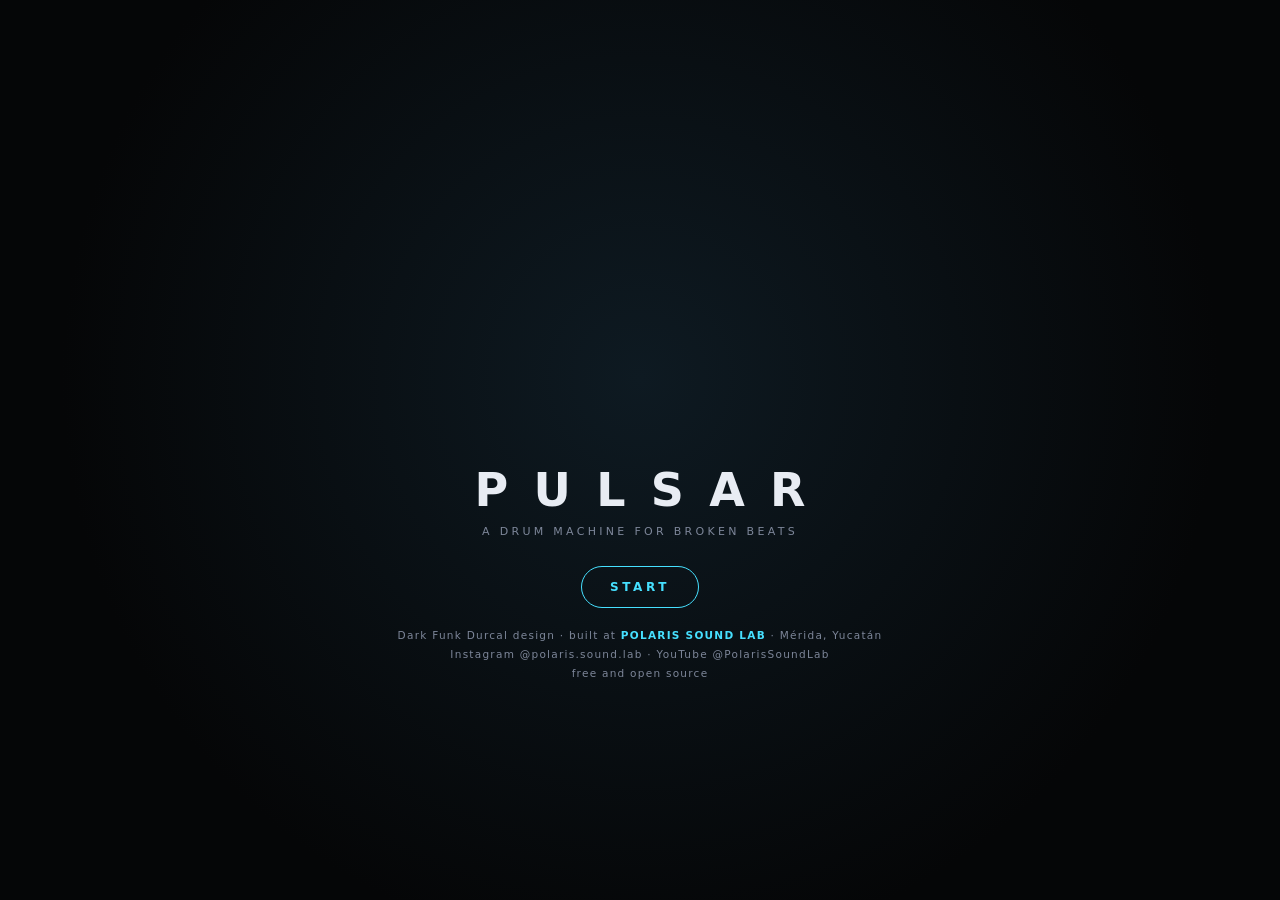
<file: ui/template.html>
<!DOCTYPE html>
<html lang="en">
<head>
<meta charset="utf-8">
<meta name="viewport" content="width=device-width, initial-scale=1, viewport-fit=cover">
<title>PULSAR · a drum machine for broken beats</title>
<style>
:root{--bg:#07080a;--panel:#0f1115;--panel2:#151820;--line:#232835;--line2:#2e3546;--text:#e8ecf3;--dim:#7d8699;--dim2:#4c5466;
  --beam:#46e0ff;--beam2:#1a6f86;--hot:#ff5a36;--hot2:#7a2615;--acid:#c6ff3d;--violet:#a77bff;--gold:#ffc54d;
  --font:'Inter',ui-sans-serif,system-ui,-apple-system,'Segoe UI',Roboto,sans-serif;--mono:ui-monospace,'SF Mono','JetBrains Mono',Menlo,monospace}
*{box-sizing:border-box;-webkit-tap-highlight-color:transparent}
html,body{margin:0;background:var(--bg);color:var(--text);font:400 12px/1.35 var(--font);overflow:hidden;height:100%;user-select:none;-webkit-user-select:none}
button{font:inherit;color:inherit;background:var(--panel2);border:1px solid var(--line2);border-radius:7px;padding:5px 9px;cursor:pointer;letter-spacing:.06em}
button:hover{border-color:#46516a}
button.on{background:var(--beam2);border-color:var(--beam);color:#fff}
button.hot.on{background:var(--hot2);border-color:var(--hot)}
select,input{font:inherit;color:var(--text);background:var(--panel2);border:1px solid var(--line2);border-radius:7px;padding:4px 6px}
#app{display:grid;grid-template-rows:auto 1fr auto;height:100vh;height:100dvh}
/* the plug-in: the page is laid out at 1440 x 900 and scaled to the window, so nothing is ever cut off */
html.plug,html.plug body{width:100%;height:100%;overflow:hidden}html.plug #app{width:1440px;height:900px;transform-origin:0 0;position:absolute;left:0;top:0}
/* top bar */
#top{display:flex;align-items:center;gap:8px;padding:8px 12px;border-bottom:1px solid var(--line);background:linear-gradient(#0d0f14,#090a0d);flex-wrap:wrap}
#logo{display:flex;align-items:center;gap:8px;margin-right:6px}
#logo canvas{width:30px;height:30px}
#logo b{font:800 17px/1 var(--font);letter-spacing:.42em}
#logo small{display:block;font-size:8.5px;letter-spacing:.24em;color:var(--dim);margin-top:3px}
.grp{display:flex;align-items:center;gap:5px;padding:0 8px;border-left:1px solid var(--line)}
.lbl{font-size:9px;letter-spacing:.18em;color:var(--dim);text-transform:uppercase}
#bpm{font:700 20px/1 var(--mono);min-width:56px;text-align:center;cursor:ns-resize;color:var(--beam)}
#play{min-width:70px;font-weight:700}
#play.on{background:#0f4a2a;border-color:#3ddc84}
#rec.on{background:var(--hot2);border-color:var(--hot);animation:blink 1s steps(2) infinite}
@keyframes blink{50%{opacity:.6}}
.pats{display:grid;grid-template-columns:repeat(8,24px);gap:3px}
.pats button{padding:3px 0;font:600 10px var(--mono);border-radius:5px}
.pats button.has{border-color:#46516a;color:#cfd6e4}
.pats button.cur{background:var(--beam);color:#000;border-color:var(--beam)}
.pats button.q{animation:blink .5s steps(2) infinite;border-color:var(--beam)}
.sp{flex:1}
#credit{display:flex;align-items:center;gap:6px;font-size:9.5px;letter-spacing:.06em;color:var(--dim2);white-space:nowrap}
#credit b{font-weight:600;color:var(--dim)}
.soc{display:inline-flex;width:20px;height:20px;padding:3px;border-radius:6px;color:var(--dim);border:1px solid transparent}
.soc:hover{color:var(--beam);border-color:var(--line2)}
.soc svg{width:100%;height:100%}
@media (max-width:1300px){html:not(.plug) #credit>span{display:none}}
.don{color:var(--gold);border-color:rgba(255,197,77,.35);background:none;font-size:10px;padding:4px 9px;border-radius:99px;text-decoration:none;white-space:nowrap}
#gen{background:linear-gradient(#3a1b0f,#2a1209);border-color:var(--hot);color:#ffd8cc;font-weight:700}
/* main */
#main{display:grid;grid-template-columns:1fr 340px;min-height:0}
#seq{overflow:auto;padding:8px 10px 8px 12px;min-height:0}
#gridV{height:100%}
.row{display:grid;grid-template-columns:22px 22px 112px 1fr 52px;align-items:center;gap:5px;height:calc((100% - 30px) / 16);min-height:24px;max-height:38px}
.row.sel .nm{background:#18202c;border-color:var(--beam2)}
.mb,.sb{padding:0;height:20px;font:700 9px var(--mono);border-radius:5px}
.mb.on{background:#3b3f4a;border-color:#8a93a6;color:#fff}
.sb.on{background:#5a4a12;border-color:var(--gold);color:#fff}
.nm{height:calc(100% - 4px);display:flex;align-items:center;gap:6px;padding:0 7px;border:1px solid var(--line);border-radius:6px;background:var(--panel);cursor:pointer;overflow:hidden;position:relative}
.nm i{font-style:normal;font:700 10px/1 var(--font);letter-spacing:.08em;white-space:nowrap;overflow:hidden;text-overflow:ellipsis;flex:1}
.nm em{font-style:normal;font:600 8px var(--mono);color:var(--dim)}
.nm .mt{position:absolute;left:0;bottom:0;height:2px;background:var(--beam);width:0}
.steps{display:grid;grid-template-columns:repeat(16,1fr);gap:3px;height:calc(100% - 4px)}
.st{border-radius:4px;background:#12151c;border:1px solid #1b1f29;position:relative;cursor:pointer;overflow:hidden}
.st:nth-child(4n+1){background:#161a23}
.st.off{opacity:.25;cursor:default}
.st.on{background:var(--c,#46e0ff);border-color:transparent}
.st.on::after{content:'';position:absolute;inset:auto 0 0 0;height:calc((1 - var(--v,1)) * 100%);background:rgba(0,0,0,.45)}
.st.ph{outline:2px solid #fff;outline-offset:-2px}
.st.sel{box-shadow:inset 0 0 0 2px var(--gold)}
.st b{position:absolute;left:2px;top:1px;font:700 8px var(--mono);color:#000;z-index:2}
.st s{position:absolute;right:2px;top:1px;font:700 7px var(--mono);color:#000;text-decoration:none;z-index:2}
.st.prob{background-image:repeating-linear-gradient(135deg,transparent 0 3px,rgba(0,0,0,.28) 3px 5px)}
.ln{font:600 9px var(--mono);color:var(--dim);display:flex;gap:2px;align-items:center;justify-content:flex-end}
.ln span{cursor:ns-resize;padding:2px 3px;border:1px solid var(--line);border-radius:4px}
#pageBar{display:flex;gap:6px;align-items:center;margin:0 0 6px 166px}
#pageBar button{padding:2px 8px;font-size:10px}

.vsw{display:flex;border:1px solid var(--line2);border-radius:8px;overflow:hidden}.vsw button{border:0;border-radius:0;padding:6px 11px;font-weight:800;font-size:10px}
#live{display:none;height:100%;flex-direction:column;gap:8px;padding:6px 2px 4px}
#live.show{display:flex}
.strips{display:grid;grid-template-columns:repeat(16,minmax(0,1fr));gap:6px;flex:1;min-height:0}
.strip{display:flex;flex-direction:column;align-items:center;gap:4px;background:linear-gradient(#11141b,#0b0d12);border:1px solid var(--line);border-radius:12px;padding:6px 3px 7px;min-width:0}
.strip.sel{border-color:var(--beam2);box-shadow:inset 0 0 0 1px var(--beam2)}
.strip .sn{font:800 9.5px var(--font);letter-spacing:.06em;text-align:center;width:100%;overflow:hidden;text-overflow:ellipsis;white-space:nowrap;cursor:pointer;color:var(--c)}
.strip .knob svg{width:34px;height:34px}.strip .knob .kl{font-size:7.5px}.strip .knob .kv{font-size:8.5px}
.fad{writing-mode:vertical-lr;direction:rtl;width:26px;flex:1;min-height:60px;accent-color:var(--c);cursor:ns-resize;margin:2px 0}
.pad{width:100%;height:46px;border-radius:9px;border:1px solid #2a3040;background:#161a23;position:relative;touch-action:none;transition:background .06s}
.pad.hit{background:var(--c);box-shadow:0 0 16px var(--c)}
.mute{width:100%;padding:4px 0;font:800 9px var(--font)}
.mute.on{background:#3b1e1e;border-color:#ff6b6b;color:#ffb3b3}
.tr8{display:grid;grid-template-columns:auto repeat(16,1fr);gap:5px;align-items:center}
.tr8 .lab{font:800 10px var(--font);letter-spacing:.1em;color:var(--dim);padding-right:6px;white-space:nowrap}
.tr8 .sb8{height:40px;border-radius:7px;border:1px solid #232835;background:#12151c;position:relative}
.tr8 .sb8:nth-child(4n+2){border-color:#2e3546}
.tr8 .sb8.on{background:var(--c);border-color:transparent;box-shadow:0 0 10px color-mix(in srgb,var(--c) 50%,transparent)}
.tr8 .sb8.ph{outline:2px solid #fff;outline-offset:-2px}
.tr8 .sb8 small{position:absolute;bottom:2px;left:0;right:0;text-align:center;font:600 8px var(--mono);color:var(--dim2)}
@media (max-width:1100px){html:not(.plug) .strips{grid-template-columns:repeat(8,minmax(0,1fr))}}
/* side panel */
#side{border-left:1px solid var(--line);background:var(--panel);display:flex;flex-direction:column;min-height:0}
.tabs{display:flex;border-bottom:1px solid var(--line)}
.tabs button{flex:1;border:0;border-radius:0;background:none;padding:9px 0;font-weight:700;font-size:10px;color:var(--dim)}
.tabs button.on{color:var(--beam);box-shadow:inset 0 -2px var(--beam)}
#panel{padding:10px 12px;overflow:auto;flex:1}
.ttl{font:800 14px var(--font);letter-spacing:.12em;margin:0 0 2px}
.sub{color:var(--dim);font-size:10.5px;margin:0 0 10px}
.knobs{display:grid;grid-template-columns:repeat(4,1fr);gap:8px 4px;margin:8px 0 12px}
.knob{display:flex;flex-direction:column;align-items:center;gap:2px;cursor:ns-resize;touch-action:none}
.knob svg{width:46px;height:46px}
.knob .kl{font:700 8.5px var(--font);letter-spacing:.12em;color:var(--dim);text-transform:uppercase;text-align:center}
.knob .kv{font:600 10px var(--mono);color:var(--text)}
.chips{display:flex;flex-wrap:wrap;gap:4px;margin:4px 0 10px}
.chips button{padding:4px 7px;font-size:10px}
.sec{font:700 9px var(--font);letter-spacing:.22em;color:var(--dim2);text-transform:uppercase;margin:10px 0 4px;border-top:1px solid var(--line);padding-top:8px}
.hint{color:var(--dim);font-size:10.5px;line-height:1.45}
.full{width:100%}
/* perform */
#perf{border-top:1px solid var(--line);background:linear-gradient(#0b0d11,#07080a);padding:8px 12px;display:grid;grid-template-columns:auto 1fr auto auto;gap:12px;align-items:center}
#perf2{display:flex;gap:10px;align-items:stretch}
.xy{position:relative;width:220px;height:92px;border:1px solid var(--line2);border-radius:10px;overflow:hidden;touch-action:none}
.xy canvas{width:220px;height:92px;display:block;cursor:crosshair}
.xyL{position:absolute;left:8px;top:5px;font:700 8px var(--font);letter-spacing:.18em;color:var(--dim);pointer-events:none}
.xyH{position:absolute;right:5px;top:4px;padding:2px 6px;font-size:8.5px}
.rpt{display:grid;grid-template-columns:repeat(3,1fr);gap:4px;align-content:center;width:150px}
.rpt .lbl{grid-column:1/-1;font:700 8.5px var(--font);letter-spacing:.18em;color:var(--dim)}
.rpt button{padding:4px 2px;font-size:9.5px}
.rpt button:last-child{grid-column:span 2}
.ctx{position:fixed;z-index:60;background:#141823;border:1px solid var(--line2);border-radius:9px;padding:6px;display:flex;flex-direction:column;gap:4px;min-width:180px;box-shadow:0 10px 30px rgba(0,0,0,.6)}
.ctxT{font:700 9px var(--font);letter-spacing:.16em;color:var(--dim);padding:2px 4px}
.ctx button{text-align:left}
.row.locked .nm i::after{content:' 🔒';font-style:normal}
.dropping{outline:2px dashed var(--acid);outline-offset:-2px}
button.drag{cursor:grab;border-color:var(--beam2)}
button:disabled{opacity:.35;cursor:default}
#fxGrid{display:grid;grid-template-columns:repeat(16,1fr);gap:5px}
.fx{height:46px;display:flex;flex-direction:column;align-items:center;justify-content:center;gap:2px;font:800 9.5px var(--font);letter-spacing:.08em;border-radius:9px;background:#11141b;border:1px solid #232835;touch-action:none}
.fx small{font:600 8px var(--mono);color:var(--dim)}
.fx.on{background:radial-gradient(circle at 50% 40%,#ff7a52,#a3290f);border-color:#ff9a7a;color:#fff;box-shadow:0 0 18px rgba(255,90,54,.45)}
.fx.rec{box-shadow:inset 0 -3px var(--hot)}
.fx.fill.on{background:radial-gradient(circle at 50% 40%,#d9ff6a,#5f8a0d);border-color:var(--acid);color:#000}
#macros{display:flex;gap:6px}
#macros .knob svg{width:38px;height:38px}
#scope{width:120px;height:46px}
/* overlays */
body.filedrop{outline:3px dashed var(--beam);outline-offset:-6px}
#splash{position:fixed;inset:0;z-index:50;display:grid;place-items:center;background:radial-gradient(circle at 50% 42%,#0e1a22 0,#050607 70%);cursor:pointer}
#splash .in{text-align:center}
#splash canvas{width:240px;height:240px}
#splash h1{font:800 46px/1 var(--font);letter-spacing:.55em;margin:6px 0 0 .55em}
#splash p{color:var(--dim);letter-spacing:.3em;font-size:11px;text-transform:uppercase;margin:12px 0}
#splash .go{display:inline-block;margin-top:14px;padding:12px 28px;border:1px solid var(--beam);border-radius:99px;color:var(--beam);letter-spacing:.3em;font-weight:700}
#splash .cr{margin-top:18px;font-size:10.5px;color:var(--dim);letter-spacing:.12em;line-height:1.8}
#toast{position:fixed;left:50%;top:60px;transform:translateX(-50%);background:#1b2230;border:1px solid var(--beam2);padding:8px 14px;border-radius:9px;z-index:40;opacity:0;transition:opacity .2s;pointer-events:none}
#help{position:fixed;inset:0;background:rgba(0,0,0,.8);z-index:45;display:none;place-items:center}
#help .box{background:var(--panel);border:1px solid var(--line2);border-radius:14px;max-width:760px;max-height:84vh;overflow:auto;padding:22px 26px;line-height:1.6;font-size:12.5px}
#help h2{margin:0 0 6px;letter-spacing:.2em}
#help h3{color:var(--beam);margin:14px 0 4px;font-size:12px;letter-spacing:.15em}
#help kbd{font:600 10px var(--mono);background:#1d2230;border:1px solid var(--line2);border-radius:4px;padding:1px 5px}
@media (max-width:1100px){html:not(.plug) #main{grid-template-columns:1fr}html:not(.plug) #side{position:fixed;right:0;top:0;bottom:0;width:340px;z-index:30;transform:translateX(100%);transition:transform .2s}html:not(.plug) #side.open{transform:none}html:not(.plug) #sideBtn{display:inline-block!important}}
@media (max-width:1250px){html:not(.plug) #scope,html:not(.plug) #macros{display:none}html:not(.plug) #perf{grid-template-columns:1fr auto}}
@media (max-width:760px){html:not(.plug) .row{grid-template-columns:20px 20px 74px 1fr 0}html:not(.plug) .ln{display:none}html:not(.plug) #fxGrid{grid-template-columns:repeat(8,1fr)}html:not(.plug) .fx{height:38px}html:not(.plug) #macros,html:not(.plug) #scope{display:none}html:not(.plug) #perf{grid-template-columns:1fr}html:not(.plug) #perf2{justify-content:center}}

/* ---- PULSAR 3 · DFD LIVE LAB ---- */
#labV{padding:4px 2px 18px;display:flex;flex-direction:column;gap:10px;min-width:0;max-width:100%;overflow-x:hidden}
.lsec{min-width:0}
.lsec{border:1px solid var(--line);background:var(--panel);border-radius:10px;padding:10px 12px}
.lsec h3{margin:0 0 8px;font:800 11px var(--font);letter-spacing:.22em;color:var(--dim);text-transform:uppercase}
.lsec.qs h3{color:var(--beam)}.lsec.dv h3{color:#ff2e6a}.lsec.rave h3{color:var(--gold)}.lsec.macs h3{color:var(--acid)}.lsec.scenes h3{color:var(--violet)}
.lrow{display:flex;flex-wrap:wrap;gap:8px;align-items:center}
.lrow label{font:700 10px var(--font);letter-spacing:.14em;color:var(--dim)}
.lrow input[type=number]{width:64px;background:var(--panel2);color:var(--text);border:1px solid var(--line2);border-radius:6px;padding:6px;font:600 12px var(--mono)}
.lrow select,.lkit{background:var(--panel2);color:var(--text);border:1px solid var(--line2);border-radius:6px;padding:7px 8px;font:600 12px var(--font)}
.ldesc{margin:8px 0 0;font-size:11.5px;color:var(--dim);line-height:1.45}
.lfams{display:grid;grid-template-columns:repeat(6,minmax(0,1fr));gap:6px;margin-bottom:8px}
.lfams button{border-left:4px solid var(--fc);font:800 11px var(--font);letter-spacing:.06em;padding:10px 6px;white-space:normal;min-width:0}
.lfams button.on{background:color-mix(in srgb,var(--fc) 22%,var(--panel2));color:#fff;border-color:var(--fc)}
#labV button.big{font-weight:800;padding:10px 16px;border-color:var(--hot);color:#ffd8cc;background:linear-gradient(#3a1b0f,#2a1209)}
#labV button.big.hot{border-color:var(--gold);color:#ffe9b8;background:linear-gradient(#3a2c0f,#241a06)}
#labV button.ok{border-color:var(--acid);color:var(--acid)}
.lprev{position:sticky;top:0;z-index:5;display:flex;gap:8px;align-items:center;background:#16200a;border:1px solid var(--acid);border-radius:10px;padding:8px 12px;font:700 12px var(--font);color:var(--acid)}
.lprev span{flex:1}
.lbank{display:grid;grid-template-columns:repeat(6,minmax(0,1fr));gap:6px}
.lcol{display:flex;flex-direction:column;gap:4px}
.lcol>b{font:800 10px var(--font);letter-spacing:.14em;color:var(--fc);padding:2px 2px 4px;border-bottom:2px solid var(--fc);white-space:nowrap;overflow:hidden;text-overflow:ellipsis}
.lpat{display:flex;flex-direction:column;align-items:flex-start;text-align:left;padding:7px 8px;gap:2px;border-left:3px solid transparent}
.lpat:hover{border-left-color:var(--fc)}
.lpat span{font:700 11.5px var(--font);white-space:nowrap;overflow:hidden;text-overflow:ellipsis;max-width:100%}
.lpat small,.lscene small{font:600 9.5px var(--mono);color:var(--dim)}
.lmacs{display:flex;flex-wrap:wrap;gap:10px;align-items:center}
.lhold{min-width:74px;min-height:52px;font-weight:800;border-color:var(--hot)!important}
.lhold.on{background:var(--hot)!important;color:#000}
#labV button.rec.on{border-color:var(--acid);color:var(--acid)}
.lmeter{position:relative;flex:1;min-width:240px;height:30px;background:var(--panel2);border:1px solid var(--line2);border-radius:6px;overflow:hidden}
.lmeter i{position:absolute;left:0;top:0;bottom:0;background:linear-gradient(90deg,#1a6f86,#46e0ff 70%,#ffc54d 88%,#ff2e6a)}
.lmeter span{position:relative;display:block;padding:7px 10px;font:600 11px var(--mono);color:#fff;text-shadow:0 1px 2px #000}
.lscenes{display:grid;grid-template-columns:repeat(6,minmax(0,1fr));gap:6px}
.lscene{display:flex;flex-direction:column;align-items:flex-start;gap:2px;padding:10px 8px;border-top:3px solid var(--fc);text-align:left}
.lscene span{font:800 11.5px var(--font);letter-spacing:.04em;white-space:nowrap;overflow:hidden;text-overflow:ellipsis;max-width:100%}
.lscene.on{background:color-mix(in srgb,var(--fc) 20%,var(--panel2))}
/* HYPERLINK */
.lsec.hyper h3{color:var(--gold)} .lsec h3.sub{margin:14px 0 6px;font-size:10px;color:var(--dim2)}
.hlstat{font:700 11px var(--mono);color:var(--dim)} .hlstat.on{color:var(--acid)}
.hlmx{display:grid;grid-template-columns:repeat(2,minmax(0,1fr));gap:4px 14px;margin-top:6px}
.hlrow{display:flex;align-items:center;gap:6px;min-width:0}.hlrow>b{font:700 10.5px var(--font);width:96px;white-space:nowrap;overflow:hidden;text-overflow:ellipsis}
.hlrow .chips button{padding:4px 6px;font-size:10px}.hlrow .chips button.on.r1{background:#3a2c0f;border-color:var(--gold);color:var(--gold)}.hlrow .chips button.on.r2{border-color:var(--acid);color:var(--acid)}.hlrow .chips button.on.r4{border-color:var(--hot);color:var(--hot)}
.hlrow select{padding:4px;font-size:11px}
.hlmon{background:#05060a;border:1px solid var(--line);border-radius:6px;padding:8px;font:500 11px var(--mono);color:var(--beam);height:120px;overflow:auto;margin:0}
@media (max-width:900px){html:not(.plug) .hlmx{grid-template-columns:1fr}}
@media (max-width:900px){html:not(.plug) .lfams{grid-template-columns:repeat(3,minmax(0,1fr))}html:not(.plug) .lmeter{min-width:0;flex-basis:100%}html:not(.plug) .lbank{grid-template-columns:repeat(2,minmax(0,1fr))}html:not(.plug) .lscenes{grid-template-columns:repeat(3,minmax(0,1fr))}}
@media (max-width:640px){html:not(.plug) #app{max-width:100vw;overflow-x:hidden}html:not(.plug) #top .grp{flex-wrap:wrap;max-width:100%;min-width:0}html:not(.plug) #top #style{max-width:52vw}html:not(.plug) #top{overflow-x:hidden}}
@media (max-width:520px){html:not(.plug) .lbank{grid-template-columns:1fr}html:not(.plug) .lscenes{grid-template-columns:repeat(2,minmax(0,1fr))}}
</style>
</head>
<body>
<div id="app">
  <div id="top">
    <div id="logo"><canvas id="logoC" width="60" height="60"></canvas><div><b>PULSAR</b><small data-i="a drum machine for broken beats">a drum machine for broken beats</small></div></div>
    <div class="vsw" id="viewSw"><button id="vLive" class="on">LIVE</button><button id="vGrid">GRID</button></div><button id="play">▶ PLAY</button><button id="rec" class="hot" title="Record pads, knob moves and FX into the pattern">● REC</button>
    <div class="grp"><span class="lbl">BPM</span><div id="bpm">120</div><button id="tap">TAP</button></div>
    <div class="grp"><span class="lbl" data-i="PATTERN">PATTERN</span><div class="pats" id="pats"></div><button id="songBtn">SONG</button></div>
    <div class="grp"><select id="style"></select><span class="lbl" data-i="COMPLEX">COMPLEX</span><input id="cplx" type="range" min="0" max="100" value="50" style="width:70px">
      <button id="gen" data-i="GENERATE">⚡ GENERATE</button><button id="vary" data-i="VARY">VARY</button><button id="build" data-i="BUILD TRACK">BUILD TRACK</button></div>
    <span class="sp"></span>
    <button id="midiBtn" title="Export MIDI">⤓ MIDI</button><button id="wavBtn" class="hot" title="Record audio to a WAV file">● WAV</button>
    <button id="saveBtn" data-i="SAVE">SAVE</button><button id="loadBtn" data-i="OPEN">OPEN</button><button id="helpBtn">?</button>
    <button id="langBtn" title="Language / Idioma"><b>EN</b> · ES</button>
    <div id="credit"><span><b>Dark Funk Durcal</b> <span data-i="design">design</span> · <span data-i="built at">built at</span> <b>Polaris Sound Lab</b></span>
      <a class="soc" id="igLink" href="https://www.instagram.com/polaris.sound.lab/" target="_blank" rel="noopener" title="Instagram @polaris.sound.lab"><svg viewBox="0 0 24 24"><rect x="3" y="3" width="18" height="18" rx="5" fill="none" stroke="currentColor" stroke-width="1.8"/><circle cx="12" cy="12" r="4.2" fill="none" stroke="currentColor" stroke-width="1.8"/><circle cx="17.4" cy="6.6" r="1.2" fill="currentColor"/></svg></a>
      <a class="soc" id="ytLink" href="https://www.youtube.com/@PolarisSoundLab" target="_blank" rel="noopener" title="YouTube @PolarisSoundLab"><svg viewBox="0 0 24 24"><rect x="2.5" y="5" width="19" height="14" rx="4" fill="none" stroke="currentColor" stroke-width="1.8"/><path d="M10 9l5 3-5 3z" fill="currentColor"/></svg></a></div>
    <a id="donBtn" class="don" href="https://www.paypal.com/donate/?business=drophlex%40gmail.com&amp;no_recurring=0&amp;item_name=PULSAR&amp;currency_code=USD" target="_blank" rel="noopener">♥ <span data-i="DONATE">DONATE</span></a>
    <button id="sideBtn" style="display:none">☰</button>
  </div>
  <div id="main">
    <div id="seq"><div id="live"><div class="strips" id="strips"></div><div class="tr8" id="tr8"></div></div><div id="gridV"><div id="pageBar"></div><div id="rows" style="height:calc(100% - 30px)"></div></div></div>
    <div id="side"><div class="tabs" id="tabs"></div><div id="panel"></div></div>
  </div>
  <div id="perf">
    <canvas id="scope" width="240" height="92"></canvas>
    <div id="fxGrid"></div>
    <div id="macros"></div>
  </div>
</div>
<div id="splash"><div class="in"><canvas id="splashC" width="480" height="480"></canvas><h1>PULSAR</h1><p data-i="a drum machine for broken beats">a drum machine for broken beats</p>
  <div class="go" data-i="START">START</div>
  <div class="cr">Dark Funk Durcal <span data-i="design">design</span> · <span data-i="built at">built at</span> <b style="color:var(--beam)">POLARIS SOUND LAB</b> · Mérida, Yucatán<br>Instagram @polaris.sound.lab · YouTube @PolarisSoundLab<br><span data-i="free and open source">free and open source</span></div></div></div>
<div id="toast"></div>
<div id="help"><div class="box" id="helpBox"></div></div>
<input type="file" id="fileIn" accept=".pulsar,.json" style="display:none"><input type="file" id="smpIn" accept="audio/*,.wav,.aif,.aiff,.mp3,.flac,.ogg" style="display:none">
<script>
/*JS*/
</script>
</body>
</html>
</file>
